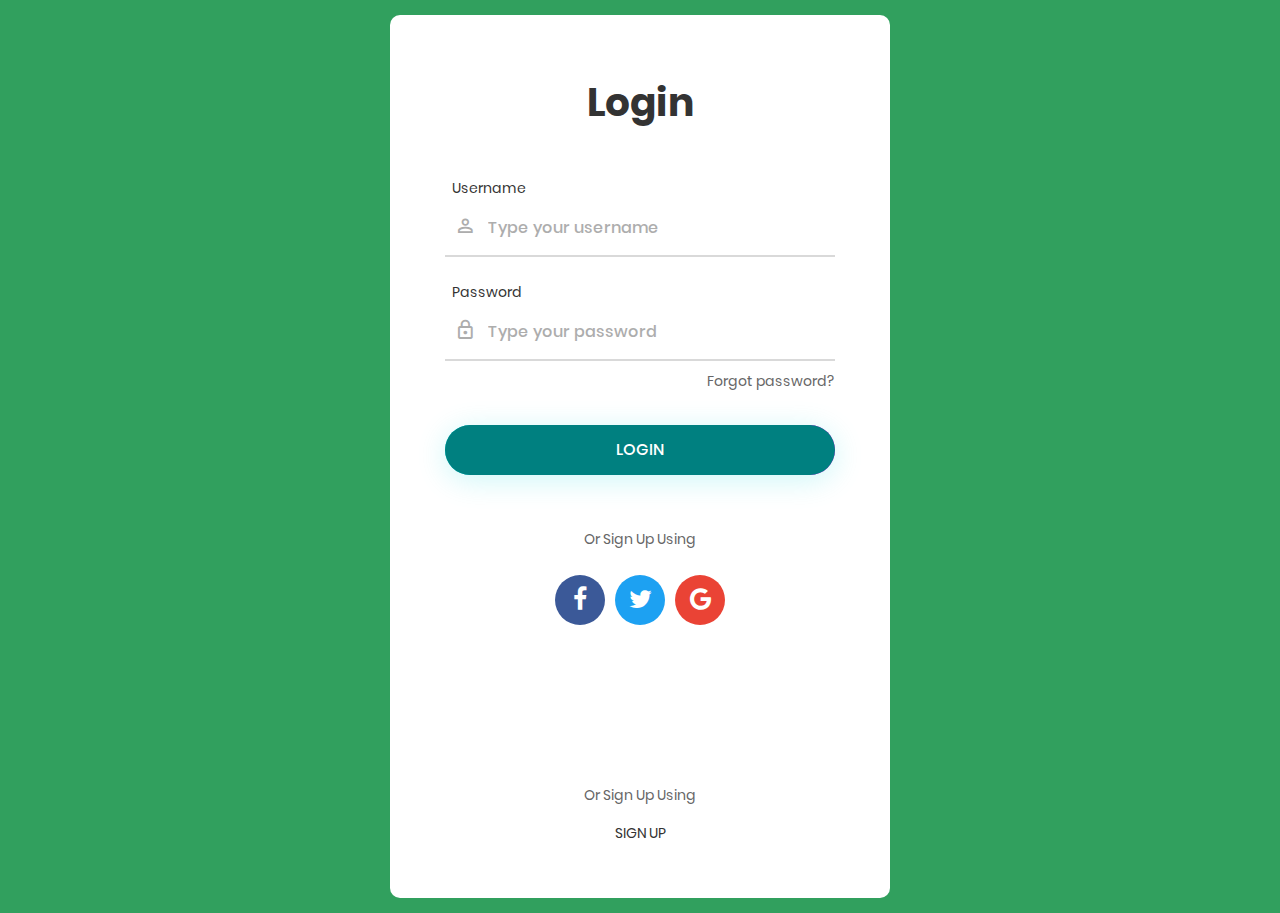
<file: template/Johary/Login/index.html>
<!DOCTYPE html>
<html lang="en">
<head>
	<title>Login V4</title>
	<meta charset="UTF-8">
	<meta name="viewport" content="width=device-width, initial-scale=1">
<!--===============================================================================================-->	
	<link rel="icon" type="image/png" href="images/icons/favicon.ico"/>
<!--===============================================================================================-->
	<link rel="stylesheet" type="text/css" href="vendor/bootstrap/css/bootstrap.min.css">
<!--===============================================================================================-->
	<link rel="stylesheet" type="text/css" href="fonts/font-awesome-4.7.0/css/font-awesome.min.css">
<!--===============================================================================================-->
	<link rel="stylesheet" type="text/css" href="fonts/iconic/css/material-design-iconic-font.min.css">
<!--===============================================================================================-->
	<link rel="stylesheet" type="text/css" href="vendor/animate/animate.css">
<!--===============================================================================================-->	
	<link rel="stylesheet" type="text/css" href="vendor/css-hamburgers/hamburgers.min.css">
<!--===============================================================================================-->
	<link rel="stylesheet" type="text/css" href="vendor/animsition/css/animsition.min.css">
<!--===============================================================================================-->
	<link rel="stylesheet" type="text/css" href="vendor/select2/select2.min.css">
<!--===============================================================================================-->	
	<link rel="stylesheet" type="text/css" href="vendor/daterangepicker/daterangepicker.css">
<!--===============================================================================================-->
	<link rel="stylesheet" type="text/css" href="css/util.css">
	<link rel="stylesheet" type="text/css" href="css/main.css">
<!--===============================================================================================-->
</head>
<body>
	
	<div class="limiter">
		<div class="container-login100" style="background-color: #31a05e;">
			<div class="wrap-login100 p-l-55 p-r-55 p-t-65 p-b-54">
				<form class="login100-form validate-form">
					<span class="login100-form-title p-b-49">
						Login
					</span>

					<div class="wrap-input100 validate-input m-b-23" data-validate = "Username is reauired">
						<span class="label-input100">Username</span>
						<input class="input100" type="text" name="username" placeholder="Type your username">
						<span class="focus-input100" data-symbol="&#xf206;"></span>
					</div>

					<div class="wrap-input100 validate-input" data-validate="Password is required">
						<span class="label-input100">Password</span>
						<input class="input100" type="password" name="pass" placeholder="Type your password">
						<span class="focus-input100" data-symbol="&#xf190;"></span>
					</div>
					
					<div class="text-right p-t-8 p-b-31">
						<a href="#">
							Forgot password?
						</a>
					</div>
					
					<div class="container-login100-form-btn">
						<div class="wrap-login100-form-btn">
							<div class="login100-form-bgbtn"></div>
							<button class="login100-form-btn">
								Login
							</button>
						</div>
					</div>

					<div class="txt1 text-center p-t-54 p-b-20">
						<span>
							Or Sign Up Using
						</span>
					</div>

					<div class="flex-c-m">
						<a href="#" class="login100-social-item bg1">
							<i class="fa fa-facebook"></i>
						</a>

						<a href="#" class="login100-social-item bg2">
							<i class="fa fa-twitter"></i>
						</a>

						<a href="#" class="login100-social-item bg3">
							<i class="fa fa-google"></i>
						</a>
					</div>

					<div class="flex-col-c p-t-155">
						<span class="txt1 p-b-17">
							Or Sign Up Using
						</span>

						<a href="#" class="txt2">
							Sign Up
						</a>
					</div>
				</form>
			</div>
		</div>
	</div>
	

	<div id="dropDownSelect1"></div>
	
<!--===============================================================================================-->
	<script src="vendor/jquery/jquery-3.2.1.min.js"></script>
<!--===============================================================================================-->
	<script src="vendor/animsition/js/animsition.min.js"></script>
<!--===============================================================================================-->
	<script src="vendor/bootstrap/js/popper.js"></script>
	<script src="vendor/bootstrap/js/bootstrap.min.js"></script>
<!--===============================================================================================-->
	<script src="vendor/select2/select2.min.js"></script>
<!--===============================================================================================-->
	<script src="vendor/daterangepicker/moment.min.js"></script>
	<script src="vendor/daterangepicker/daterangepicker.js"></script>
<!--===============================================================================================-->
	<script src="vendor/countdowntime/countdowntime.js"></script>
<!--===============================================================================================-->
	<script src="js/main.js"></script>

</body>
</html>
</file>
<file: template/Johary/Login/vendor/daterangepicker/daterangepicker.css>
.daterangepicker {
  position: absolute;
  color: inherit;
  background-color: #fff;
  border-radius: 4px;
  width: 278px;
  padding: 4px;
  margin-top: 1px;
  top: 100px;
  left: 20px;
  /* Calendars */ }
  .daterangepicker:before, .daterangepicker:after {
    position: absolute;
    display: inline-block;
    border-bottom-color: rgba(0, 0, 0, 0.2);
    content: ''; }
  .daterangepicker:before {
    top: -7px;
    border-right: 7px solid transparent;
    border-left: 7px solid transparent;
    border-bottom: 7px solid #ccc; }
  .daterangepicker:after {
    top: -6px;
    border-right: 6px solid transparent;
    border-bottom: 6px solid #fff;
    border-left: 6px solid transparent; }
  .daterangepicker.opensleft:before {
    right: 9px; }
  .daterangepicker.opensleft:after {
    right: 10px; }
  .daterangepicker.openscenter:before {
    left: 0;
    right: 0;
    width: 0;
    margin-left: auto;
    margin-right: auto; }
  .daterangepicker.openscenter:after {
    left: 0;
    right: 0;
    width: 0;
    margin-left: auto;
    margin-right: auto; }
  .daterangepicker.opensright:before {
    left: 9px; }
  .daterangepicker.opensright:after {
    left: 10px; }
  .daterangepicker.dropup {
    margin-top: -5px; }
    .daterangepicker.dropup:before {
      top: initial;
      bottom: -7px;
      border-bottom: initial;
      border-top: 7px solid #ccc; }
    .daterangepicker.dropup:after {
      top: initial;
      bottom: -6px;
      border-bottom: initial;
      border-top: 6px solid #fff; }
  .daterangepicker.dropdown-menu {
    max-width: none;
    z-index: 3001; }
  .daterangepicker.single .ranges, .daterangepicker.single .calendar {
    float: none; }
  .daterangepicker.show-calendar .calendar {
    display: block; }
  .daterangepicker .calendar {
    display: none;
    max-width: 270px;
    margin: 4px; }
    .daterangepicker .calendar.single .calendar-table {
      border: none; }
    .daterangepicker .calendar th, .daterangepicker .calendar td {
      white-space: nowrap;
      text-align: center;
      min-width: 32px; }
  .daterangepicker .calendar-table {
    border: 1px solid #fff;
    padding: 4px;
    border-radius: 4px;
    background-color: #fff; }
  .daterangepicker table {
    width: 100%;
    margin: 0; }
  .daterangepicker td, .daterangepicker th {
    text-align: center;
    width: 20px;
    height: 20px;
    border-radius: 4px;
    border: 1px solid transparent;
    white-space: nowrap;
    cursor: pointer; }
    .daterangepicker td.available:hover, .daterangepicker th.available:hover {
      background-color: #eee;
      border-color: transparent;
      color: inherit; }
    .daterangepicker td.week, .daterangepicker th.week {
      font-size: 80%;
      color: #ccc; }
  .daterangepicker td.off, .daterangepicker td.off.in-range, .daterangepicker td.off.start-date, .daterangepicker td.off.end-date {
    background-color: #fff;
    border-color: transparent;
    color: #999; }
  .daterangepicker td.in-range {
    background-color: #ebf4f8;
    border-color: transparent;
    color: #000;
    border-radius: 0; }
  .daterangepicker td.start-date {
    border-radius: 4px 0 0 4px; }
  .daterangepicker td.end-date {
    border-radius: 0 4px 4px 0; }
  .daterangepicker td.start-date.end-date {
    border-radius: 4px; }
  .daterangepicker td.active, .daterangepicker td.active:hover {
    background-color: #357ebd;
    border-color: transparent;
    color: #fff; }
  .daterangepicker th.month {
    width: auto; }
  .daterangepicker td.disabled, .daterangepicker option.disabled {
    color: #999;
    cursor: not-allowed;
    text-decoration: line-through; }
  .daterangepicker select.monthselect, .daterangepicker select.yearselect {
    font-size: 12px;
    padding: 1px;
    height: auto;
    margin: 0;
    cursor: default; }
  .daterangepicker select.monthselect {
    margin-right: 2%;
    width: 56%; }
  .daterangepicker select.yearselect {
    width: 40%; }
  .daterangepicker select.hourselect, .daterangepicker select.minuteselect, .daterangepicker select.secondselect, .daterangepicker select.ampmselect {
    width: 50px;
    margin-bottom: 0; }
  .daterangepicker .input-mini {
    border: 1px solid #ccc;
    border-radius: 4px;
    color: #555;
    height: 30px;
    line-height: 30px;
    display: block;
    vertical-align: middle;
    margin: 0 0 5px 0;
    padding: 0 6px 0 28px;
    width: 100%; }
    .daterangepicker .input-mini.active {
      border: 1px solid #08c;
      border-radius: 4px; }
  .daterangepicker .daterangepicker_input {
    position: relative; }
    .daterangepicker .daterangepicker_input i {
      position: absolute;
      left: 8px;
      top: 8px; }
  .daterangepicker.rtl .input-mini {
    padding-right: 28px;
    padding-left: 6px; }
  .daterangepicker.rtl .daterangepicker_input i {
    left: auto;
    right: 8px; }
  .daterangepicker .calendar-time {
    text-align: center;
    margin: 5px auto;
    line-height: 30px;
    position: relative;
    padding-left: 28px; }
    .daterangepicker .calendar-time select.disabled {
      color: #ccc;
      cursor: not-allowed; }

.ranges {
  font-size: 11px;
  float: none;
  margin: 4px;
  text-align: left; }
  .ranges ul {
    list-style: none;
    margin: 0 auto;
    padding: 0;
    width: 100%; }
  .ranges li {
    font-size: 13px;
    background-color: #f5f5f5;
    border: 1px solid #f5f5f5;
    border-radius: 4px;
    color: #08c;
    padding: 3px 12px;
    margin-bottom: 8px;
    cursor: pointer; }
    .ranges li:hover {
      background-color: #08c;
      border: 1px solid #08c;
      color: #fff; }
    .ranges li.active {
      background-color: #08c;
      border: 1px solid #08c;
      color: #fff; }

/*  Larger Screen Styling */
@media (min-width: 564px) {
  .daterangepicker {
    width: auto; }
    .daterangepicker .ranges ul {
      width: 160px; }
    .daterangepicker.single .ranges ul {
      width: 100%; }
    .daterangepicker.single .calendar.left {
      clear: none; }
    .daterangepicker.single.ltr .ranges, .daterangepicker.single.ltr .calendar {
      float: left; }
    .daterangepicker.single.rtl .ranges, .daterangepicker.single.rtl .calendar {
      float: right; }
    .daterangepicker.ltr {
      direction: ltr;
      text-align: left; }
      .daterangepicker.ltr .calendar.left {
        clear: left;
        margin-right: 0; }
        .daterangepicker.ltr .calendar.left .calendar-table {
          border-right: none;
          border-top-right-radius: 0;
          border-bottom-right-radius: 0; }
      .daterangepicker.ltr .calendar.right {
        margin-left: 0; }
        .daterangepicker.ltr .calendar.right .calendar-table {
          border-left: none;
          border-top-left-radius: 0;
          border-bottom-left-radius: 0; }
      .daterangepicker.ltr .left .daterangepicker_input {
        padding-right: 12px; }
      .daterangepicker.ltr .calendar.left .calendar-table {
        padding-right: 12px; }
      .daterangepicker.ltr .ranges, .daterangepicker.ltr .calendar {
        float: left; }
    .daterangepicker.rtl {
      direction: rtl;
      text-align: right; }
      .daterangepicker.rtl .calendar.left {
        clear: right;
        margin-left: 0; }
        .daterangepicker.rtl .calendar.left .calendar-table {
          border-left: none;
          border-top-left-radius: 0;
          border-bottom-left-radius: 0; }
      .daterangepicker.rtl .calendar.right {
        margin-right: 0; }
        .daterangepicker.rtl .calendar.right .calendar-table {
          border-right: none;
          border-top-right-radius: 0;
          border-bottom-right-radius: 0; }
      .daterangepicker.rtl .left .daterangepicker_input {
        padding-left: 12px; }
      .daterangepicker.rtl .calendar.left .calendar-table {
        padding-left: 12px; }
      .daterangepicker.rtl .ranges, .daterangepicker.rtl .calendar {
        text-align: right;
        float: right; } }
@media (min-width: 730px) {
  .daterangepicker .ranges {
    width: auto; }
  .daterangepicker.ltr .ranges {
    float: left; }
  .daterangepicker.rtl .ranges {
    float: right; }
  .daterangepicker .calendar.left {
    clear: none !important; } }
</file>
<file: template/Johary/Login/css/util.css>
/*[ FONT SIZE ]
///////////////////////////////////////////////////////////
*/
.fs-1 {font-size: 1px;}
.fs-2 {font-size: 2px;}
.fs-3 {font-size: 3px;}
.fs-4 {font-size: 4px;}
.fs-5 {font-size: 5px;}
.fs-6 {font-size: 6px;}
.fs-7 {font-size: 7px;}
.fs-8 {font-size: 8px;}
.fs-9 {font-size: 9px;}
.fs-10 {font-size: 10px;}
.fs-11 {font-size: 11px;}
.fs-12 {font-size: 12px;}
.fs-13 {font-size: 13px;}
.fs-14 {font-size: 14px;}
.fs-15 {font-size: 15px;}
.fs-16 {font-size: 16px;}
.fs-17 {font-size: 17px;}
.fs-18 {font-size: 18px;}
.fs-19 {font-size: 19px;}
.fs-20 {font-size: 20px;}
.fs-21 {font-size: 21px;}
.fs-22 {font-size: 22px;}
.fs-23 {font-size: 23px;}
.fs-24 {font-size: 24px;}
.fs-25 {font-size: 25px;}
.fs-26 {font-size: 26px;}
.fs-27 {font-size: 27px;}
.fs-28 {font-size: 28px;}
.fs-29 {font-size: 29px;}
.fs-30 {font-size: 30px;}
.fs-31 {font-size: 31px;}
.fs-32 {font-size: 32px;}
.fs-33 {font-size: 33px;}
.fs-34 {font-size: 34px;}
.fs-35 {font-size: 35px;}
.fs-36 {font-size: 36px;}
.fs-37 {font-size: 37px;}
.fs-38 {font-size: 38px;}
.fs-39 {font-size: 39px;}
.fs-40 {font-size: 40px;}
.fs-41 {font-size: 41px;}
.fs-42 {font-size: 42px;}
.fs-43 {font-size: 43px;}
.fs-44 {font-size: 44px;}
.fs-45 {font-size: 45px;}
.fs-46 {font-size: 46px;}
.fs-47 {font-size: 47px;}
.fs-48 {font-size: 48px;}
.fs-49 {font-size: 49px;}
.fs-50 {font-size: 50px;}
.fs-51 {font-size: 51px;}
.fs-52 {font-size: 52px;}
.fs-53 {font-size: 53px;}
.fs-54 {font-size: 54px;}
.fs-55 {font-size: 55px;}
.fs-56 {font-size: 56px;}
.fs-57 {font-size: 57px;}
.fs-58 {font-size: 58px;}
.fs-59 {font-size: 59px;}
.fs-60 {font-size: 60px;}
.fs-61 {font-size: 61px;}
.fs-62 {font-size: 62px;}
.fs-63 {font-size: 63px;}
.fs-64 {font-size: 64px;}
.fs-65 {font-size: 65px;}
.fs-66 {font-size: 66px;}
.fs-67 {font-size: 67px;}
.fs-68 {font-size: 68px;}
.fs-69 {font-size: 69px;}
.fs-70 {font-size: 70px;}
.fs-71 {font-size: 71px;}
.fs-72 {font-size: 72px;}
.fs-73 {font-size: 73px;}
.fs-74 {font-size: 74px;}
.fs-75 {font-size: 75px;}
.fs-76 {font-size: 76px;}
.fs-77 {font-size: 77px;}
.fs-78 {font-size: 78px;}
.fs-79 {font-size: 79px;}
.fs-80 {font-size: 80px;}
.fs-81 {font-size: 81px;}
.fs-82 {font-size: 82px;}
.fs-83 {font-size: 83px;}
.fs-84 {font-size: 84px;}
.fs-85 {font-size: 85px;}
.fs-86 {font-size: 86px;}
.fs-87 {font-size: 87px;}
.fs-88 {font-size: 88px;}
.fs-89 {font-size: 89px;}
.fs-90 {font-size: 90px;}
.fs-91 {font-size: 91px;}
.fs-92 {font-size: 92px;}
.fs-93 {font-size: 93px;}
.fs-94 {font-size: 94px;}
.fs-95 {font-size: 95px;}
.fs-96 {font-size: 96px;}
.fs-97 {font-size: 97px;}
.fs-98 {font-size: 98px;}
.fs-99 {font-size: 99px;}
.fs-100 {font-size: 100px;}
.fs-101 {font-size: 101px;}
.fs-102 {font-size: 102px;}
.fs-103 {font-size: 103px;}
.fs-104 {font-size: 104px;}
.fs-105 {font-size: 105px;}
.fs-106 {font-size: 106px;}
.fs-107 {font-size: 107px;}
.fs-108 {font-size: 108px;}
.fs-109 {font-size: 109px;}
.fs-110 {font-size: 110px;}
.fs-111 {font-size: 111px;}
.fs-112 {font-size: 112px;}
.fs-113 {font-size: 113px;}
.fs-114 {font-size: 114px;}
.fs-115 {font-size: 115px;}
.fs-116 {font-size: 116px;}
.fs-117 {font-size: 117px;}
.fs-118 {font-size: 118px;}
.fs-119 {font-size: 119px;}
.fs-120 {font-size: 120px;}
.fs-121 {font-size: 121px;}
.fs-122 {font-size: 122px;}
.fs-123 {font-size: 123px;}
.fs-124 {font-size: 124px;}
.fs-125 {font-size: 125px;}
.fs-126 {font-size: 126px;}
.fs-127 {font-size: 127px;}
.fs-128 {font-size: 128px;}
.fs-129 {font-size: 129px;}
.fs-130 {font-size: 130px;}
.fs-131 {font-size: 131px;}
.fs-132 {font-size: 132px;}
.fs-133 {font-size: 133px;}
.fs-134 {font-size: 134px;}
.fs-135 {font-size: 135px;}
.fs-136 {font-size: 136px;}
.fs-137 {font-size: 137px;}
.fs-138 {font-size: 138px;}
.fs-139 {font-size: 139px;}
.fs-140 {font-size: 140px;}
.fs-141 {font-size: 141px;}
.fs-142 {font-size: 142px;}
.fs-143 {font-size: 143px;}
.fs-144 {font-size: 144px;}
.fs-145 {font-size: 145px;}
.fs-146 {font-size: 146px;}
.fs-147 {font-size: 147px;}
.fs-148 {font-size: 148px;}
.fs-149 {font-size: 149px;}
.fs-150 {font-size: 150px;}
.fs-151 {font-size: 151px;}
.fs-152 {font-size: 152px;}
.fs-153 {font-size: 153px;}
.fs-154 {font-size: 154px;}
.fs-155 {font-size: 155px;}
.fs-156 {font-size: 156px;}
.fs-157 {font-size: 157px;}
.fs-158 {font-size: 158px;}
.fs-159 {font-size: 159px;}
.fs-160 {font-size: 160px;}
.fs-161 {font-size: 161px;}
.fs-162 {font-size: 162px;}
.fs-163 {font-size: 163px;}
.fs-164 {font-size: 164px;}
.fs-165 {font-size: 165px;}
.fs-166 {font-size: 166px;}
.fs-167 {font-size: 167px;}
.fs-168 {font-size: 168px;}
.fs-169 {font-size: 169px;}
.fs-170 {font-size: 170px;}
.fs-171 {font-size: 171px;}
.fs-172 {font-size: 172px;}
.fs-173 {font-size: 173px;}
.fs-174 {font-size: 174px;}
.fs-175 {font-size: 175px;}
.fs-176 {font-size: 176px;}
.fs-177 {font-size: 177px;}
.fs-178 {font-size: 178px;}
.fs-179 {font-size: 179px;}
.fs-180 {font-size: 180px;}
.fs-181 {font-size: 181px;}
.fs-182 {font-size: 182px;}
.fs-183 {font-size: 183px;}
.fs-184 {font-size: 184px;}
.fs-185 {font-size: 185px;}
.fs-186 {font-size: 186px;}
.fs-187 {font-size: 187px;}
.fs-188 {font-size: 188px;}
.fs-189 {font-size: 189px;}
.fs-190 {font-size: 190px;}
.fs-191 {font-size: 191px;}
.fs-192 {font-size: 192px;}
.fs-193 {font-size: 193px;}
.fs-194 {font-size: 194px;}
.fs-195 {font-size: 195px;}
.fs-196 {font-size: 196px;}
.fs-197 {font-size: 197px;}
.fs-198 {font-size: 198px;}
.fs-199 {font-size: 199px;}
.fs-200 {font-size: 200px;}

/*[ PADDING ]
///////////////////////////////////////////////////////////
*/
.p-t-0 {padding-top: 0px;}
.p-t-1 {padding-top: 1px;}
.p-t-2 {padding-top: 2px;}
.p-t-3 {padding-top: 3px;}
.p-t-4 {padding-top: 4px;}
.p-t-5 {padding-top: 5px;}
.p-t-6 {padding-top: 6px;}
.p-t-7 {padding-top: 7px;}
.p-t-8 {padding-top: 8px;}
.p-t-9 {padding-top: 9px;}
.p-t-10 {padding-top: 10px;}
.p-t-11 {padding-top: 11px;}
.p-t-12 {padding-top: 12px;}
.p-t-13 {padding-top: 13px;}
.p-t-14 {padding-top: 14px;}
.p-t-15 {padding-top: 15px;}
.p-t-16 {padding-top: 16px;}
.p-t-17 {padding-top: 17px;}
.p-t-18 {padding-top: 18px;}
.p-t-19 {padding-top: 19px;}
.p-t-20 {padding-top: 20px;}
.p-t-21 {padding-top: 21px;}
.p-t-22 {padding-top: 22px;}
.p-t-23 {padding-top: 23px;}
.p-t-24 {padding-top: 24px;}
.p-t-25 {padding-top: 25px;}
.p-t-26 {padding-top: 26px;}
.p-t-27 {padding-top: 27px;}
.p-t-28 {padding-top: 28px;}
.p-t-29 {padding-top: 29px;}
.p-t-30 {padding-top: 30px;}
.p-t-31 {padding-top: 31px;}
.p-t-32 {padding-top: 32px;}
.p-t-33 {padding-top: 33px;}
.p-t-34 {padding-top: 34px;}
.p-t-35 {padding-top: 35px;}
.p-t-36 {padding-top: 36px;}
.p-t-37 {padding-top: 37px;}
.p-t-38 {padding-top: 38px;}
.p-t-39 {padding-top: 39px;}
.p-t-40 {padding-top: 40px;}
.p-t-41 {padding-top: 41px;}
.p-t-42 {padding-top: 42px;}
.p-t-43 {padding-top: 43px;}
.p-t-44 {padding-top: 44px;}
.p-t-45 {padding-top: 45px;}
.p-t-46 {padding-top: 46px;}
.p-t-47 {padding-top: 47px;}
.p-t-48 {padding-top: 48px;}
.p-t-49 {padding-top: 49px;}
.p-t-50 {padding-top: 50px;}
.p-t-51 {padding-top: 51px;}
.p-t-52 {padding-top: 52px;}
.p-t-53 {padding-top: 53px;}
.p-t-54 {padding-top: 54px;}
.p-t-55 {padding-top: 55px;}
.p-t-56 {padding-top: 56px;}
.p-t-57 {padding-top: 57px;}
.p-t-58 {padding-top: 58px;}
.p-t-59 {padding-top: 59px;}
.p-t-60 {padding-top: 60px;}
.p-t-61 {padding-top: 61px;}
.p-t-62 {padding-top: 62px;}
.p-t-63 {padding-top: 63px;}
.p-t-64 {padding-top: 64px;}
.p-t-65 {padding-top: 65px;}
.p-t-66 {padding-top: 66px;}
.p-t-67 {padding-top: 67px;}
.p-t-68 {padding-top: 68px;}
.p-t-69 {padding-top: 69px;}
.p-t-70 {padding-top: 70px;}
.p-t-71 {padding-top: 71px;}
.p-t-72 {padding-top: 72px;}
.p-t-73 {padding-top: 73px;}
.p-t-74 {padding-top: 74px;}
.p-t-75 {padding-top: 75px;}
.p-t-76 {padding-top: 76px;}
.p-t-77 {padding-top: 77px;}
.p-t-78 {padding-top: 78px;}
.p-t-79 {padding-top: 79px;}
.p-t-80 {padding-top: 80px;}
.p-t-81 {padding-top: 81px;}
.p-t-82 {padding-top: 82px;}
.p-t-83 {padding-top: 83px;}
.p-t-84 {padding-top: 84px;}
.p-t-85 {padding-top: 85px;}
.p-t-86 {padding-top: 86px;}
.p-t-87 {padding-top: 87px;}
.p-t-88 {padding-top: 88px;}
.p-t-89 {padding-top: 89px;}
.p-t-90 {padding-top: 90px;}
.p-t-91 {padding-top: 91px;}
.p-t-92 {padding-top: 92px;}
.p-t-93 {padding-top: 93px;}
.p-t-94 {padding-top: 94px;}
.p-t-95 {padding-top: 95px;}
.p-t-96 {padding-top: 96px;}
.p-t-97 {padding-top: 97px;}
.p-t-98 {padding-top: 98px;}
.p-t-99 {padding-top: 99px;}
.p-t-100 {padding-top: 100px;}
.p-t-101 {padding-top: 101px;}
.p-t-102 {padding-top: 102px;}
.p-t-103 {padding-top: 103px;}
.p-t-104 {padding-top: 104px;}
.p-t-105 {padding-top: 105px;}
.p-t-106 {padding-top: 106px;}
.p-t-107 {padding-top: 107px;}
.p-t-108 {padding-top: 108px;}
.p-t-109 {padding-top: 109px;}
.p-t-110 {padding-top: 110px;}
.p-t-111 {padding-top: 111px;}
.p-t-112 {padding-top: 112px;}
.p-t-113 {padding-top: 113px;}
.p-t-114 {padding-top: 114px;}
.p-t-115 {padding-top: 115px;}
.p-t-116 {padding-top: 116px;}
.p-t-117 {padding-top: 117px;}
.p-t-118 {padding-top: 118px;}
.p-t-119 {padding-top: 119px;}
.p-t-120 {padding-top: 120px;}
.p-t-121 {padding-top: 121px;}
.p-t-122 {padding-top: 122px;}
.p-t-123 {padding-top: 123px;}
.p-t-124 {padding-top: 124px;}
.p-t-125 {padding-top: 125px;}
.p-t-126 {padding-top: 126px;}
.p-t-127 {padding-top: 127px;}
.p-t-128 {padding-top: 128px;}
.p-t-129 {padding-top: 129px;}
.p-t-130 {padding-top: 130px;}
.p-t-131 {padding-top: 131px;}
.p-t-132 {padding-top: 132px;}
.p-t-133 {padding-top: 133px;}
.p-t-134 {padding-top: 134px;}
.p-t-135 {padding-top: 135px;}
.p-t-136 {padding-top: 136px;}
.p-t-137 {padding-top: 137px;}
.p-t-138 {padding-top: 138px;}
.p-t-139 {padding-top: 139px;}
.p-t-140 {padding-top: 140px;}
.p-t-141 {padding-top: 141px;}
.p-t-142 {padding-top: 142px;}
.p-t-143 {padding-top: 143px;}
.p-t-144 {padding-top: 144px;}
.p-t-145 {padding-top: 145px;}
.p-t-146 {padding-top: 146px;}
.p-t-147 {padding-top: 147px;}
.p-t-148 {padding-top: 148px;}
.p-t-149 {padding-top: 149px;}
.p-t-150 {padding-top: 150px;}
.p-t-151 {padding-top: 151px;}
.p-t-152 {padding-top: 152px;}
.p-t-153 {padding-top: 153px;}
.p-t-154 {padding-top: 154px;}
.p-t-155 {padding-top: 155px;}
.p-t-156 {padding-top: 156px;}
.p-t-157 {padding-top: 157px;}
.p-t-158 {padding-top: 158px;}
.p-t-159 {padding-top: 159px;}
.p-t-160 {padding-top: 160px;}
.p-t-161 {padding-top: 161px;}
.p-t-162 {padding-top: 162px;}
.p-t-163 {padding-top: 163px;}
.p-t-164 {padding-top: 164px;}
.p-t-165 {padding-top: 165px;}
.p-t-166 {padding-top: 166px;}
.p-t-167 {padding-top: 167px;}
.p-t-168 {padding-top: 168px;}
.p-t-169 {padding-top: 169px;}
.p-t-170 {padding-top: 170px;}
.p-t-171 {padding-top: 171px;}
.p-t-172 {padding-top: 172px;}
.p-t-173 {padding-top: 173px;}
.p-t-174 {padding-top: 174px;}
.p-t-175 {padding-top: 175px;}
.p-t-176 {padding-top: 176px;}
.p-t-177 {padding-top: 177px;}
.p-t-178 {padding-top: 178px;}
.p-t-179 {padding-top: 179px;}
.p-t-180 {padding-top: 180px;}
.p-t-181 {padding-top: 181px;}
.p-t-182 {padding-top: 182px;}
.p-t-183 {padding-top: 183px;}
.p-t-184 {padding-top: 184px;}
.p-t-185 {padding-top: 185px;}
.p-t-186 {padding-top: 186px;}
.p-t-187 {padding-top: 187px;}
.p-t-188 {padding-top: 188px;}
.p-t-189 {padding-top: 189px;}
.p-t-190 {padding-top: 190px;}
.p-t-191 {padding-top: 191px;}
.p-t-192 {padding-top: 192px;}
.p-t-193 {padding-top: 193px;}
.p-t-194 {padding-top: 194px;}
.p-t-195 {padding-top: 195px;}
.p-t-196 {padding-top: 196px;}
.p-t-197 {padding-top: 197px;}
.p-t-198 {padding-top: 198px;}
.p-t-199 {padding-top: 199px;}
.p-t-200 {padding-top: 200px;}
.p-t-201 {padding-top: 201px;}
.p-t-202 {padding-top: 202px;}
.p-t-203 {padding-top: 203px;}
.p-t-204 {padding-top: 204px;}
.p-t-205 {padding-top: 205px;}
.p-t-206 {padding-top: 206px;}
.p-t-207 {padding-top: 207px;}
.p-t-208 {padding-top: 208px;}
.p-t-209 {padding-top: 209px;}
.p-t-210 {padding-top: 210px;}
.p-t-211 {padding-top: 211px;}
.p-t-212 {padding-top: 212px;}
.p-t-213 {padding-top: 213px;}
.p-t-214 {padding-top: 214px;}
.p-t-215 {padding-top: 215px;}
.p-t-216 {padding-top: 216px;}
.p-t-217 {padding-top: 217px;}
.p-t-218 {padding-top: 218px;}
.p-t-219 {padding-top: 219px;}
.p-t-220 {padding-top: 220px;}
.p-t-221 {padding-top: 221px;}
.p-t-222 {padding-top: 222px;}
.p-t-223 {padding-top: 223px;}
.p-t-224 {padding-top: 224px;}
.p-t-225 {padding-top: 225px;}
.p-t-226 {padding-top: 226px;}
.p-t-227 {padding-top: 227px;}
.p-t-228 {padding-top: 228px;}
.p-t-229 {padding-top: 229px;}
.p-t-230 {padding-top: 230px;}
.p-t-231 {padding-top: 231px;}
.p-t-232 {padding-top: 232px;}
.p-t-233 {padding-top: 233px;}
.p-t-234 {padding-top: 234px;}
.p-t-235 {padding-top: 235px;}
.p-t-236 {padding-top: 236px;}
.p-t-237 {padding-top: 237px;}
.p-t-238 {padding-top: 238px;}
.p-t-239 {padding-top: 239px;}
.p-t-240 {padding-top: 240px;}
.p-t-241 {padding-top: 241px;}
.p-t-242 {padding-top: 242px;}
.p-t-243 {padding-top: 243px;}
.p-t-244 {padding-top: 244px;}
.p-t-245 {padding-top: 245px;}
.p-t-246 {padding-top: 246px;}
.p-t-247 {padding-top: 247px;}
.p-t-248 {padding-top: 248px;}
.p-t-249 {padding-top: 249px;}
.p-t-250 {padding-top: 250px;}
.p-b-0 {padding-bottom: 0px;}
.p-b-1 {padding-bottom: 1px;}
.p-b-2 {padding-bottom: 2px;}
.p-b-3 {padding-bottom: 3px;}
.p-b-4 {padding-bottom: 4px;}
.p-b-5 {padding-bottom: 5px;}
.p-b-6 {padding-bottom: 6px;}
.p-b-7 {padding-bottom: 7px;}
.p-b-8 {padding-bottom: 8px;}
.p-b-9 {padding-bottom: 9px;}
.p-b-10 {padding-bottom: 10px;}
.p-b-11 {padding-bottom: 11px;}
.p-b-12 {padding-bottom: 12px;}
.p-b-13 {padding-bottom: 13px;}
.p-b-14 {padding-bottom: 14px;}
.p-b-15 {padding-bottom: 15px;}
.p-b-16 {padding-bottom: 16px;}
.p-b-17 {padding-bottom: 17px;}
.p-b-18 {padding-bottom: 18px;}
.p-b-19 {padding-bottom: 19px;}
.p-b-20 {padding-bottom: 20px;}
.p-b-21 {padding-bottom: 21px;}
.p-b-22 {padding-bottom: 22px;}
.p-b-23 {padding-bottom: 23px;}
.p-b-24 {padding-bottom: 24px;}
.p-b-25 {padding-bottom: 25px;}
.p-b-26 {padding-bottom: 26px;}
.p-b-27 {padding-bottom: 27px;}
.p-b-28 {padding-bottom: 28px;}
.p-b-29 {padding-bottom: 29px;}
.p-b-30 {padding-bottom: 30px;}
.p-b-31 {padding-bottom: 31px;}
.p-b-32 {padding-bottom: 32px;}
.p-b-33 {padding-bottom: 33px;}
.p-b-34 {padding-bottom: 34px;}
.p-b-35 {padding-bottom: 35px;}
.p-b-36 {padding-bottom: 36px;}
.p-b-37 {padding-bottom: 37px;}
.p-b-38 {padding-bottom: 38px;}
.p-b-39 {padding-bottom: 39px;}
.p-b-40 {padding-bottom: 40px;}
.p-b-41 {padding-bottom: 41px;}
.p-b-42 {padding-bottom: 42px;}
.p-b-43 {padding-bottom: 43px;}
.p-b-44 {padding-bottom: 44px;}
.p-b-45 {padding-bottom: 45px;}
.p-b-46 {padding-bottom: 46px;}
.p-b-47 {padding-bottom: 47px;}
.p-b-48 {padding-bottom: 48px;}
.p-b-49 {padding-bottom: 49px;}
.p-b-50 {padding-bottom: 50px;}
.p-b-51 {padding-bottom: 51px;}
.p-b-52 {padding-bottom: 52px;}
.p-b-53 {padding-bottom: 53px;}
.p-b-54 {padding-bottom: 54px;}
.p-b-55 {padding-bottom: 55px;}
.p-b-56 {padding-bottom: 56px;}
.p-b-57 {padding-bottom: 57px;}
.p-b-58 {padding-bottom: 58px;}
.p-b-59 {padding-bottom: 59px;}
.p-b-60 {padding-bottom: 60px;}
.p-b-61 {padding-bottom: 61px;}
.p-b-62 {padding-bottom: 62px;}
.p-b-63 {padding-bottom: 63px;}
.p-b-64 {padding-bottom: 64px;}
.p-b-65 {padding-bottom: 65px;}
.p-b-66 {padding-bottom: 66px;}
.p-b-67 {padding-bottom: 67px;}
.p-b-68 {padding-bottom: 68px;}
.p-b-69 {padding-bottom: 69px;}
.p-b-70 {padding-bottom: 70px;}
.p-b-71 {padding-bottom: 71px;}
.p-b-72 {padding-bottom: 72px;}
.p-b-73 {padding-bottom: 73px;}
.p-b-74 {padding-bottom: 74px;}
.p-b-75 {padding-bottom: 75px;}
.p-b-76 {padding-bottom: 76px;}
.p-b-77 {padding-bottom: 77px;}
.p-b-78 {padding-bottom: 78px;}
.p-b-79 {padding-bottom: 79px;}
.p-b-80 {padding-bottom: 80px;}
.p-b-81 {padding-bottom: 81px;}
.p-b-82 {padding-bottom: 82px;}
.p-b-83 {padding-bottom: 83px;}
.p-b-84 {padding-bottom: 84px;}
.p-b-85 {padding-bottom: 85px;}
.p-b-86 {padding-bottom: 86px;}
.p-b-87 {padding-bottom: 87px;}
.p-b-88 {padding-bottom: 88px;}
.p-b-89 {padding-bottom: 89px;}
.p-b-90 {padding-bottom: 90px;}
.p-b-91 {padding-bottom: 91px;}
.p-b-92 {padding-bottom: 92px;}
.p-b-93 {padding-bottom: 93px;}
.p-b-94 {padding-bottom: 94px;}
.p-b-95 {padding-bottom: 95px;}
.p-b-96 {padding-bottom: 96px;}
.p-b-97 {padding-bottom: 97px;}
.p-b-98 {padding-bottom: 98px;}
.p-b-99 {padding-bottom: 99px;}
.p-b-100 {padding-bottom: 100px;}
.p-b-101 {padding-bottom: 101px;}
.p-b-102 {padding-bottom: 102px;}
.p-b-103 {padding-bottom: 103px;}
.p-b-104 {padding-bottom: 104px;}
.p-b-105 {padding-bottom: 105px;}
.p-b-106 {padding-bottom: 106px;}
.p-b-107 {padding-bottom: 107px;}
.p-b-108 {padding-bottom: 108px;}
.p-b-109 {padding-bottom: 109px;}
.p-b-110 {padding-bottom: 110px;}
.p-b-111 {padding-bottom: 111px;}
.p-b-112 {padding-bottom: 112px;}
.p-b-113 {padding-bottom: 113px;}
.p-b-114 {padding-bottom: 114px;}
.p-b-115 {padding-bottom: 115px;}
.p-b-116 {padding-bottom: 116px;}
.p-b-117 {padding-bottom: 117px;}
.p-b-118 {padding-bottom: 118px;}
.p-b-119 {padding-bottom: 119px;}
.p-b-120 {padding-bottom: 120px;}
.p-b-121 {padding-bottom: 121px;}
.p-b-122 {padding-bottom: 122px;}
.p-b-123 {padding-bottom: 123px;}
.p-b-124 {padding-bottom: 124px;}
.p-b-125 {padding-bottom: 125px;}
.p-b-126 {padding-bottom: 126px;}
.p-b-127 {padding-bottom: 127px;}
.p-b-128 {padding-bottom: 128px;}
.p-b-129 {padding-bottom: 129px;}
.p-b-130 {padding-bottom: 130px;}
.p-b-131 {padding-bottom: 131px;}
.p-b-132 {padding-bottom: 132px;}
.p-b-133 {padding-bottom: 133px;}
.p-b-134 {padding-bottom: 134px;}
.p-b-135 {padding-bottom: 135px;}
.p-b-136 {padding-bottom: 136px;}
.p-b-137 {padding-bottom: 137px;}
.p-b-138 {padding-bottom: 138px;}
.p-b-139 {padding-bottom: 139px;}
.p-b-140 {padding-bottom: 140px;}
.p-b-141 {padding-bottom: 141px;}
.p-b-142 {padding-bottom: 142px;}
.p-b-143 {padding-bottom: 143px;}
.p-b-144 {padding-bottom: 144px;}
.p-b-145 {padding-bottom: 145px;}
.p-b-146 {padding-bottom: 146px;}
.p-b-147 {padding-bottom: 147px;}
.p-b-148 {padding-bottom: 148px;}
.p-b-149 {padding-bottom: 149px;}
.p-b-150 {padding-bottom: 150px;}
.p-b-151 {padding-bottom: 151px;}
.p-b-152 {padding-bottom: 152px;}
.p-b-153 {padding-bottom: 153px;}
.p-b-154 {padding-bottom: 154px;}
.p-b-155 {padding-bottom: 155px;}
.p-b-156 {padding-bottom: 156px;}
.p-b-157 {padding-bottom: 157px;}
.p-b-158 {padding-bottom: 158px;}
.p-b-159 {padding-bottom: 159px;}
.p-b-160 {padding-bottom: 160px;}
.p-b-161 {padding-bottom: 161px;}
.p-b-162 {padding-bottom: 162px;}
.p-b-163 {padding-bottom: 163px;}
.p-b-164 {padding-bottom: 164px;}
.p-b-165 {padding-bottom: 165px;}
.p-b-166 {padding-bottom: 166px;}
.p-b-167 {padding-bottom: 167px;}
.p-b-168 {padding-bottom: 168px;}
.p-b-169 {padding-bottom: 169px;}
.p-b-170 {padding-bottom: 170px;}
.p-b-171 {padding-bottom: 171px;}
.p-b-172 {padding-bottom: 172px;}
.p-b-173 {padding-bottom: 173px;}
.p-b-174 {padding-bottom: 174px;}
.p-b-175 {padding-bottom: 175px;}
.p-b-176 {padding-bottom: 176px;}
.p-b-177 {padding-bottom: 177px;}
.p-b-178 {padding-bottom: 178px;}
.p-b-179 {padding-bottom: 179px;}
.p-b-180 {padding-bottom: 180px;}
.p-b-181 {padding-bottom: 181px;}
.p-b-182 {padding-bottom: 182px;}
.p-b-183 {padding-bottom: 183px;}
.p-b-184 {padding-bottom: 184px;}
.p-b-185 {padding-bottom: 185px;}
.p-b-186 {padding-bottom: 186px;}
.p-b-187 {padding-bottom: 187px;}
.p-b-188 {padding-bottom: 188px;}
.p-b-189 {padding-bottom: 189px;}
.p-b-190 {padding-bottom: 190px;}
.p-b-191 {padding-bottom: 191px;}
.p-b-192 {padding-bottom: 192px;}
.p-b-193 {padding-bottom: 193px;}
.p-b-194 {padding-bottom: 194px;}
.p-b-195 {padding-bottom: 195px;}
.p-b-196 {padding-bottom: 196px;}
.p-b-197 {padding-bottom: 197px;}
.p-b-198 {padding-bottom: 198px;}
.p-b-199 {padding-bottom: 199px;}
.p-b-200 {padding-bottom: 200px;}
.p-b-201 {padding-bottom: 201px;}
.p-b-202 {padding-bottom: 202px;}
.p-b-203 {padding-bottom: 203px;}
.p-b-204 {padding-bottom: 204px;}
.p-b-205 {padding-bottom: 205px;}
.p-b-206 {padding-bottom: 206px;}
.p-b-207 {padding-bottom: 207px;}
.p-b-208 {padding-bottom: 208px;}
.p-b-209 {padding-bottom: 209px;}
.p-b-210 {padding-bottom: 210px;}
.p-b-211 {padding-bottom: 211px;}
.p-b-212 {padding-bottom: 212px;}
.p-b-213 {padding-bottom: 213px;}
.p-b-214 {padding-bottom: 214px;}
.p-b-215 {padding-bottom: 215px;}
.p-b-216 {padding-bottom: 216px;}
.p-b-217 {padding-bottom: 217px;}
.p-b-218 {padding-bottom: 218px;}
.p-b-219 {padding-bottom: 219px;}
.p-b-220 {padding-bottom: 220px;}
.p-b-221 {padding-bottom: 221px;}
.p-b-222 {padding-bottom: 222px;}
.p-b-223 {padding-bottom: 223px;}
.p-b-224 {padding-bottom: 224px;}
.p-b-225 {padding-bottom: 225px;}
.p-b-226 {padding-bottom: 226px;}
.p-b-227 {padding-bottom: 227px;}
.p-b-228 {padding-bottom: 228px;}
.p-b-229 {padding-bottom: 229px;}
.p-b-230 {padding-bottom: 230px;}
.p-b-231 {padding-bottom: 231px;}
.p-b-232 {padding-bottom: 232px;}
.p-b-233 {padding-bottom: 233px;}
.p-b-234 {padding-bottom: 234px;}
.p-b-235 {padding-bottom: 235px;}
.p-b-236 {padding-bottom: 236px;}
.p-b-237 {padding-bottom: 237px;}
.p-b-238 {padding-bottom: 238px;}
.p-b-239 {padding-bottom: 239px;}
.p-b-240 {padding-bottom: 240px;}
.p-b-241 {padding-bottom: 241px;}
.p-b-242 {padding-bottom: 242px;}
.p-b-243 {padding-bottom: 243px;}
.p-b-244 {padding-bottom: 244px;}
.p-b-245 {padding-bottom: 245px;}
.p-b-246 {padding-bottom: 246px;}
.p-b-247 {padding-bottom: 247px;}
.p-b-248 {padding-bottom: 248px;}
.p-b-249 {padding-bottom: 249px;}
.p-b-250 {padding-bottom: 250px;}
.p-l-0 {padding-left: 0px;}
.p-l-1 {padding-left: 1px;}
.p-l-2 {padding-left: 2px;}
.p-l-3 {padding-left: 3px;}
.p-l-4 {padding-left: 4px;}
.p-l-5 {padding-left: 5px;}
.p-l-6 {padding-left: 6px;}
.p-l-7 {padding-left: 7px;}
.p-l-8 {padding-left: 8px;}
.p-l-9 {padding-left: 9px;}
.p-l-10 {padding-left: 10px;}
.p-l-11 {padding-left: 11px;}
.p-l-12 {padding-left: 12px;}
.p-l-13 {padding-left: 13px;}
.p-l-14 {padding-left: 14px;}
.p-l-15 {padding-left: 15px;}
.p-l-16 {padding-left: 16px;}
.p-l-17 {padding-left: 17px;}
.p-l-18 {padding-left: 18px;}
.p-l-19 {padding-left: 19px;}
.p-l-20 {padding-left: 20px;}
.p-l-21 {padding-left: 21px;}
.p-l-22 {padding-left: 22px;}
.p-l-23 {padding-left: 23px;}
.p-l-24 {padding-left: 24px;}
.p-l-25 {padding-left: 25px;}
.p-l-26 {padding-left: 26px;}
.p-l-27 {padding-left: 27px;}
.p-l-28 {padding-left: 28px;}
.p-l-29 {padding-left: 29px;}
.p-l-30 {padding-left: 30px;}
.p-l-31 {padding-left: 31px;}
.p-l-32 {padding-left: 32px;}
.p-l-33 {padding-left: 33px;}
.p-l-34 {padding-left: 34px;}
.p-l-35 {padding-left: 35px;}
.p-l-36 {padding-left: 36px;}
.p-l-37 {padding-left: 37px;}
.p-l-38 {padding-left: 38px;}
.p-l-39 {padding-left: 39px;}
.p-l-40 {padding-left: 40px;}
.p-l-41 {padding-left: 41px;}
.p-l-42 {padding-left: 42px;}
.p-l-43 {padding-left: 43px;}
.p-l-44 {padding-left: 44px;}
.p-l-45 {padding-left: 45px;}
.p-l-46 {padding-left: 46px;}
.p-l-47 {padding-left: 47px;}
.p-l-48 {padding-left: 48px;}
.p-l-49 {padding-left: 49px;}
.p-l-50 {padding-left: 50px;}
.p-l-51 {padding-left: 51px;}
.p-l-52 {padding-left: 52px;}
.p-l-53 {padding-left: 53px;}
.p-l-54 {padding-left: 54px;}
.p-l-55 {padding-left: 55px;}
.p-l-56 {padding-left: 56px;}
.p-l-57 {padding-left: 57px;}
.p-l-58 {padding-left: 58px;}
.p-l-59 {padding-left: 59px;}
.p-l-60 {padding-left: 60px;}
.p-l-61 {padding-left: 61px;}
.p-l-62 {padding-left: 62px;}
.p-l-63 {padding-left: 63px;}
.p-l-64 {padding-left: 64px;}
.p-l-65 {padding-left: 65px;}
.p-l-66 {padding-left: 66px;}
.p-l-67 {padding-left: 67px;}
.p-l-68 {padding-left: 68px;}
.p-l-69 {padding-left: 69px;}
.p-l-70 {padding-left: 70px;}
.p-l-71 {padding-left: 71px;}
.p-l-72 {padding-left: 72px;}
.p-l-73 {padding-left: 73px;}
.p-l-74 {padding-left: 74px;}
.p-l-75 {padding-left: 75px;}
.p-l-76 {padding-left: 76px;}
.p-l-77 {padding-left: 77px;}
.p-l-78 {padding-left: 78px;}
.p-l-79 {padding-left: 79px;}
.p-l-80 {padding-left: 80px;}
.p-l-81 {padding-left: 81px;}
.p-l-82 {padding-left: 82px;}
.p-l-83 {padding-left: 83px;}
.p-l-84 {padding-left: 84px;}
.p-l-85 {padding-left: 85px;}
.p-l-86 {padding-left: 86px;}
.p-l-87 {padding-left: 87px;}
.p-l-88 {padding-left: 88px;}
.p-l-89 {padding-left: 89px;}
.p-l-90 {padding-left: 90px;}
.p-l-91 {padding-left: 91px;}
.p-l-92 {padding-left: 92px;}
.p-l-93 {padding-left: 93px;}
.p-l-94 {padding-left: 94px;}
.p-l-95 {padding-left: 95px;}
.p-l-96 {padding-left: 96px;}
.p-l-97 {padding-left: 97px;}
.p-l-98 {padding-left: 98px;}
.p-l-99 {padding-left: 99px;}
.p-l-100 {padding-left: 100px;}
.p-l-101 {padding-left: 101px;}
.p-l-102 {padding-left: 102px;}
.p-l-103 {padding-left: 103px;}
.p-l-104 {padding-left: 104px;}
.p-l-105 {padding-left: 105px;}
.p-l-106 {padding-left: 106px;}
.p-l-107 {padding-left: 107px;}
.p-l-108 {padding-left: 108px;}
.p-l-109 {padding-left: 109px;}
.p-l-110 {padding-left: 110px;}
.p-l-111 {padding-left: 111px;}
.p-l-112 {padding-left: 112px;}
.p-l-113 {padding-left: 113px;}
.p-l-114 {padding-left: 114px;}
.p-l-115 {padding-left: 115px;}
.p-l-116 {padding-left: 116px;}
.p-l-117 {padding-left: 117px;}
.p-l-118 {padding-left: 118px;}
.p-l-119 {padding-left: 119px;}
.p-l-120 {padding-left: 120px;}
.p-l-121 {padding-left: 121px;}
.p-l-122 {padding-left: 122px;}
.p-l-123 {padding-left: 123px;}
.p-l-124 {padding-left: 124px;}
.p-l-125 {padding-left: 125px;}
.p-l-126 {padding-left: 126px;}
.p-l-127 {padding-left: 127px;}
.p-l-128 {padding-left: 128px;}
.p-l-129 {padding-left: 129px;}
.p-l-130 {padding-left: 130px;}
.p-l-131 {padding-left: 131px;}
.p-l-132 {padding-left: 132px;}
.p-l-133 {padding-left: 133px;}
.p-l-134 {padding-left: 134px;}
.p-l-135 {padding-left: 135px;}
.p-l-136 {padding-left: 136px;}
.p-l-137 {padding-left: 137px;}
.p-l-138 {padding-left: 138px;}
.p-l-139 {padding-left: 139px;}
.p-l-140 {padding-left: 140px;}
.p-l-141 {padding-left: 141px;}
.p-l-142 {padding-left: 142px;}
.p-l-143 {padding-left: 143px;}
.p-l-144 {padding-left: 144px;}
.p-l-145 {padding-left: 145px;}
.p-l-146 {padding-left: 146px;}
.p-l-147 {padding-left: 147px;}
.p-l-148 {padding-left: 148px;}
.p-l-149 {padding-left: 149px;}
.p-l-150 {padding-left: 150px;}
.p-l-151 {padding-left: 151px;}
.p-l-152 {padding-left: 152px;}
.p-l-153 {padding-left: 153px;}
.p-l-154 {padding-left: 154px;}
.p-l-155 {padding-left: 155px;}
.p-l-156 {padding-left: 156px;}
.p-l-157 {padding-left: 157px;}
.p-l-158 {padding-left: 158px;}
.p-l-159 {padding-left: 159px;}
.p-l-160 {padding-left: 160px;}
.p-l-161 {padding-left: 161px;}
.p-l-162 {padding-left: 162px;}
.p-l-163 {padding-left: 163px;}
.p-l-164 {padding-left: 164px;}
.p-l-165 {padding-left: 165px;}
.p-l-166 {padding-left: 166px;}
.p-l-167 {padding-left: 167px;}
.p-l-168 {padding-left: 168px;}
.p-l-169 {padding-left: 169px;}
.p-l-170 {padding-left: 170px;}
.p-l-171 {padding-left: 171px;}
.p-l-172 {padding-left: 172px;}
.p-l-173 {padding-left: 173px;}
.p-l-174 {padding-left: 174px;}
.p-l-175 {padding-left: 175px;}
.p-l-176 {padding-left: 176px;}
.p-l-177 {padding-left: 177px;}
.p-l-178 {padding-left: 178px;}
.p-l-179 {padding-left: 179px;}
.p-l-180 {padding-left: 180px;}
.p-l-181 {padding-left: 181px;}
.p-l-182 {padding-left: 182px;}
.p-l-183 {padding-left: 183px;}
.p-l-184 {padding-left: 184px;}
.p-l-185 {padding-left: 185px;}
.p-l-186 {padding-left: 186px;}
.p-l-187 {padding-left: 187px;}
.p-l-188 {padding-left: 188px;}
.p-l-189 {padding-left: 189px;}
.p-l-190 {padding-left: 190px;}
.p-l-191 {padding-left: 191px;}
.p-l-192 {padding-left: 192px;}
.p-l-193 {padding-left: 193px;}
.p-l-194 {padding-left: 194px;}
.p-l-195 {padding-left: 195px;}
.p-l-196 {padding-left: 196px;}
.p-l-197 {padding-left: 197px;}
.p-l-198 {padding-left: 198px;}
.p-l-199 {padding-left: 199px;}
.p-l-200 {padding-left: 200px;}
.p-l-201 {padding-left: 201px;}
.p-l-202 {padding-left: 202px;}
.p-l-203 {padding-left: 203px;}
.p-l-204 {padding-left: 204px;}
.p-l-205 {padding-left: 205px;}
.p-l-206 {padding-left: 206px;}
.p-l-207 {padding-left: 207px;}
.p-l-208 {padding-left: 208px;}
.p-l-209 {padding-left: 209px;}
.p-l-210 {padding-left: 210px;}
.p-l-211 {padding-left: 211px;}
.p-l-212 {padding-left: 212px;}
.p-l-213 {padding-left: 213px;}
.p-l-214 {padding-left: 214px;}
.p-l-215 {padding-left: 215px;}
.p-l-216 {padding-left: 216px;}
.p-l-217 {padding-left: 217px;}
.p-l-218 {padding-left: 218px;}
.p-l-219 {padding-left: 219px;}
.p-l-220 {padding-left: 220px;}
.p-l-221 {padding-left: 221px;}
.p-l-222 {padding-left: 222px;}
.p-l-223 {padding-left: 223px;}
.p-l-224 {padding-left: 224px;}
.p-l-225 {padding-left: 225px;}
.p-l-226 {padding-left: 226px;}
.p-l-227 {padding-left: 227px;}
.p-l-228 {padding-left: 228px;}
.p-l-229 {padding-left: 229px;}
.p-l-230 {padding-left: 230px;}
.p-l-231 {padding-left: 231px;}
.p-l-232 {padding-left: 232px;}
.p-l-233 {padding-left: 233px;}
.p-l-234 {padding-left: 234px;}
.p-l-235 {padding-left: 235px;}
.p-l-236 {padding-left: 236px;}
.p-l-237 {padding-left: 237px;}
.p-l-238 {padding-left: 238px;}
.p-l-239 {padding-left: 239px;}
.p-l-240 {padding-left: 240px;}
.p-l-241 {padding-left: 241px;}
.p-l-242 {padding-left: 242px;}
.p-l-243 {padding-left: 243px;}
.p-l-244 {padding-left: 244px;}
.p-l-245 {padding-left: 245px;}
.p-l-246 {padding-left: 246px;}
.p-l-247 {padding-left: 247px;}
.p-l-248 {padding-left: 248px;}
.p-l-249 {padding-left: 249px;}
.p-l-250 {padding-left: 250px;}
.p-r-0 {padding-right: 0px;}
.p-r-1 {padding-right: 1px;}
.p-r-2 {padding-right: 2px;}
.p-r-3 {padding-right: 3px;}
.p-r-4 {padding-right: 4px;}
.p-r-5 {padding-right: 5px;}
.p-r-6 {padding-right: 6px;}
.p-r-7 {padding-right: 7px;}
.p-r-8 {padding-right: 8px;}
.p-r-9 {padding-right: 9px;}
.p-r-10 {padding-right: 10px;}
.p-r-11 {padding-right: 11px;}
.p-r-12 {padding-right: 12px;}
.p-r-13 {padding-right: 13px;}
.p-r-14 {padding-right: 14px;}
.p-r-15 {padding-right: 15px;}
.p-r-16 {padding-right: 16px;}
.p-r-17 {padding-right: 17px;}
.p-r-18 {padding-right: 18px;}
.p-r-19 {padding-right: 19px;}
.p-r-20 {padding-right: 20px;}
.p-r-21 {padding-right: 21px;}
.p-r-22 {padding-right: 22px;}
.p-r-23 {padding-right: 23px;}
.p-r-24 {padding-right: 24px;}
.p-r-25 {padding-right: 25px;}
.p-r-26 {padding-right: 26px;}
.p-r-27 {padding-right: 27px;}
.p-r-28 {padding-right: 28px;}
.p-r-29 {padding-right: 29px;}
.p-r-30 {padding-right: 30px;}
.p-r-31 {padding-right: 31px;}
.p-r-32 {padding-right: 32px;}
.p-r-33 {padding-right: 33px;}
.p-r-34 {padding-right: 34px;}
.p-r-35 {padding-right: 35px;}
.p-r-36 {padding-right: 36px;}
.p-r-37 {padding-right: 37px;}
.p-r-38 {padding-right: 38px;}
.p-r-39 {padding-right: 39px;}
.p-r-40 {padding-right: 40px;}
.p-r-41 {padding-right: 41px;}
.p-r-42 {padding-right: 42px;}
.p-r-43 {padding-right: 43px;}
.p-r-44 {padding-right: 44px;}
.p-r-45 {padding-right: 45px;}
.p-r-46 {padding-right: 46px;}
.p-r-47 {padding-right: 47px;}
.p-r-48 {padding-right: 48px;}
.p-r-49 {padding-right: 49px;}
.p-r-50 {padding-right: 50px;}
.p-r-51 {padding-right: 51px;}
.p-r-52 {padding-right: 52px;}
.p-r-53 {padding-right: 53px;}
.p-r-54 {padding-right: 54px;}
.p-r-55 {padding-right: 55px;}
.p-r-56 {padding-right: 56px;}
.p-r-57 {padding-right: 57px;}
.p-r-58 {padding-right: 58px;}
.p-r-59 {padding-right: 59px;}
.p-r-60 {padding-right: 60px;}
.p-r-61 {padding-right: 61px;}
.p-r-62 {padding-right: 62px;}
.p-r-63 {padding-right: 63px;}
.p-r-64 {padding-right: 64px;}
.p-r-65 {padding-right: 65px;}
.p-r-66 {padding-right: 66px;}
.p-r-67 {padding-right: 67px;}
.p-r-68 {padding-right: 68px;}
.p-r-69 {padding-right: 69px;}
.p-r-70 {padding-right: 70px;}
.p-r-71 {padding-right: 71px;}
.p-r-72 {padding-right: 72px;}
.p-r-73 {padding-right: 73px;}
.p-r-74 {padding-right: 74px;}
.p-r-75 {padding-right: 75px;}
.p-r-76 {padding-right: 76px;}
.p-r-77 {padding-right: 77px;}
.p-r-78 {padding-right: 78px;}
.p-r-79 {padding-right: 79px;}
.p-r-80 {padding-right: 80px;}
.p-r-81 {padding-right: 81px;}
.p-r-82 {padding-right: 82px;}
.p-r-83 {padding-right: 83px;}
.p-r-84 {padding-right: 84px;}
.p-r-85 {padding-right: 85px;}
.p-r-86 {padding-right: 86px;}
.p-r-87 {padding-right: 87px;}
.p-r-88 {padding-right: 88px;}
.p-r-89 {padding-right: 89px;}
.p-r-90 {padding-right: 90px;}
.p-r-91 {padding-right: 91px;}
.p-r-92 {padding-right: 92px;}
.p-r-93 {padding-right: 93px;}
.p-r-94 {padding-right: 94px;}
.p-r-95 {padding-right: 95px;}
.p-r-96 {padding-right: 96px;}
.p-r-97 {padding-right: 97px;}
.p-r-98 {padding-right: 98px;}
.p-r-99 {padding-right: 99px;}
.p-r-100 {padding-right: 100px;}
.p-r-101 {padding-right: 101px;}
.p-r-102 {padding-right: 102px;}
.p-r-103 {padding-right: 103px;}
.p-r-104 {padding-right: 104px;}
.p-r-105 {padding-right: 105px;}
.p-r-106 {padding-right: 106px;}
.p-r-107 {padding-right: 107px;}
.p-r-108 {padding-right: 108px;}
.p-r-109 {padding-right: 109px;}
.p-r-110 {padding-right: 110px;}
.p-r-111 {padding-right: 111px;}
.p-r-112 {padding-right: 112px;}
.p-r-113 {padding-right: 113px;}
.p-r-114 {padding-right: 114px;}
.p-r-115 {padding-right: 115px;}
.p-r-116 {padding-right: 116px;}
.p-r-117 {padding-right: 117px;}
.p-r-118 {padding-right: 118px;}
.p-r-119 {padding-right: 119px;}
.p-r-120 {padding-right: 120px;}
.p-r-121 {padding-right: 121px;}
.p-r-122 {padding-right: 122px;}
.p-r-123 {padding-right: 123px;}
.p-r-124 {padding-right: 124px;}
.p-r-125 {padding-right: 125px;}
.p-r-126 {padding-right: 126px;}
.p-r-127 {padding-right: 127px;}
.p-r-128 {padding-right: 128px;}
.p-r-129 {padding-right: 129px;}
.p-r-130 {padding-right: 130px;}
.p-r-131 {padding-right: 131px;}
.p-r-132 {padding-right: 132px;}
.p-r-133 {padding-right: 133px;}
.p-r-134 {padding-right: 134px;}
.p-r-135 {padding-right: 135px;}
.p-r-136 {padding-right: 136px;}
.p-r-137 {padding-right: 137px;}
.p-r-138 {padding-right: 138px;}
.p-r-139 {padding-right: 139px;}
.p-r-140 {padding-right: 140px;}
.p-r-141 {padding-right: 141px;}
.p-r-142 {padding-right: 142px;}
.p-r-143 {padding-right: 143px;}
.p-r-144 {padding-right: 144px;}
.p-r-145 {padding-right: 145px;}
.p-r-146 {padding-right: 146px;}
.p-r-147 {padding-right: 147px;}
.p-r-148 {padding-right: 148px;}
.p-r-149 {padding-right: 149px;}
.p-r-150 {padding-right: 150px;}
.p-r-151 {padding-right: 151px;}
.p-r-152 {padding-right: 152px;}
.p-r-153 {padding-right: 153px;}
.p-r-154 {padding-right: 154px;}
.p-r-155 {padding-right: 155px;}
.p-r-156 {padding-right: 156px;}
.p-r-157 {padding-right: 157px;}
.p-r-158 {padding-right: 158px;}
.p-r-159 {padding-right: 159px;}
.p-r-160 {padding-right: 160px;}
.p-r-161 {padding-right: 161px;}
.p-r-162 {padding-right: 162px;}
.p-r-163 {padding-right: 163px;}
.p-r-164 {padding-right: 164px;}
.p-r-165 {padding-right: 165px;}
.p-r-166 {padding-right: 166px;}
.p-r-167 {padding-right: 167px;}
.p-r-168 {padding-right: 168px;}
.p-r-169 {padding-right: 169px;}
.p-r-170 {padding-right: 170px;}
.p-r-171 {padding-right: 171px;}
.p-r-172 {padding-right: 172px;}
.p-r-173 {padding-right: 173px;}
.p-r-174 {padding-right: 174px;}
.p-r-175 {padding-right: 175px;}
.p-r-176 {padding-right: 176px;}
.p-r-177 {padding-right: 177px;}
.p-r-178 {padding-right: 178px;}
.p-r-179 {padding-right: 179px;}
.p-r-180 {padding-right: 180px;}
.p-r-181 {padding-right: 181px;}
.p-r-182 {padding-right: 182px;}
.p-r-183 {padding-right: 183px;}
.p-r-184 {padding-right: 184px;}
.p-r-185 {padding-right: 185px;}
.p-r-186 {padding-right: 186px;}
.p-r-187 {padding-right: 187px;}
.p-r-188 {padding-right: 188px;}
.p-r-189 {padding-right: 189px;}
.p-r-190 {padding-right: 190px;}
.p-r-191 {padding-right: 191px;}
.p-r-192 {padding-right: 192px;}
.p-r-193 {padding-right: 193px;}
.p-r-194 {padding-right: 194px;}
.p-r-195 {padding-right: 195px;}
.p-r-196 {padding-right: 196px;}
.p-r-197 {padding-right: 197px;}
.p-r-198 {padding-right: 198px;}
.p-r-199 {padding-right: 199px;}
.p-r-200 {padding-right: 200px;}
.p-r-201 {padding-right: 201px;}
.p-r-202 {padding-right: 202px;}
.p-r-203 {padding-right: 203px;}
.p-r-204 {padding-right: 204px;}
.p-r-205 {padding-right: 205px;}
.p-r-206 {padding-right: 206px;}
.p-r-207 {padding-right: 207px;}
.p-r-208 {padding-right: 208px;}
.p-r-209 {padding-right: 209px;}
.p-r-210 {padding-right: 210px;}
.p-r-211 {padding-right: 211px;}
.p-r-212 {padding-right: 212px;}
.p-r-213 {padding-right: 213px;}
.p-r-214 {padding-right: 214px;}
.p-r-215 {padding-right: 215px;}
.p-r-216 {padding-right: 216px;}
.p-r-217 {padding-right: 217px;}
.p-r-218 {padding-right: 218px;}
.p-r-219 {padding-right: 219px;}
.p-r-220 {padding-right: 220px;}
.p-r-221 {padding-right: 221px;}
.p-r-222 {padding-right: 222px;}
.p-r-223 {padding-right: 223px;}
.p-r-224 {padding-right: 224px;}
.p-r-225 {padding-right: 225px;}
.p-r-226 {padding-right: 226px;}
.p-r-227 {padding-right: 227px;}
.p-r-228 {padding-right: 228px;}
.p-r-229 {padding-right: 229px;}
.p-r-230 {padding-right: 230px;}
.p-r-231 {padding-right: 231px;}
.p-r-232 {padding-right: 232px;}
.p-r-233 {padding-right: 233px;}
.p-r-234 {padding-right: 234px;}
.p-r-235 {padding-right: 235px;}
.p-r-236 {padding-right: 236px;}
.p-r-237 {padding-right: 237px;}
.p-r-238 {padding-right: 238px;}
.p-r-239 {padding-right: 239px;}
.p-r-240 {padding-right: 240px;}
.p-r-241 {padding-right: 241px;}
.p-r-242 {padding-right: 242px;}
.p-r-243 {padding-right: 243px;}
.p-r-244 {padding-right: 244px;}
.p-r-245 {padding-right: 245px;}
.p-r-246 {padding-right: 246px;}
.p-r-247 {padding-right: 247px;}
.p-r-248 {padding-right: 248px;}
.p-r-249 {padding-right: 249px;}
.p-r-250 {padding-right: 250px;}

/*[ MARGIN ]
///////////////////////////////////////////////////////////
*/
.m-t-0 {margin-top: 0px;}
.m-t-1 {margin-top: 1px;}
.m-t-2 {margin-top: 2px;}
.m-t-3 {margin-top: 3px;}
.m-t-4 {margin-top: 4px;}
.m-t-5 {margin-top: 5px;}
.m-t-6 {margin-top: 6px;}
.m-t-7 {margin-top: 7px;}
.m-t-8 {margin-top: 8px;}
.m-t-9 {margin-top: 9px;}
.m-t-10 {margin-top: 10px;}
.m-t-11 {margin-top: 11px;}
.m-t-12 {margin-top: 12px;}
.m-t-13 {margin-top: 13px;}
.m-t-14 {margin-top: 14px;}
.m-t-15 {margin-top: 15px;}
.m-t-16 {margin-top: 16px;}
.m-t-17 {margin-top: 17px;}
.m-t-18 {margin-top: 18px;}
.m-t-19 {margin-top: 19px;}
.m-t-20 {margin-top: 20px;}
.m-t-21 {margin-top: 21px;}
.m-t-22 {margin-top: 22px;}
.m-t-23 {margin-top: 23px;}
.m-t-24 {margin-top: 24px;}
.m-t-25 {margin-top: 25px;}
.m-t-26 {margin-top: 26px;}
.m-t-27 {margin-top: 27px;}
.m-t-28 {margin-top: 28px;}
.m-t-29 {margin-top: 29px;}
.m-t-30 {margin-top: 30px;}
.m-t-31 {margin-top: 31px;}
.m-t-32 {margin-top: 32px;}
.m-t-33 {margin-top: 33px;}
.m-t-34 {margin-top: 34px;}
.m-t-35 {margin-top: 35px;}
.m-t-36 {margin-top: 36px;}
.m-t-37 {margin-top: 37px;}
.m-t-38 {margin-top: 38px;}
.m-t-39 {margin-top: 39px;}
.m-t-40 {margin-top: 40px;}
.m-t-41 {margin-top: 41px;}
.m-t-42 {margin-top: 42px;}
.m-t-43 {margin-top: 43px;}
.m-t-44 {margin-top: 44px;}
.m-t-45 {margin-top: 45px;}
.m-t-46 {margin-top: 46px;}
.m-t-47 {margin-top: 47px;}
.m-t-48 {margin-top: 48px;}
.m-t-49 {margin-top: 49px;}
.m-t-50 {margin-top: 50px;}
.m-t-51 {margin-top: 51px;}
.m-t-52 {margin-top: 52px;}
.m-t-53 {margin-top: 53px;}
.m-t-54 {margin-top: 54px;}
.m-t-55 {margin-top: 55px;}
.m-t-56 {margin-top: 56px;}
.m-t-57 {margin-top: 57px;}
.m-t-58 {margin-top: 58px;}
.m-t-59 {margin-top: 59px;}
.m-t-60 {margin-top: 60px;}
.m-t-61 {margin-top: 61px;}
.m-t-62 {margin-top: 62px;}
.m-t-63 {margin-top: 63px;}
.m-t-64 {margin-top: 64px;}
.m-t-65 {margin-top: 65px;}
.m-t-66 {margin-top: 66px;}
.m-t-67 {margin-top: 67px;}
.m-t-68 {margin-top: 68px;}
.m-t-69 {margin-top: 69px;}
.m-t-70 {margin-top: 70px;}
.m-t-71 {margin-top: 71px;}
.m-t-72 {margin-top: 72px;}
.m-t-73 {margin-top: 73px;}
.m-t-74 {margin-top: 74px;}
.m-t-75 {margin-top: 75px;}
.m-t-76 {margin-top: 76px;}
.m-t-77 {margin-top: 77px;}
.m-t-78 {margin-top: 78px;}
.m-t-79 {margin-top: 79px;}
.m-t-80 {margin-top: 80px;}
.m-t-81 {margin-top: 81px;}
.m-t-82 {margin-top: 82px;}
.m-t-83 {margin-top: 83px;}
.m-t-84 {margin-top: 84px;}
.m-t-85 {margin-top: 85px;}
.m-t-86 {margin-top: 86px;}
.m-t-87 {margin-top: 87px;}
.m-t-88 {margin-top: 88px;}
.m-t-89 {margin-top: 89px;}
.m-t-90 {margin-top: 90px;}
.m-t-91 {margin-top: 91px;}
.m-t-92 {margin-top: 92px;}
.m-t-93 {margin-top: 93px;}
.m-t-94 {margin-top: 94px;}
.m-t-95 {margin-top: 95px;}
.m-t-96 {margin-top: 96px;}
.m-t-97 {margin-top: 97px;}
.m-t-98 {margin-top: 98px;}
.m-t-99 {margin-top: 99px;}
.m-t-100 {margin-top: 100px;}
.m-t-101 {margin-top: 101px;}
.m-t-102 {margin-top: 102px;}
.m-t-103 {margin-top: 103px;}
.m-t-104 {margin-top: 104px;}
.m-t-105 {margin-top: 105px;}
.m-t-106 {margin-top: 106px;}
.m-t-107 {margin-top: 107px;}
.m-t-108 {margin-top: 108px;}
.m-t-109 {margin-top: 109px;}
.m-t-110 {margin-top: 110px;}
.m-t-111 {margin-top: 111px;}
.m-t-112 {margin-top: 112px;}
.m-t-113 {margin-top: 113px;}
.m-t-114 {margin-top: 114px;}
.m-t-115 {margin-top: 115px;}
.m-t-116 {margin-top: 116px;}
.m-t-117 {margin-top: 117px;}
.m-t-118 {margin-top: 118px;}
.m-t-119 {margin-top: 119px;}
.m-t-120 {margin-top: 120px;}
.m-t-121 {margin-top: 121px;}
.m-t-122 {margin-top: 122px;}
.m-t-123 {margin-top: 123px;}
.m-t-124 {margin-top: 124px;}
.m-t-125 {margin-top: 125px;}
.m-t-126 {margin-top: 126px;}
.m-t-127 {margin-top: 127px;}
.m-t-128 {margin-top: 128px;}
.m-t-129 {margin-top: 129px;}
.m-t-130 {margin-top: 130px;}
.m-t-131 {margin-top: 131px;}
.m-t-132 {margin-top: 132px;}
.m-t-133 {margin-top: 133px;}
.m-t-134 {margin-top: 134px;}
.m-t-135 {margin-top: 135px;}
.m-t-136 {margin-top: 136px;}
.m-t-137 {margin-top: 137px;}
.m-t-138 {margin-top: 138px;}
.m-t-139 {margin-top: 139px;}
.m-t-140 {margin-top: 140px;}
.m-t-141 {margin-top: 141px;}
.m-t-142 {margin-top: 142px;}
.m-t-143 {margin-top: 143px;}
.m-t-144 {margin-top: 144px;}
.m-t-145 {margin-top: 145px;}
.m-t-146 {margin-top: 146px;}
.m-t-147 {margin-top: 147px;}
.m-t-148 {margin-top: 148px;}
.m-t-149 {margin-top: 149px;}
.m-t-150 {margin-top: 150px;}
.m-t-151 {margin-top: 151px;}
.m-t-152 {margin-top: 152px;}
.m-t-153 {margin-top: 153px;}
.m-t-154 {margin-top: 154px;}
.m-t-155 {margin-top: 155px;}
.m-t-156 {margin-top: 156px;}
.m-t-157 {margin-top: 157px;}
.m-t-158 {margin-top: 158px;}
.m-t-159 {margin-top: 159px;}
.m-t-160 {margin-top: 160px;}
.m-t-161 {margin-top: 161px;}
.m-t-162 {margin-top: 162px;}
.m-t-163 {margin-top: 163px;}
.m-t-164 {margin-top: 164px;}
.m-t-165 {margin-top: 165px;}
.m-t-166 {margin-top: 166px;}
.m-t-167 {margin-top: 167px;}
.m-t-168 {margin-top: 168px;}
.m-t-169 {margin-top: 169px;}
.m-t-170 {margin-top: 170px;}
.m-t-171 {margin-top: 171px;}
.m-t-172 {margin-top: 172px;}
.m-t-173 {margin-top: 173px;}
.m-t-174 {margin-top: 174px;}
.m-t-175 {margin-top: 175px;}
.m-t-176 {margin-top: 176px;}
.m-t-177 {margin-top: 177px;}
.m-t-178 {margin-top: 178px;}
.m-t-179 {margin-top: 179px;}
.m-t-180 {margin-top: 180px;}
.m-t-181 {margin-top: 181px;}
.m-t-182 {margin-top: 182px;}
.m-t-183 {margin-top: 183px;}
.m-t-184 {margin-top: 184px;}
.m-t-185 {margin-top: 185px;}
.m-t-186 {margin-top: 186px;}
.m-t-187 {margin-top: 187px;}
.m-t-188 {margin-top: 188px;}
.m-t-189 {margin-top: 189px;}
.m-t-190 {margin-top: 190px;}
.m-t-191 {margin-top: 191px;}
.m-t-192 {margin-top: 192px;}
.m-t-193 {margin-top: 193px;}
.m-t-194 {margin-top: 194px;}
.m-t-195 {margin-top: 195px;}
.m-t-196 {margin-top: 196px;}
.m-t-197 {margin-top: 197px;}
.m-t-198 {margin-top: 198px;}
.m-t-199 {margin-top: 199px;}
.m-t-200 {margin-top: 200px;}
.m-t-201 {margin-top: 201px;}
.m-t-202 {margin-top: 202px;}
.m-t-203 {margin-top: 203px;}
.m-t-204 {margin-top: 204px;}
.m-t-205 {margin-top: 205px;}
.m-t-206 {margin-top: 206px;}
.m-t-207 {margin-top: 207px;}
.m-t-208 {margin-top: 208px;}
.m-t-209 {margin-top: 209px;}
.m-t-210 {margin-top: 210px;}
.m-t-211 {margin-top: 211px;}
.m-t-212 {margin-top: 212px;}
.m-t-213 {margin-top: 213px;}
.m-t-214 {margin-top: 214px;}
.m-t-215 {margin-top: 215px;}
.m-t-216 {margin-top: 216px;}
.m-t-217 {margin-top: 217px;}
.m-t-218 {margin-top: 218px;}
.m-t-219 {margin-top: 219px;}
.m-t-220 {margin-top: 220px;}
.m-t-221 {margin-top: 221px;}
.m-t-222 {margin-top: 222px;}
.m-t-223 {margin-top: 223px;}
.m-t-224 {margin-top: 224px;}
.m-t-225 {margin-top: 225px;}
.m-t-226 {margin-top: 226px;}
.m-t-227 {margin-top: 227px;}
.m-t-228 {margin-top: 228px;}
.m-t-229 {margin-top: 229px;}
.m-t-230 {margin-top: 230px;}
.m-t-231 {margin-top: 231px;}
.m-t-232 {margin-top: 232px;}
.m-t-233 {margin-top: 233px;}
.m-t-234 {margin-top: 234px;}
.m-t-235 {margin-top: 235px;}
.m-t-236 {margin-top: 236px;}
.m-t-237 {margin-top: 237px;}
.m-t-238 {margin-top: 238px;}
.m-t-239 {margin-top: 239px;}
.m-t-240 {margin-top: 240px;}
.m-t-241 {margin-top: 241px;}
.m-t-242 {margin-top: 242px;}
.m-t-243 {margin-top: 243px;}
.m-t-244 {margin-top: 244px;}
.m-t-245 {margin-top: 245px;}
.m-t-246 {margin-top: 246px;}
.m-t-247 {margin-top: 247px;}
.m-t-248 {margin-top: 248px;}
.m-t-249 {margin-top: 249px;}
.m-t-250 {margin-top: 250px;}
.m-b-0 {margin-bottom: 0px;}
.m-b-1 {margin-bottom: 1px;}
.m-b-2 {margin-bottom: 2px;}
.m-b-3 {margin-bottom: 3px;}
.m-b-4 {margin-bottom: 4px;}
.m-b-5 {margin-bottom: 5px;}
.m-b-6 {margin-bottom: 6px;}
.m-b-7 {margin-bottom: 7px;}
.m-b-8 {margin-bottom: 8px;}
.m-b-9 {margin-bottom: 9px;}
.m-b-10 {margin-bottom: 10px;}
.m-b-11 {margin-bottom: 11px;}
.m-b-12 {margin-bottom: 12px;}
.m-b-13 {margin-bottom: 13px;}
.m-b-14 {margin-bottom: 14px;}
.m-b-15 {margin-bottom: 15px;}
.m-b-16 {margin-bottom: 16px;}
.m-b-17 {margin-bottom: 17px;}
.m-b-18 {margin-bottom: 18px;}
.m-b-19 {margin-bottom: 19px;}
.m-b-20 {margin-bottom: 20px;}
.m-b-21 {margin-bottom: 21px;}
.m-b-22 {margin-bottom: 22px;}
.m-b-23 {margin-bottom: 23px;}
.m-b-24 {margin-bottom: 24px;}
.m-b-25 {margin-bottom: 25px;}
.m-b-26 {margin-bottom: 26px;}
.m-b-27 {margin-bottom: 27px;}
.m-b-28 {margin-bottom: 28px;}
.m-b-29 {margin-bottom: 29px;}
.m-b-30 {margin-bottom: 30px;}
.m-b-31 {margin-bottom: 31px;}
.m-b-32 {margin-bottom: 32px;}
.m-b-33 {margin-bottom: 33px;}
.m-b-34 {margin-bottom: 34px;}
.m-b-35 {margin-bottom: 35px;}
.m-b-36 {margin-bottom: 36px;}
.m-b-37 {margin-bottom: 37px;}
.m-b-38 {margin-bottom: 38px;}
.m-b-39 {margin-bottom: 39px;}
.m-b-40 {margin-bottom: 40px;}
.m-b-41 {margin-bottom: 41px;}
.m-b-42 {margin-bottom: 42px;}
.m-b-43 {margin-bottom: 43px;}
.m-b-44 {margin-bottom: 44px;}
.m-b-45 {margin-bottom: 45px;}
.m-b-46 {margin-bottom: 46px;}
.m-b-47 {margin-bottom: 47px;}
.m-b-48 {margin-bottom: 48px;}
.m-b-49 {margin-bottom: 49px;}
.m-b-50 {margin-bottom: 50px;}
.m-b-51 {margin-bottom: 51px;}
.m-b-52 {margin-bottom: 52px;}
.m-b-53 {margin-bottom: 53px;}
.m-b-54 {margin-bottom: 54px;}
.m-b-55 {margin-bottom: 55px;}
.m-b-56 {margin-bottom: 56px;}
.m-b-57 {margin-bottom: 57px;}
.m-b-58 {margin-bottom: 58px;}
.m-b-59 {margin-bottom: 59px;}
.m-b-60 {margin-bottom: 60px;}
.m-b-61 {margin-bottom: 61px;}
.m-b-62 {margin-bottom: 62px;}
.m-b-63 {margin-bottom: 63px;}
.m-b-64 {margin-bottom: 64px;}
.m-b-65 {margin-bottom: 65px;}
.m-b-66 {margin-bottom: 66px;}
.m-b-67 {margin-bottom: 67px;}
.m-b-68 {margin-bottom: 68px;}
.m-b-69 {margin-bottom: 69px;}
.m-b-70 {margin-bottom: 70px;}
.m-b-71 {margin-bottom: 71px;}
.m-b-72 {margin-bottom: 72px;}
.m-b-73 {margin-bottom: 73px;}
.m-b-74 {margin-bottom: 74px;}
.m-b-75 {margin-bottom: 75px;}
.m-b-76 {margin-bottom: 76px;}
.m-b-77 {margin-bottom: 77px;}
.m-b-78 {margin-bottom: 78px;}
.m-b-79 {margin-bottom: 79px;}
.m-b-80 {margin-bottom: 80px;}
.m-b-81 {margin-bottom: 81px;}
.m-b-82 {margin-bottom: 82px;}
.m-b-83 {margin-bottom: 83px;}
.m-b-84 {margin-bottom: 84px;}
.m-b-85 {margin-bottom: 85px;}
.m-b-86 {margin-bottom: 86px;}
.m-b-87 {margin-bottom: 87px;}
.m-b-88 {margin-bottom: 88px;}
.m-b-89 {margin-bottom: 89px;}
.m-b-90 {margin-bottom: 90px;}
.m-b-91 {margin-bottom: 91px;}
.m-b-92 {margin-bottom: 92px;}
.m-b-93 {margin-bottom: 93px;}
.m-b-94 {margin-bottom: 94px;}
.m-b-95 {margin-bottom: 95px;}
.m-b-96 {margin-bottom: 96px;}
.m-b-97 {margin-bottom: 97px;}
.m-b-98 {margin-bottom: 98px;}
.m-b-99 {margin-bottom: 99px;}
.m-b-100 {margin-bottom: 100px;}
.m-b-101 {margin-bottom: 101px;}
.m-b-102 {margin-bottom: 102px;}
.m-b-103 {margin-bottom: 103px;}
.m-b-104 {margin-bottom: 104px;}
.m-b-105 {margin-bottom: 105px;}
.m-b-106 {margin-bottom: 106px;}
.m-b-107 {margin-bottom: 107px;}
.m-b-108 {margin-bottom: 108px;}
.m-b-109 {margin-bottom: 109px;}
.m-b-110 {margin-bottom: 110px;}
.m-b-111 {margin-bottom: 111px;}
.m-b-112 {margin-bottom: 112px;}
.m-b-113 {margin-bottom: 113px;}
.m-b-114 {margin-bottom: 114px;}
.m-b-115 {margin-bottom: 115px;}
.m-b-116 {margin-bottom: 116px;}
.m-b-117 {margin-bottom: 117px;}
.m-b-118 {margin-bottom: 118px;}
.m-b-119 {margin-bottom: 119px;}
.m-b-120 {margin-bottom: 120px;}
.m-b-121 {margin-bottom: 121px;}
.m-b-122 {margin-bottom: 122px;}
.m-b-123 {margin-bottom: 123px;}
.m-b-124 {margin-bottom: 124px;}
.m-b-125 {margin-bottom: 125px;}
.m-b-126 {margin-bottom: 126px;}
.m-b-127 {margin-bottom: 127px;}
.m-b-128 {margin-bottom: 128px;}
.m-b-129 {margin-bottom: 129px;}
.m-b-130 {margin-bottom: 130px;}
.m-b-131 {margin-bottom: 131px;}
.m-b-132 {margin-bottom: 132px;}
.m-b-133 {margin-bottom: 133px;}
.m-b-134 {margin-bottom: 134px;}
.m-b-135 {margin-bottom: 135px;}
.m-b-136 {margin-bottom: 136px;}
.m-b-137 {margin-bottom: 137px;}
.m-b-138 {margin-bottom: 138px;}
.m-b-139 {margin-bottom: 139px;}
.m-b-140 {margin-bottom: 140px;}
.m-b-141 {margin-bottom: 141px;}
.m-b-142 {margin-bottom: 142px;}
.m-b-143 {margin-bottom: 143px;}
.m-b-144 {margin-bottom: 144px;}
.m-b-145 {margin-bottom: 145px;}
.m-b-146 {margin-bottom: 146px;}
.m-b-147 {margin-bottom: 147px;}
.m-b-148 {margin-bottom: 148px;}
.m-b-149 {margin-bottom: 149px;}
.m-b-150 {margin-bottom: 150px;}
.m-b-151 {margin-bottom: 151px;}
.m-b-152 {margin-bottom: 152px;}
.m-b-153 {margin-bottom: 153px;}
.m-b-154 {margin-bottom: 154px;}
.m-b-155 {margin-bottom: 155px;}
.m-b-156 {margin-bottom: 156px;}
.m-b-157 {margin-bottom: 157px;}
.m-b-158 {margin-bottom: 158px;}
.m-b-159 {margin-bottom: 159px;}
.m-b-160 {margin-bottom: 160px;}
.m-b-161 {margin-bottom: 161px;}
.m-b-162 {margin-bottom: 162px;}
.m-b-163 {margin-bottom: 163px;}
.m-b-164 {margin-bottom: 164px;}
.m-b-165 {margin-bottom: 165px;}
.m-b-166 {margin-bottom: 166px;}
.m-b-167 {margin-bottom: 167px;}
.m-b-168 {margin-bottom: 168px;}
.m-b-169 {margin-bottom: 169px;}
.m-b-170 {margin-bottom: 170px;}
.m-b-171 {margin-bottom: 171px;}
.m-b-172 {margin-bottom: 172px;}
.m-b-173 {margin-bottom: 173px;}
.m-b-174 {margin-bottom: 174px;}
.m-b-175 {margin-bottom: 175px;}
.m-b-176 {margin-bottom: 176px;}
.m-b-177 {margin-bottom: 177px;}
.m-b-178 {margin-bottom: 178px;}
.m-b-179 {margin-bottom: 179px;}
.m-b-180 {margin-bottom: 180px;}
.m-b-181 {margin-bottom: 181px;}
.m-b-182 {margin-bottom: 182px;}
.m-b-183 {margin-bottom: 183px;}
.m-b-184 {margin-bottom: 184px;}
.m-b-185 {margin-bottom: 185px;}
.m-b-186 {margin-bottom: 186px;}
.m-b-187 {margin-bottom: 187px;}
.m-b-188 {margin-bottom: 188px;}
.m-b-189 {margin-bottom: 189px;}
.m-b-190 {margin-bottom: 190px;}
.m-b-191 {margin-bottom: 191px;}
.m-b-192 {margin-bottom: 192px;}
.m-b-193 {margin-bottom: 193px;}
.m-b-194 {margin-bottom: 194px;}
.m-b-195 {margin-bottom: 195px;}
.m-b-196 {margin-bottom: 196px;}
.m-b-197 {margin-bottom: 197px;}
.m-b-198 {margin-bottom: 198px;}
.m-b-199 {margin-bottom: 199px;}
.m-b-200 {margin-bottom: 200px;}
.m-b-201 {margin-bottom: 201px;}
.m-b-202 {margin-bottom: 202px;}
.m-b-203 {margin-bottom: 203px;}
.m-b-204 {margin-bottom: 204px;}
.m-b-205 {margin-bottom: 205px;}
.m-b-206 {margin-bottom: 206px;}
.m-b-207 {margin-bottom: 207px;}
.m-b-208 {margin-bottom: 208px;}
.m-b-209 {margin-bottom: 209px;}
.m-b-210 {margin-bottom: 210px;}
.m-b-211 {margin-bottom: 211px;}
.m-b-212 {margin-bottom: 212px;}
.m-b-213 {margin-bottom: 213px;}
.m-b-214 {margin-bottom: 214px;}
.m-b-215 {margin-bottom: 215px;}
.m-b-216 {margin-bottom: 216px;}
.m-b-217 {margin-bottom: 217px;}
.m-b-218 {margin-bottom: 218px;}
.m-b-219 {margin-bottom: 219px;}
.m-b-220 {margin-bottom: 220px;}
.m-b-221 {margin-bottom: 221px;}
.m-b-222 {margin-bottom: 222px;}
.m-b-223 {margin-bottom: 223px;}
.m-b-224 {margin-bottom: 224px;}
.m-b-225 {margin-bottom: 225px;}
.m-b-226 {margin-bottom: 226px;}
.m-b-227 {margin-bottom: 227px;}
.m-b-228 {margin-bottom: 228px;}
.m-b-229 {margin-bottom: 229px;}
.m-b-230 {margin-bottom: 230px;}
.m-b-231 {margin-bottom: 231px;}
.m-b-232 {margin-bottom: 232px;}
.m-b-233 {margin-bottom: 233px;}
.m-b-234 {margin-bottom: 234px;}
.m-b-235 {margin-bottom: 235px;}
.m-b-236 {margin-bottom: 236px;}
.m-b-237 {margin-bottom: 237px;}
.m-b-238 {margin-bottom: 238px;}
.m-b-239 {margin-bottom: 239px;}
.m-b-240 {margin-bottom: 240px;}
.m-b-241 {margin-bottom: 241px;}
.m-b-242 {margin-bottom: 242px;}
.m-b-243 {margin-bottom: 243px;}
.m-b-244 {margin-bottom: 244px;}
.m-b-245 {margin-bottom: 245px;}
.m-b-246 {margin-bottom: 246px;}
.m-b-247 {margin-bottom: 247px;}
.m-b-248 {margin-bottom: 248px;}
.m-b-249 {margin-bottom: 249px;}
.m-b-250 {margin-bottom: 250px;}
.m-l-0 {margin-left: 0px;}
.m-l-1 {margin-left: 1px;}
.m-l-2 {margin-left: 2px;}
.m-l-3 {margin-left: 3px;}
.m-l-4 {margin-left: 4px;}
.m-l-5 {margin-left: 5px;}
.m-l-6 {margin-left: 6px;}
.m-l-7 {margin-left: 7px;}
.m-l-8 {margin-left: 8px;}
.m-l-9 {margin-left: 9px;}
.m-l-10 {margin-left: 10px;}
.m-l-11 {margin-left: 11px;}
.m-l-12 {margin-left: 12px;}
.m-l-13 {margin-left: 13px;}
.m-l-14 {margin-left: 14px;}
.m-l-15 {margin-left: 15px;}
.m-l-16 {margin-left: 16px;}
.m-l-17 {margin-left: 17px;}
.m-l-18 {margin-left: 18px;}
.m-l-19 {margin-left: 19px;}
.m-l-20 {margin-left: 20px;}
.m-l-21 {margin-left: 21px;}
.m-l-22 {margin-left: 22px;}
.m-l-23 {margin-left: 23px;}
.m-l-24 {margin-left: 24px;}
.m-l-25 {margin-left: 25px;}
.m-l-26 {margin-left: 26px;}
.m-l-27 {margin-left: 27px;}
.m-l-28 {margin-left: 28px;}
.m-l-29 {margin-left: 29px;}
.m-l-30 {margin-left: 30px;}
.m-l-31 {margin-left: 31px;}
.m-l-32 {margin-left: 32px;}
.m-l-33 {margin-left: 33px;}
.m-l-34 {margin-left: 34px;}
.m-l-35 {margin-left: 35px;}
.m-l-36 {margin-left: 36px;}
.m-l-37 {margin-left: 37px;}
.m-l-38 {margin-left: 38px;}
.m-l-39 {margin-left: 39px;}
.m-l-40 {margin-left: 40px;}
.m-l-41 {margin-left: 41px;}
.m-l-42 {margin-left: 42px;}
.m-l-43 {margin-left: 43px;}
.m-l-44 {margin-left: 44px;}
.m-l-45 {margin-left: 45px;}
.m-l-46 {margin-left: 46px;}
.m-l-47 {margin-left: 47px;}
.m-l-48 {margin-left: 48px;}
.m-l-49 {margin-left: 49px;}
.m-l-50 {margin-left: 50px;}
.m-l-51 {margin-left: 51px;}
.m-l-52 {margin-left: 52px;}
.m-l-53 {margin-left: 53px;}
.m-l-54 {margin-left: 54px;}
.m-l-55 {margin-left: 55px;}
.m-l-56 {margin-left: 56px;}
.m-l-57 {margin-left: 57px;}
.m-l-58 {margin-left: 58px;}
.m-l-59 {margin-left: 59px;}
.m-l-60 {margin-left: 60px;}
.m-l-61 {margin-left: 61px;}
.m-l-62 {margin-left: 62px;}
.m-l-63 {margin-left: 63px;}
.m-l-64 {margin-left: 64px;}
.m-l-65 {margin-left: 65px;}
.m-l-66 {margin-left: 66px;}
.m-l-67 {margin-left: 67px;}
.m-l-68 {margin-left: 68px;}
.m-l-69 {margin-left: 69px;}
.m-l-70 {margin-left: 70px;}
.m-l-71 {margin-left: 71px;}
.m-l-72 {margin-left: 72px;}
.m-l-73 {margin-left: 73px;}
.m-l-74 {margin-left: 74px;}
.m-l-75 {margin-left: 75px;}
.m-l-76 {margin-left: 76px;}
.m-l-77 {margin-left: 77px;}
.m-l-78 {margin-left: 78px;}
.m-l-79 {margin-left: 79px;}
.m-l-80 {margin-left: 80px;}
.m-l-81 {margin-left: 81px;}
.m-l-82 {margin-left: 82px;}
.m-l-83 {margin-left: 83px;}
.m-l-84 {margin-left: 84px;}
.m-l-85 {margin-left: 85px;}
.m-l-86 {margin-left: 86px;}
.m-l-87 {margin-left: 87px;}
.m-l-88 {margin-left: 88px;}
.m-l-89 {margin-left: 89px;}
.m-l-90 {margin-left: 90px;}
.m-l-91 {margin-left: 91px;}
.m-l-92 {margin-left: 92px;}
.m-l-93 {margin-left: 93px;}
.m-l-94 {margin-left: 94px;}
.m-l-95 {margin-left: 95px;}
.m-l-96 {margin-left: 96px;}
.m-l-97 {margin-left: 97px;}
.m-l-98 {margin-left: 98px;}
.m-l-99 {margin-left: 99px;}
.m-l-100 {margin-left: 100px;}
.m-l-101 {margin-left: 101px;}
.m-l-102 {margin-left: 102px;}
.m-l-103 {margin-left: 103px;}
.m-l-104 {margin-left: 104px;}
.m-l-105 {margin-left: 105px;}
.m-l-106 {margin-left: 106px;}
.m-l-107 {margin-left: 107px;}
.m-l-108 {margin-left: 108px;}
.m-l-109 {margin-left: 109px;}
.m-l-110 {margin-left: 110px;}
.m-l-111 {margin-left: 111px;}
.m-l-112 {margin-left: 112px;}
.m-l-113 {margin-left: 113px;}
.m-l-114 {margin-left: 114px;}
.m-l-115 {margin-left: 115px;}
.m-l-116 {margin-left: 116px;}
.m-l-117 {margin-left: 117px;}
.m-l-118 {margin-left: 118px;}
.m-l-119 {margin-left: 119px;}
.m-l-120 {margin-left: 120px;}
.m-l-121 {margin-left: 121px;}
.m-l-122 {margin-left: 122px;}
.m-l-123 {margin-left: 123px;}
.m-l-124 {margin-left: 124px;}
.m-l-125 {margin-left: 125px;}
.m-l-126 {margin-left: 126px;}
.m-l-127 {margin-left: 127px;}
.m-l-128 {margin-left: 128px;}
.m-l-129 {margin-left: 129px;}
.m-l-130 {margin-left: 130px;}
.m-l-131 {margin-left: 131px;}
.m-l-132 {margin-left: 132px;}
.m-l-133 {margin-left: 133px;}
.m-l-134 {margin-left: 134px;}
.m-l-135 {margin-left: 135px;}
.m-l-136 {margin-left: 136px;}
.m-l-137 {margin-left: 137px;}
.m-l-138 {margin-left: 138px;}
.m-l-139 {margin-left: 139px;}
.m-l-140 {margin-left: 140px;}
.m-l-141 {margin-left: 141px;}
.m-l-142 {margin-left: 142px;}
.m-l-143 {margin-left: 143px;}
.m-l-144 {margin-left: 144px;}
.m-l-145 {margin-left: 145px;}
.m-l-146 {margin-left: 146px;}
.m-l-147 {margin-left: 147px;}
.m-l-148 {margin-left: 148px;}
.m-l-149 {margin-left: 149px;}
.m-l-150 {margin-left: 150px;}
.m-l-151 {margin-left: 151px;}
.m-l-152 {margin-left: 152px;}
.m-l-153 {margin-left: 153px;}
.m-l-154 {margin-left: 154px;}
.m-l-155 {margin-left: 155px;}
.m-l-156 {margin-left: 156px;}
.m-l-157 {margin-left: 157px;}
.m-l-158 {margin-left: 158px;}
.m-l-159 {margin-left: 159px;}
.m-l-160 {margin-left: 160px;}
.m-l-161 {margin-left: 161px;}
.m-l-162 {margin-left: 162px;}
.m-l-163 {margin-left: 163px;}
.m-l-164 {margin-left: 164px;}
.m-l-165 {margin-left: 165px;}
.m-l-166 {margin-left: 166px;}
.m-l-167 {margin-left: 167px;}
.m-l-168 {margin-left: 168px;}
.m-l-169 {margin-left: 169px;}
.m-l-170 {margin-left: 170px;}
.m-l-171 {margin-left: 171px;}
.m-l-172 {margin-left: 172px;}
.m-l-173 {margin-left: 173px;}
.m-l-174 {margin-left: 174px;}
.m-l-175 {margin-left: 175px;}
.m-l-176 {margin-left: 176px;}
.m-l-177 {margin-left: 177px;}
.m-l-178 {margin-left: 178px;}
.m-l-179 {margin-left: 179px;}
.m-l-180 {margin-left: 180px;}
.m-l-181 {margin-left: 181px;}
.m-l-182 {margin-left: 182px;}
.m-l-183 {margin-left: 183px;}
.m-l-184 {margin-left: 184px;}
.m-l-185 {margin-left: 185px;}
.m-l-186 {margin-left: 186px;}
.m-l-187 {margin-left: 187px;}
.m-l-188 {margin-left: 188px;}
.m-l-189 {margin-left: 189px;}
.m-l-190 {margin-left: 190px;}
.m-l-191 {margin-left: 191px;}
.m-l-192 {margin-left: 192px;}
.m-l-193 {margin-left: 193px;}
.m-l-194 {margin-left: 194px;}
.m-l-195 {margin-left: 195px;}
.m-l-196 {margin-left: 196px;}
.m-l-197 {margin-left: 197px;}
.m-l-198 {margin-left: 198px;}
.m-l-199 {margin-left: 199px;}
.m-l-200 {margin-left: 200px;}
.m-l-201 {margin-left: 201px;}
.m-l-202 {margin-left: 202px;}
.m-l-203 {margin-left: 203px;}
.m-l-204 {margin-left: 204px;}
.m-l-205 {margin-left: 205px;}
.m-l-206 {margin-left: 206px;}
.m-l-207 {margin-left: 207px;}
.m-l-208 {margin-left: 208px;}
.m-l-209 {margin-left: 209px;}
.m-l-210 {margin-left: 210px;}
.m-l-211 {margin-left: 211px;}
.m-l-212 {margin-left: 212px;}
.m-l-213 {margin-left: 213px;}
.m-l-214 {margin-left: 214px;}
.m-l-215 {margin-left: 215px;}
.m-l-216 {margin-left: 216px;}
.m-l-217 {margin-left: 217px;}
.m-l-218 {margin-left: 218px;}
.m-l-219 {margin-left: 219px;}
.m-l-220 {margin-left: 220px;}
.m-l-221 {margin-left: 221px;}
.m-l-222 {margin-left: 222px;}
.m-l-223 {margin-left: 223px;}
.m-l-224 {margin-left: 224px;}
.m-l-225 {margin-left: 225px;}
.m-l-226 {margin-left: 226px;}
.m-l-227 {margin-left: 227px;}
.m-l-228 {margin-left: 228px;}
.m-l-229 {margin-left: 229px;}
.m-l-230 {margin-left: 230px;}
.m-l-231 {margin-left: 231px;}
.m-l-232 {margin-left: 232px;}
.m-l-233 {margin-left: 233px;}
.m-l-234 {margin-left: 234px;}
.m-l-235 {margin-left: 235px;}
.m-l-236 {margin-left: 236px;}
.m-l-237 {margin-left: 237px;}
.m-l-238 {margin-left: 238px;}
.m-l-239 {margin-left: 239px;}
.m-l-240 {margin-left: 240px;}
.m-l-241 {margin-left: 241px;}
.m-l-242 {margin-left: 242px;}
.m-l-243 {margin-left: 243px;}
.m-l-244 {margin-left: 244px;}
.m-l-245 {margin-left: 245px;}
.m-l-246 {margin-left: 246px;}
.m-l-247 {margin-left: 247px;}
.m-l-248 {margin-left: 248px;}
.m-l-249 {margin-left: 249px;}
.m-l-250 {margin-left: 250px;}
.m-r-0 {margin-right: 0px;}
.m-r-1 {margin-right: 1px;}
.m-r-2 {margin-right: 2px;}
.m-r-3 {margin-right: 3px;}
.m-r-4 {margin-right: 4px;}
.m-r-5 {margin-right: 5px;}
.m-r-6 {margin-right: 6px;}
.m-r-7 {margin-right: 7px;}
.m-r-8 {margin-right: 8px;}
.m-r-9 {margin-right: 9px;}
.m-r-10 {margin-right: 10px;}
.m-r-11 {margin-right: 11px;}
.m-r-12 {margin-right: 12px;}
.m-r-13 {margin-right: 13px;}
.m-r-14 {margin-right: 14px;}
.m-r-15 {margin-right: 15px;}
.m-r-16 {margin-right: 16px;}
.m-r-17 {margin-right: 17px;}
.m-r-18 {margin-right: 18px;}
.m-r-19 {margin-right: 19px;}
.m-r-20 {margin-right: 20px;}
.m-r-21 {margin-right: 21px;}
.m-r-22 {margin-right: 22px;}
.m-r-23 {margin-right: 23px;}
.m-r-24 {margin-right: 24px;}
.m-r-25 {margin-right: 25px;}
.m-r-26 {margin-right: 26px;}
.m-r-27 {margin-right: 27px;}
.m-r-28 {margin-right: 28px;}
.m-r-29 {margin-right: 29px;}
.m-r-30 {margin-right: 30px;}
.m-r-31 {margin-right: 31px;}
.m-r-32 {margin-right: 32px;}
.m-r-33 {margin-right: 33px;}
.m-r-34 {margin-right: 34px;}
.m-r-35 {margin-right: 35px;}
.m-r-36 {margin-right: 36px;}
.m-r-37 {margin-right: 37px;}
.m-r-38 {margin-right: 38px;}
.m-r-39 {margin-right: 39px;}
.m-r-40 {margin-right: 40px;}
.m-r-41 {margin-right: 41px;}
.m-r-42 {margin-right: 42px;}
.m-r-43 {margin-right: 43px;}
.m-r-44 {margin-right: 44px;}
.m-r-45 {margin-right: 45px;}
.m-r-46 {margin-right: 46px;}
.m-r-47 {margin-right: 47px;}
.m-r-48 {margin-right: 48px;}
.m-r-49 {margin-right: 49px;}
.m-r-50 {margin-right: 50px;}
.m-r-51 {margin-right: 51px;}
.m-r-52 {margin-right: 52px;}
.m-r-53 {margin-right: 53px;}
.m-r-54 {margin-right: 54px;}
.m-r-55 {margin-right: 55px;}
.m-r-56 {margin-right: 56px;}
.m-r-57 {margin-right: 57px;}
.m-r-58 {margin-right: 58px;}
.m-r-59 {margin-right: 59px;}
.m-r-60 {margin-right: 60px;}
.m-r-61 {margin-right: 61px;}
.m-r-62 {margin-right: 62px;}
.m-r-63 {margin-right: 63px;}
.m-r-64 {margin-right: 64px;}
.m-r-65 {margin-right: 65px;}
.m-r-66 {margin-right: 66px;}
.m-r-67 {margin-right: 67px;}
.m-r-68 {margin-right: 68px;}
.m-r-69 {margin-right: 69px;}
.m-r-70 {margin-right: 70px;}
.m-r-71 {margin-right: 71px;}
.m-r-72 {margin-right: 72px;}
.m-r-73 {margin-right: 73px;}
.m-r-74 {margin-right: 74px;}
.m-r-75 {margin-right: 75px;}
.m-r-76 {margin-right: 76px;}
.m-r-77 {margin-right: 77px;}
.m-r-78 {margin-right: 78px;}
.m-r-79 {margin-right: 79px;}
.m-r-80 {margin-right: 80px;}
.m-r-81 {margin-right: 81px;}
.m-r-82 {margin-right: 82px;}
.m-r-83 {margin-right: 83px;}
.m-r-84 {margin-right: 84px;}
.m-r-85 {margin-right: 85px;}
.m-r-86 {margin-right: 86px;}
.m-r-87 {margin-right: 87px;}
.m-r-88 {margin-right: 88px;}
.m-r-89 {margin-right: 89px;}
.m-r-90 {margin-right: 90px;}
.m-r-91 {margin-right: 91px;}
.m-r-92 {margin-right: 92px;}
.m-r-93 {margin-right: 93px;}
.m-r-94 {margin-right: 94px;}
.m-r-95 {margin-right: 95px;}
.m-r-96 {margin-right: 96px;}
.m-r-97 {margin-right: 97px;}
.m-r-98 {margin-right: 98px;}
.m-r-99 {margin-right: 99px;}
.m-r-100 {margin-right: 100px;}
.m-r-101 {margin-right: 101px;}
.m-r-102 {margin-right: 102px;}
.m-r-103 {margin-right: 103px;}
.m-r-104 {margin-right: 104px;}
.m-r-105 {margin-right: 105px;}
.m-r-106 {margin-right: 106px;}
.m-r-107 {margin-right: 107px;}
.m-r-108 {margin-right: 108px;}
.m-r-109 {margin-right: 109px;}
.m-r-110 {margin-right: 110px;}
.m-r-111 {margin-right: 111px;}
.m-r-112 {margin-right: 112px;}
.m-r-113 {margin-right: 113px;}
.m-r-114 {margin-right: 114px;}
.m-r-115 {margin-right: 115px;}
.m-r-116 {margin-right: 116px;}
.m-r-117 {margin-right: 117px;}
.m-r-118 {margin-right: 118px;}
.m-r-119 {margin-right: 119px;}
.m-r-120 {margin-right: 120px;}
.m-r-121 {margin-right: 121px;}
.m-r-122 {margin-right: 122px;}
.m-r-123 {margin-right: 123px;}
.m-r-124 {margin-right: 124px;}
.m-r-125 {margin-right: 125px;}
.m-r-126 {margin-right: 126px;}
.m-r-127 {margin-right: 127px;}
.m-r-128 {margin-right: 128px;}
.m-r-129 {margin-right: 129px;}
.m-r-130 {margin-right: 130px;}
.m-r-131 {margin-right: 131px;}
.m-r-132 {margin-right: 132px;}
.m-r-133 {margin-right: 133px;}
.m-r-134 {margin-right: 134px;}
.m-r-135 {margin-right: 135px;}
.m-r-136 {margin-right: 136px;}
.m-r-137 {margin-right: 137px;}
.m-r-138 {margin-right: 138px;}
.m-r-139 {margin-right: 139px;}
.m-r-140 {margin-right: 140px;}
.m-r-141 {margin-right: 141px;}
.m-r-142 {margin-right: 142px;}
.m-r-143 {margin-right: 143px;}
.m-r-144 {margin-right: 144px;}
.m-r-145 {margin-right: 145px;}
.m-r-146 {margin-right: 146px;}
.m-r-147 {margin-right: 147px;}
.m-r-148 {margin-right: 148px;}
.m-r-149 {margin-right: 149px;}
.m-r-150 {margin-right: 150px;}
.m-r-151 {margin-right: 151px;}
.m-r-152 {margin-right: 152px;}
.m-r-153 {margin-right: 153px;}
.m-r-154 {margin-right: 154px;}
.m-r-155 {margin-right: 155px;}
.m-r-156 {margin-right: 156px;}
.m-r-157 {margin-right: 157px;}
.m-r-158 {margin-right: 158px;}
.m-r-159 {margin-right: 159px;}
.m-r-160 {margin-right: 160px;}
.m-r-161 {margin-right: 161px;}
.m-r-162 {margin-right: 162px;}
.m-r-163 {margin-right: 163px;}
.m-r-164 {margin-right: 164px;}
.m-r-165 {margin-right: 165px;}
.m-r-166 {margin-right: 166px;}
.m-r-167 {margin-right: 167px;}
.m-r-168 {margin-right: 168px;}
.m-r-169 {margin-right: 169px;}
.m-r-170 {margin-right: 170px;}
.m-r-171 {margin-right: 171px;}
.m-r-172 {margin-right: 172px;}
.m-r-173 {margin-right: 173px;}
.m-r-174 {margin-right: 174px;}
.m-r-175 {margin-right: 175px;}
.m-r-176 {margin-right: 176px;}
.m-r-177 {margin-right: 177px;}
.m-r-178 {margin-right: 178px;}
.m-r-179 {margin-right: 179px;}
.m-r-180 {margin-right: 180px;}
.m-r-181 {margin-right: 181px;}
.m-r-182 {margin-right: 182px;}
.m-r-183 {margin-right: 183px;}
.m-r-184 {margin-right: 184px;}
.m-r-185 {margin-right: 185px;}
.m-r-186 {margin-right: 186px;}
.m-r-187 {margin-right: 187px;}
.m-r-188 {margin-right: 188px;}
.m-r-189 {margin-right: 189px;}
.m-r-190 {margin-right: 190px;}
.m-r-191 {margin-right: 191px;}
.m-r-192 {margin-right: 192px;}
.m-r-193 {margin-right: 193px;}
.m-r-194 {margin-right: 194px;}
.m-r-195 {margin-right: 195px;}
.m-r-196 {margin-right: 196px;}
.m-r-197 {margin-right: 197px;}
.m-r-198 {margin-right: 198px;}
.m-r-199 {margin-right: 199px;}
.m-r-200 {margin-right: 200px;}
.m-r-201 {margin-right: 201px;}
.m-r-202 {margin-right: 202px;}
.m-r-203 {margin-right: 203px;}
.m-r-204 {margin-right: 204px;}
.m-r-205 {margin-right: 205px;}
.m-r-206 {margin-right: 206px;}
.m-r-207 {margin-right: 207px;}
.m-r-208 {margin-right: 208px;}
.m-r-209 {margin-right: 209px;}
.m-r-210 {margin-right: 210px;}
.m-r-211 {margin-right: 211px;}
.m-r-212 {margin-right: 212px;}
.m-r-213 {margin-right: 213px;}
.m-r-214 {margin-right: 214px;}
.m-r-215 {margin-right: 215px;}
.m-r-216 {margin-right: 216px;}
.m-r-217 {margin-right: 217px;}
.m-r-218 {margin-right: 218px;}
.m-r-219 {margin-right: 219px;}
.m-r-220 {margin-right: 220px;}
.m-r-221 {margin-right: 221px;}
.m-r-222 {margin-right: 222px;}
.m-r-223 {margin-right: 223px;}
.m-r-224 {margin-right: 224px;}
.m-r-225 {margin-right: 225px;}
.m-r-226 {margin-right: 226px;}
.m-r-227 {margin-right: 227px;}
.m-r-228 {margin-right: 228px;}
.m-r-229 {margin-right: 229px;}
.m-r-230 {margin-right: 230px;}
.m-r-231 {margin-right: 231px;}
.m-r-232 {margin-right: 232px;}
.m-r-233 {margin-right: 233px;}
.m-r-234 {margin-right: 234px;}
.m-r-235 {margin-right: 235px;}
.m-r-236 {margin-right: 236px;}
.m-r-237 {margin-right: 237px;}
.m-r-238 {margin-right: 238px;}
.m-r-239 {margin-right: 239px;}
.m-r-240 {margin-right: 240px;}
.m-r-241 {margin-right: 241px;}
.m-r-242 {margin-right: 242px;}
.m-r-243 {margin-right: 243px;}
.m-r-244 {margin-right: 244px;}
.m-r-245 {margin-right: 245px;}
.m-r-246 {margin-right: 246px;}
.m-r-247 {margin-right: 247px;}
.m-r-248 {margin-right: 248px;}
.m-r-249 {margin-right: 249px;}
.m-r-250 {margin-right: 250px;}
.m-l-r-auto {margin-left: auto;	margin-right: auto;}
.m-l-auto {margin-left: auto;}
.m-r-auto {margin-right: auto;}



/*[ TEXT ]
///////////////////////////////////////////////////////////
*/
/* ------------------------------------ */
.text-white {color: white;}
.text-black {color: black;}

.text-hov-white:hover {color: white;}

/* ------------------------------------ */
.text-up {text-transform: uppercase;}

/* ------------------------------------ */
.text-center {text-align: center;}
.text-left {text-align: left;}
.text-right {text-align: right;}
.text-middle {vertical-align: middle;}

/* ------------------------------------ */
.lh-1-0 {line-height: 1.0;}
.lh-1-1 {line-height: 1.1;}
.lh-1-2 {line-height: 1.2;}
.lh-1-3 {line-height: 1.3;}
.lh-1-4 {line-height: 1.4;}
.lh-1-5 {line-height: 1.5;}
.lh-1-6 {line-height: 1.6;}
.lh-1-7 {line-height: 1.7;}
.lh-1-8 {line-height: 1.8;}
.lh-1-9 {line-height: 1.9;}
.lh-2-0 {line-height: 2.0;}
.lh-2-1 {line-height: 2.1;}
.lh-2-2 {line-height: 2.2;}
.lh-2-3 {line-height: 2.3;}
.lh-2-4 {line-height: 2.4;}
.lh-2-5 {line-height: 2.5;}
.lh-2-6 {line-height: 2.6;}
.lh-2-7 {line-height: 2.7;}
.lh-2-8 {line-height: 2.8;}
.lh-2-9 {line-height: 2.9;}





/*[ SHAPE ]
///////////////////////////////////////////////////////////
*/

/*[ Display ]
-----------------------------------------------------------
*/
.dis-none {display: none;}
.dis-block {display: block;}
.dis-inline {display: inline;}
.dis-inline-block {display: inline-block;}
.dis-flex {
	display: -webkit-box;
	display: -webkit-flex;
	display: -moz-box;
	display: -ms-flexbox;
	display: flex;
}

/*[ Position ]
-----------------------------------------------------------
*/
.pos-relative {position: relative;}
.pos-absolute {position: absolute;}
.pos-fixed {position: fixed;}

/*[ float ]
-----------------------------------------------------------
*/
.float-l {float: left;}
.float-r {float: right;}


/*[ Width & Height ]
-----------------------------------------------------------
*/
.sizefull {
	width: 100%;
	height: 100%;
}
.w-full {width: 100%;}
.h-full {height: 100%;}
.max-w-full {max-width: 100%;}
.max-h-full {max-height: 100%;}
.min-w-full {min-width: 100%;}
.min-h-full {min-height: 100%;}

/*[ Top Bottom Left Right ]
-----------------------------------------------------------
*/
.top-0 {top: 0;}
.bottom-0 {bottom: 0;}
.left-0 {left: 0;}
.right-0 {right: 0;}

.top-auto {top: auto;}
.bottom-auto {bottom: auto;}
.left-auto {left: auto;}
.right-auto {right: auto;}


/*[ Opacity ]
-----------------------------------------------------------
*/
.op-0-0 {opacity: 0;}
.op-0-1 {opacity: 0.1;}
.op-0-2 {opacity: 0.2;}
.op-0-3 {opacity: 0.3;}
.op-0-4 {opacity: 0.4;}
.op-0-5 {opacity: 0.5;}
.op-0-6 {opacity: 0.6;}
.op-0-7 {opacity: 0.7;}
.op-0-8 {opacity: 0.8;}
.op-0-9 {opacity: 0.9;}
.op-1-0 {opacity: 1;}

/*[ Background ]
-----------------------------------------------------------
*/
.bgwhite {background-color: white;}
.bgblack {background-color: black;}



/*[ Wrap Picture ]
-----------------------------------------------------------
*/
.wrap-pic-w img {width: 100%;}
.wrap-pic-max-w img {max-width: 100%;}

/* ------------------------------------ */
.wrap-pic-h img {height: 100%;}
.wrap-pic-max-h img {max-height: 100%;}

/* ------------------------------------ */
.wrap-pic-cir {
	border-radius: 50%;
	overflow: hidden;
}
.wrap-pic-cir img {
	width: 100%;
}



/*[ Hover ]
-----------------------------------------------------------
*/
.hov-pointer:hover {cursor: pointer;}

/* ------------------------------------ */
.hov-img-zoom {
	display: block;
	overflow: hidden;
}
.hov-img-zoom img{
	width: 100%;
	-webkit-transition: all 0.6s;
    -o-transition: all 0.6s;
    -moz-transition: all 0.6s;
    transition: all 0.6s;
}
.hov-img-zoom:hover img {
	-webkit-transform: scale(1.1);
  	-moz-transform: scale(1.1);
  	-ms-transform: scale(1.1);
  	-o-transform: scale(1.1);
	transform: scale(1.1);
}



/*[  ]
-----------------------------------------------------------
*/
.bo-cir {border-radius: 50%;}

.of-hidden {overflow: hidden;}

.visible-false {visibility: hidden;}
.visible-true {visibility: visible;}




/*[ Transition ]
-----------------------------------------------------------
*/
.trans-0-1 {
	-webkit-transition: all 0.1s;
    -o-transition: all 0.1s;
    -moz-transition: all 0.1s;
    transition: all 0.1s;
}
.trans-0-2 {
	-webkit-transition: all 0.2s;
    -o-transition: all 0.2s;
    -moz-transition: all 0.2s;
    transition: all 0.2s;
}
.trans-0-3 {
	-webkit-transition: all 0.3s;
    -o-transition: all 0.3s;
    -moz-transition: all 0.3s;
    transition: all 0.3s;
}
.trans-0-4 {
	-webkit-transition: all 0.4s;
    -o-transition: all 0.4s;
    -moz-transition: all 0.4s;
    transition: all 0.4s;
}
.trans-0-5 {
	-webkit-transition: all 0.5s;
    -o-transition: all 0.5s;
    -moz-transition: all 0.5s;
    transition: all 0.5s;
}
.trans-0-6 {
	-webkit-transition: all 0.6s;
    -o-transition: all 0.6s;
    -moz-transition: all 0.6s;
    transition: all 0.6s;
}
.trans-0-9 {
	-webkit-transition: all 0.9s;
    -o-transition: all 0.9s;
    -moz-transition: all 0.9s;
    transition: all 0.9s;
}
.trans-1-0 {
	-webkit-transition: all 1s;
    -o-transition: all 1s;
    -moz-transition: all 1s;
    transition: all 1s;
}



/*[ Layout ]
///////////////////////////////////////////////////////////
*/

/*[ Flex ]
-----------------------------------------------------------
*/
/* ------------------------------------ */
.flex-w {
	display: -webkit-box;
	display: -webkit-flex;
	display: -moz-box;
	display: -ms-flexbox;
	display: flex;
	-webkit-flex-wrap: wrap;
	-moz-flex-wrap: wrap;
	-ms-flex-wrap: wrap;
	-o-flex-wrap: wrap;
	flex-wrap: wrap;
}

/* ------------------------------------ */
.flex-l {
	display: -webkit-box;
	display: -webkit-flex;
	display: -moz-box;
	display: -ms-flexbox;
	display: flex;
	justify-content: flex-start;
}

.flex-r {
	display: -webkit-box;
	display: -webkit-flex;
	display: -moz-box;
	display: -ms-flexbox;
	display: flex;
	justify-content: flex-end;
}

.flex-c {
	display: -webkit-box;
	display: -webkit-flex;
	display: -moz-box;
	display: -ms-flexbox;
	display: flex;
	justify-content: center;
}

.flex-sa {
	display: -webkit-box;
	display: -webkit-flex;
	display: -moz-box;
	display: -ms-flexbox;
	display: flex;
	justify-content: space-around;
}

.flex-sb {
	display: -webkit-box;
	display: -webkit-flex;
	display: -moz-box;
	display: -ms-flexbox;
	display: flex;
	justify-content: space-between;
}

/* ------------------------------------ */
.flex-t {
	display: -webkit-box;
	display: -webkit-flex;
	display: -moz-box;
	display: -ms-flexbox;
	display: flex;
	-ms-align-items: flex-start;
	align-items: flex-start;
}

.flex-b {
	display: -webkit-box;
	display: -webkit-flex;
	display: -moz-box;
	display: -ms-flexbox;
	display: flex;
	-ms-align-items: flex-end;
	align-items: flex-end;
}

.flex-m {
	display: -webkit-box;
	display: -webkit-flex;
	display: -moz-box;
	display: -ms-flexbox;
	display: flex;
	-ms-align-items: center;
	align-items: center;
}

.flex-str {
	display: -webkit-box;
	display: -webkit-flex;
	display: -moz-box;
	display: -ms-flexbox;
	display: flex;
	-ms-align-items: stretch;
	align-items: stretch;
}

/* ------------------------------------ */
.flex-row {
	display: -webkit-box;
	display: -webkit-flex;
	display: -moz-box;
	display: -ms-flexbox;
	display: flex;
	-webkit-flex-direction: row;
	-moz-flex-direction: row;
	-ms-flex-direction: row;
	-o-flex-direction: row;
	flex-direction: row;
}

.flex-row-rev {
	display: -webkit-box;
	display: -webkit-flex;
	display: -moz-box;
	display: -ms-flexbox;
	display: flex;
	-webkit-flex-direction: row-reverse;
	-moz-flex-direction: row-reverse;
	-ms-flex-direction: row-reverse;
	-o-flex-direction: row-reverse;
	flex-direction: row-reverse;
}

.flex-col {
	display: -webkit-box;
	display: -webkit-flex;
	display: -moz-box;
	display: -ms-flexbox;
	display: flex;
	-webkit-flex-direction: column;
	-moz-flex-direction: column;
	-ms-flex-direction: column;
	-o-flex-direction: column;
	flex-direction: column;
}

.flex-col-rev {
	display: -webkit-box;
	display: -webkit-flex;
	display: -moz-box;
	display: -ms-flexbox;
	display: flex;
	-webkit-flex-direction: column-reverse;
	-moz-flex-direction: column-reverse;
	-ms-flex-direction: column-reverse;
	-o-flex-direction: column-reverse;
	flex-direction: column-reverse;
}

/* ------------------------------------ */
.flex-c-m {
	display: -webkit-box;
	display: -webkit-flex;
	display: -moz-box;
	display: -ms-flexbox;
	display: flex;
	justify-content: center;
	-ms-align-items: center;
	align-items: center;
}

.flex-c-t {
	display: -webkit-box;
	display: -webkit-flex;
	display: -moz-box;
	display: -ms-flexbox;
	display: flex;
	justify-content: center;
	-ms-align-items: flex-start;
	align-items: flex-start;
}

.flex-c-b {
	display: -webkit-box;
	display: -webkit-flex;
	display: -moz-box;
	display: -ms-flexbox;
	display: flex;
	justify-content: center;
	-ms-align-items: flex-end;
	align-items: flex-end;
}

.flex-c-str {
	display: -webkit-box;
	display: -webkit-flex;
	display: -moz-box;
	display: -ms-flexbox;
	display: flex;
	justify-content: center;
	-ms-align-items: stretch;
	align-items: stretch;
}

.flex-l-m {
	display: -webkit-box;
	display: -webkit-flex;
	display: -moz-box;
	display: -ms-flexbox;
	display: flex;
	justify-content: flex-start;
	-ms-align-items: center;
	align-items: center;
}

.flex-r-m {
	display: -webkit-box;
	display: -webkit-flex;
	display: -moz-box;
	display: -ms-flexbox;
	display: flex;
	justify-content: flex-end;
	-ms-align-items: center;
	align-items: center;
}

.flex-sa-m {
	display: -webkit-box;
	display: -webkit-flex;
	display: -moz-box;
	display: -ms-flexbox;
	display: flex;
	justify-content: space-around;
	-ms-align-items: center;
	align-items: center;
}

.flex-sb-m {
	display: -webkit-box;
	display: -webkit-flex;
	display: -moz-box;
	display: -ms-flexbox;
	display: flex;
	justify-content: space-between;
	-ms-align-items: center;
	align-items: center;
}

/* ------------------------------------ */
.flex-col-l {
	display: -webkit-box;
	display: -webkit-flex;
	display: -moz-box;
	display: -ms-flexbox;
	display: flex;
	-webkit-flex-direction: column;
	-moz-flex-direction: column;
	-ms-flex-direction: column;
	-o-flex-direction: column;
	flex-direction: column;
	-ms-align-items: flex-start;
	align-items: flex-start;
}

.flex-col-r {
	display: -webkit-box;
	display: -webkit-flex;
	display: -moz-box;
	display: -ms-flexbox;
	display: flex;
	-webkit-flex-direction: column;
	-moz-flex-direction: column;
	-ms-flex-direction: column;
	-o-flex-direction: column;
	flex-direction: column;
	-ms-align-items: flex-end;
	align-items: flex-end;
}

.flex-col-c {
	display: -webkit-box;
	display: -webkit-flex;
	display: -moz-box;
	display: -ms-flexbox;
	display: flex;
	-webkit-flex-direction: column;
	-moz-flex-direction: column;
	-ms-flex-direction: column;
	-o-flex-direction: column;
	flex-direction: column;
	-ms-align-items: center;
	align-items: center;
}

.flex-col-l-m {
	display: -webkit-box;
	display: -webkit-flex;
	display: -moz-box;
	display: -ms-flexbox;
	display: flex;
	-webkit-flex-direction: column;
	-moz-flex-direction: column;
	-ms-flex-direction: column;
	-o-flex-direction: column;
	flex-direction: column;
	-ms-align-items: flex-start;
	align-items: flex-start;
	justify-content: center;
}

.flex-col-r-m {
	display: -webkit-box;
	display: -webkit-flex;
	display: -moz-box;
	display: -ms-flexbox;
	display: flex;
	-webkit-flex-direction: column;
	-moz-flex-direction: column;
	-ms-flex-direction: column;
	-o-flex-direction: column;
	flex-direction: column;
	-ms-align-items: flex-end;
	align-items: flex-end;
	justify-content: center;
}

.flex-col-c-m {
	display: -webkit-box;
	display: -webkit-flex;
	display: -moz-box;
	display: -ms-flexbox;
	display: flex;
	-webkit-flex-direction: column;
	-moz-flex-direction: column;
	-ms-flex-direction: column;
	-o-flex-direction: column;
	flex-direction: column;
	-ms-align-items: center;
	align-items: center;
	justify-content: center;
}

.flex-col-str {
	display: -webkit-box;
	display: -webkit-flex;
	display: -moz-box;
	display: -ms-flexbox;
	display: flex;
	-webkit-flex-direction: column;
	-moz-flex-direction: column;
	-ms-flex-direction: column;
	-o-flex-direction: column;
	flex-direction: column;
	-ms-align-items: stretch;
	align-items: stretch;
}

.flex-col-sb {
	display: -webkit-box;
	display: -webkit-flex;
	display: -moz-box;
	display: -ms-flexbox;
	display: flex;
	-webkit-flex-direction: column;
	-moz-flex-direction: column;
	-ms-flex-direction: column;
	-o-flex-direction: column;
	flex-direction: column;
	justify-content: space-between;
}

/* ------------------------------------ */
.flex-col-rev-l {
	display: -webkit-box;
	display: -webkit-flex;
	display: -moz-box;
	display: -ms-flexbox;
	display: flex;
	-webkit-flex-direction: column-reverse;
	-moz-flex-direction: column-reverse;
	-ms-flex-direction: column-reverse;
	-o-flex-direction: column-reverse;
	flex-direction: column-reverse;
	-ms-align-items: flex-start;
	align-items: flex-start;
}

.flex-col-rev-r {
	display: -webkit-box;
	display: -webkit-flex;
	display: -moz-box;
	display: -ms-flexbox;
	display: flex;
	-webkit-flex-direction: column-reverse;
	-moz-flex-direction: column-reverse;
	-ms-flex-direction: column-reverse;
	-o-flex-direction: column-reverse;
	flex-direction: column-reverse;
	-ms-align-items: flex-end;
	align-items: flex-end;
}

.flex-col-rev-c {
	display: -webkit-box;
	display: -webkit-flex;
	display: -moz-box;
	display: -ms-flexbox;
	display: flex;
	-webkit-flex-direction: column-reverse;
	-moz-flex-direction: column-reverse;
	-ms-flex-direction: column-reverse;
	-o-flex-direction: column-reverse;
	flex-direction: column-reverse;
	-ms-align-items: center;
	align-items: center;
}

.flex-col-rev-str {
	display: -webkit-box;
	display: -webkit-flex;
	display: -moz-box;
	display: -ms-flexbox;
	display: flex;
	-webkit-flex-direction: column-reverse;
	-moz-flex-direction: column-reverse;
	-ms-flex-direction: column-reverse;
	-o-flex-direction: column-reverse;
	flex-direction: column-reverse;
	-ms-align-items: stretch;
	align-items: stretch;
}


/*[ Absolute ]
-----------------------------------------------------------
*/
.ab-c-m {
	position: absolute;
	top: 50%;
	left: 50%;
	-webkit-transform: translate(-50%, -50%);
  	-moz-transform: translate(-50%, -50%);
  	-ms-transform: translate(-50%, -50%);
  	-o-transform: translate(-50%, -50%);
	transform: translate(-50%, -50%);
}

.ab-c-t {
	position: absolute;
	top: 0px;
	left: 50%;
	-webkit-transform: translateX(-50%);
  	-moz-transform: translateX(-50%);
  	-ms-transform: translateX(-50%);
  	-o-transform: translateX(-50%);
	transform: translateX(-50%);
}

.ab-c-b {
	position: absolute;
	bottom: 0px;
	left: 50%;
	-webkit-transform: translateX(-50%);
  	-moz-transform: translateX(-50%);
  	-ms-transform: translateX(-50%);
  	-o-transform: translateX(-50%);
	transform: translateX(-50%);
}

.ab-l-m {
	position: absolute;
	left: 0px;
	top: 50%;
	-webkit-transform: translateY(-50%);
  	-moz-transform: translateY(-50%);
  	-ms-transform: translateY(-50%);
  	-o-transform: translateY(-50%);
	transform: translateY(-50%);
}

.ab-r-m {
	position: absolute;
	right: 0px;
	top: 50%;
	-webkit-transform: translateY(-50%);
  	-moz-transform: translateY(-50%);
  	-ms-transform: translateY(-50%);
  	-o-transform: translateY(-50%);
	transform: translateY(-50%);
}

.ab-t-l {
	position: absolute;
	left: 0px;
	top: 0px;
}

.ab-t-r {
	position: absolute;
	right: 0px;
	top: 0px;
}

.ab-b-l {
	position: absolute;
	left: 0px;
	bottom: 0px;
}

.ab-b-r {
	position: absolute;
	right: 0px;
	bottom: 0px;
}
</file>
<file: template/Johary/Login/css/main.css>
/*//////////////////////////////////////////////////////////////////
[ FONT ]*/

@font-face {
  font-family: Poppins-Regular;
  src: url('../fonts/poppins/Poppins-Regular.ttf'); 
}

@font-face {
  font-family: Poppins-Medium;
  src: url('../fonts/poppins/Poppins-Medium.ttf'); 
}

@font-face {
  font-family: Poppins-Bold;
  src: url('../fonts/poppins/Poppins-Bold.ttf'); 
}

@font-face {
  font-family: Poppins-SemiBold;
  src: url('../fonts/poppins/Poppins-SemiBold.ttf'); 
}




/*//////////////////////////////////////////////////////////////////
[ RESTYLE TAG ]*/

* {
	margin: 0px; 
	padding: 0px; 
	box-sizing: border-box;
}

body, html {
	height: 100%;
	font-family: Poppins-Regular, sans-serif;
}

/*---------------------------------------------*/
a {
	font-family: Poppins-Regular;
	font-size: 14px;
	line-height: 1.7;
	color: #666666;
	margin: 0px;
	transition: all 0.4s;
	-webkit-transition: all 0.4s;
  -o-transition: all 0.4s;
  -moz-transition: all 0.4s;
}

a:focus {
	outline: none !important;
}

a:hover {
	text-decoration: none;
  color: #a64bf4;
}

/*---------------------------------------------*/
h1,h2,h3,h4,h5,h6 {
	margin: 0px;
}

p {
	font-family: Poppins-Regular;
	font-size: 14px;
	line-height: 1.7;
	color: #666666;
	margin: 0px;
}

ul, li {
	margin: 0px;
	list-style-type: none;
}


/*---------------------------------------------*/
input {
	outline: none;
	border: none;
}

textarea {
  outline: none;
  border: none;
}

textarea:focus, input:focus {
  border-color: transparent !important;
}

input:focus::-webkit-input-placeholder { color:transparent; }
input:focus:-moz-placeholder { color:transparent; }
input:focus::-moz-placeholder { color:transparent; }
input:focus:-ms-input-placeholder { color:transparent; }

textarea:focus::-webkit-input-placeholder { color:transparent; }
textarea:focus:-moz-placeholder { color:transparent; }
textarea:focus::-moz-placeholder { color:transparent; }
textarea:focus:-ms-input-placeholder { color:transparent; }

input::-webkit-input-placeholder { color: #adadad;}
input:-moz-placeholder { color: #adadad;}
input::-moz-placeholder { color: #adadad;}
input:-ms-input-placeholder { color: #adadad;}

textarea::-webkit-input-placeholder { color: #adadad;}
textarea:-moz-placeholder { color: #adadad;}
textarea::-moz-placeholder { color: #adadad;}
textarea:-ms-input-placeholder { color: #adadad;}

/*---------------------------------------------*/
button {
	outline: none !important;
	border: none;
	background: #008080;
}

button:hover {
	cursor: pointer;
}

iframe {
	border: none !important;
}

/*//////////////////////////////////////////////////////////////////
[ Utility ]*/
.txt1 {
  font-family: Poppins-Regular;
  font-size: 14px;
  line-height: 1.5;
  color: #666666;
}

.txt2 {
  font-family: Poppins-Regular;
  font-size: 14px;
  line-height: 1.5;
  color: #333333;
  text-transform: uppercase;
}

.bg1 {background-color: #3b5998}
.bg2 {background-color: #1da1f2}
.bg3 {background-color: #ea4335}



/*//////////////////////////////////////////////////////////////////
[ login ]*/
.limiter {
  width: 100%;
  margin: 0 auto;
}

.container-login100 {
  width: 100%;  
  min-height: 100vh;
  display: -webkit-box;
  display: -webkit-flex;
  display: -moz-box;
  display: -ms-flexbox;
  display: flex;
  flex-wrap: wrap;
  justify-content: center;
  align-items: center;
  padding: 15px;
  background-repeat: no-repeat;
  background-position: center;
  background-size: cover;
}

.wrap-login100 {
  width: 500px;
  background: #ffff;
  border-radius: 10px;
  overflow: hidden;
}


/*------------------------------------------------------------------
[ Form ]*/

.login100-form {
  width: 100%;
}

.login100-form-title {
  display: block;
  font-family: Poppins-Bold;
  font-size: 39px;
  color: #333333;
  line-height: 1.2;
  text-align: center;
}



/*------------------------------------------------------------------
[ Input ]*/

.wrap-input100 {
  width: 100%;
  position: relative;
  border-bottom: 2px solid #d9d9d9;
}

.label-input100 {
  font-family: Poppins-Regular;
  font-size: 14px;
  color: #333333;
  line-height: 1.5;
  padding-left: 7px;
}

.input100 {
  font-family: Poppins-Medium;
  font-size: 16px;
  color: #333333;
  line-height: 1.2;

  display: block;
  width: 100%;
  height: 55px;
  background: transparent;
  padding: 0 7px 0 43px;
}


/*---------------------------------------------*/
.focus-input100 {
  position: absolute;
  display: block;
  width: 100%;
  height: 100%;
  top: 0;
  left: 0;
  pointer-events: none;
}

.focus-input100::after {
  content: attr(data-symbol);
  font-family: Material-Design-Iconic-Font;
  color: #adadad;
  font-size: 22px;

  display: -webkit-box;
  display: -webkit-flex;
  display: -moz-box;
  display: -ms-flexbox;
  display: flex;
  align-items: center;
  justify-content: center;
  position: absolute;
  height: calc(100% - 20px);
  bottom: 0;
  left: 0;
  padding-left: 13px;
  padding-top: 3px;
}

.focus-input100::before {
  content: "";
  display: block;
  position: absolute;
  bottom: -2px;
  left: 0;
  width: 0;
  height: 2px;
  background: #7f7f7f;
  -webkit-transition: all 0.4s;
  -o-transition: all 0.4s;
  -moz-transition: all 0.4s;
  transition: all 0.4s;
}


.input100:focus + .focus-input100::before {
  width: 100%;
  
}

.has-val.input100 + .focus-input100::before {
  width: 100%;
}

.input100:focus + .focus-input100::after {
  color: #a64bf4;
}

.has-val.input100 + .focus-input100::after {
  color: #a64bf4;
}


/*------------------------------------------------------------------
[ Button ]*/
.container-login100-form-btn {
  display: -webkit-box;
  display: -webkit-flex;
  display: -moz-box;
  display: -ms-flexbox;
  display: flex;
  flex-wrap: wrap;
  justify-content: center;
}

.wrap-login100-form-btn {
  width: 100%;
  display: block;
  position: relative;
  z-index: 1;
  border-radius: 25px;
  overflow: hidden;
  margin: 0 auto;

  box-shadow: 0 5px 30px 0px rgba(3, 216, 222, 0.2);
  -moz-box-shadow: 0 5px 30px 0px rgba(3, 216, 222, 0.2);
  -webkit-box-shadow: 0 5px 30px 0px rgba(3, 216, 222, 0.2);
  -o-box-shadow: 0 5px 30px 0px rgba(3, 216, 222, 0.2);
  -ms-box-shadow: 0 5px 30px 0px rgba(3, 216, 222, 0.2);
}

.login100-form-bgbtn {
  position: absolute;
  z-index: -1;
  width: 300%;
  height: 100%;
  background: #a64bf4;
  background: -webkit-linear-gradient(right, #00dbde, #fc00ff, #00dbde, #fc00ff);
  background: -o-linear-gradient(right, #00dbde, #fc00ff, #00dbde, #fc00ff);
  background: -moz-linear-gradient(right, #00dbde, #fc00ff, #00dbde, #fc00ff);
  background: linear-gradient(right, #00dbde, #fc00ff, #00dbde, #fc00ff);
  top: 0;
  left: -100%;

  -webkit-transition: all 0.4s;
  -o-transition: all 0.4s;
  -moz-transition: all 0.4s;
  transition: all 0.4s;
}

.login100-form-btn {
  font-family: Poppins-Medium;
  font-size: 16px;
  color: #fff;
  line-height: 1.2;
  text-transform: uppercase;

  display: -webkit-box;
  display: -webkit-flex;
  display: -moz-box;
  display: -ms-flexbox;
  display: flex;
  justify-content: center;
  align-items: center;
  padding: 0 20px;
  width: 100%;
  height: 50px;
}

.wrap-login100-form-btn:hover .login100-form-bgbtn {
  left: 0;
}


/*------------------------------------------------------------------
[ Alert validate ]*/

.validate-input {
  position: relative;
}

.alert-validate::before {
  content: attr(data-validate);
  position: absolute;
  max-width: 70%;
  background-color: #fff;
  border: 1px solid #c80000;
  border-radius: 2px;
  padding: 4px 25px 4px 10px;
  bottom: calc((100% - 20px) / 2);
  -webkit-transform: translateY(50%);
  -moz-transform: translateY(50%);
  -ms-transform: translateY(50%);
  -o-transform: translateY(50%);
  transform: translateY(50%);
  right: 2px;
  pointer-events: none;

  font-family: Poppins-Regular;
  color: #c80000;
  font-size: 13px;
  line-height: 1.4;
  text-align: left;

  visibility: hidden;
  opacity: 0;

  -webkit-transition: opacity 0.4s;
  -o-transition: opacity 0.4s;
  -moz-transition: opacity 0.4s;
  transition: opacity 0.4s;
}

.alert-validate::after {
  content: "\f06a";
  font-family: FontAwesome;
  display: block;
  position: absolute;
  color: #c80000;
  font-size: 16px;
  bottom: calc((100% - 20px) / 2);
  -webkit-transform: translateY(50%);
  -moz-transform: translateY(50%);
  -ms-transform: translateY(50%);
  -o-transform: translateY(50%);
  transform: translateY(50%);
  right: 8px;
}

.alert-validate:hover:before {
  visibility: visible;
  opacity: 1;
}

@media (max-width: 992px) {
  .alert-validate::before {
    visibility: visible;
    opacity: 1;
  }
}


/*//////////////////////////////////////////////////////////////////
[ Social item ]*/
.login100-social-item {
  font-size: 25px;
  color: #fff;

  display: -webkit-box;
  display: -webkit-flex;
  display: -moz-box;
  display: -ms-flexbox;
  display: flex;
  justify-content: center;
  align-items: center;
  width: 50px;
  height: 50px;
  border-radius: 50%;
  margin: 5px;
}

.login100-social-item:hover {
  color: #fff;
  background-color: #333333;
}

/*//////////////////////////////////////////////////////////////////
[ Responsive ]*/

@media (max-width: 576px) {
  .wrap-login100 {
    padding-left: 15px;
    padding-right: 15px;
  }
}
</file>
<file: template/Johary/Login/fonts/iconic/css/material-design-iconic-font.min.css>
@font-face{font-family:Material-Design-Iconic-Font;src:url(../fonts/Material-Design-Iconic-Font.woff2?v=2.2.0) format('woff2'),url(../fonts/Material-Design-Iconic-Font.woff?v=2.2.0) format('woff'),url(../fonts/Material-Design-Iconic-Font.ttf?v=2.2.0) format('truetype')}.zmdi{display:inline-block;font:normal normal normal 14px/1 'Material-Design-Iconic-Font';font-size:inherit;text-rendering:auto;-webkit-font-smoothing:antialiased;-moz-osx-font-smoothing:grayscale}.zmdi-hc-lg{font-size:1.33333333em;line-height:.75em;vertical-align:-15%}.zmdi-hc-2x{font-size:2em}.zmdi-hc-3x{font-size:3em}.zmdi-hc-4x{font-size:4em}.zmdi-hc-5x{font-size:5em}.zmdi-hc-fw{width:1.28571429em;text-align:center}.zmdi-hc-ul{padding-left:0;margin-left:2.14285714em;list-style-type:none}.zmdi-hc-ul>li{position:relative}.zmdi-hc-li{position:absolute;left:-2.14285714em;width:2.14285714em;top:.14285714em;text-align:center}.zmdi-hc-li.zmdi-hc-lg{left:-1.85714286em}.zmdi-hc-border{padding:.1em .25em;border:solid .1em #9e9e9e;border-radius:2px}.zmdi-hc-border-circle{padding:.1em .25em;border:solid .1em #9e9e9e;border-radius:50%}.zmdi.pull-left{float:left;margin-right:.15em}.zmdi.pull-right{float:right;margin-left:.15em}.zmdi-hc-spin{-webkit-animation:zmdi-spin 1.5s infinite linear;animation:zmdi-spin 1.5s infinite linear}.zmdi-hc-spin-reverse{-webkit-animation:zmdi-spin-reverse 1.5s infinite linear;animation:zmdi-spin-reverse 1.5s infinite linear}@-webkit-keyframes zmdi-spin{0%{-webkit-transform:rotate(0deg);transform:rotate(0deg)}100%{-webkit-transform:rotate(359deg);transform:rotate(359deg)}}@keyframes zmdi-spin{0%{-webkit-transform:rotate(0deg);transform:rotate(0deg)}100%{-webkit-transform:rotate(359deg);transform:rotate(359deg)}}@-webkit-keyframes zmdi-spin-reverse{0%{-webkit-transform:rotate(0deg);transform:rotate(0deg)}100%{-webkit-transform:rotate(-359deg);transform:rotate(-359deg)}}@keyframes zmdi-spin-reverse{0%{-webkit-transform:rotate(0deg);transform:rotate(0deg)}100%{-webkit-transform:rotate(-359deg);transform:rotate(-359deg)}}.zmdi-hc-rotate-90{-webkit-transform:rotate(90deg);-ms-transform:rotate(90deg);transform:rotate(90deg)}.zmdi-hc-rotate-180{-webkit-transform:rotate(180deg);-ms-transform:rotate(180deg);transform:rotate(180deg)}.zmdi-hc-rotate-270{-webkit-transform:rotate(270deg);-ms-transform:rotate(270deg);transform:rotate(270deg)}.zmdi-hc-flip-horizontal{-webkit-transform:scale(-1,1);-ms-transform:scale(-1,1);transform:scale(-1,1)}.zmdi-hc-flip-vertical{-webkit-transform:scale(1,-1);-ms-transform:scale(1,-1);transform:scale(1,-1)}.zmdi-hc-stack{position:relative;display:inline-block;width:2em;height:2em;line-height:2em;vertical-align:middle}.zmdi-hc-stack-1x,.zmdi-hc-stack-2x{position:absolute;left:0;width:100%;text-align:center}.zmdi-hc-stack-1x{line-height:inherit}.zmdi-hc-stack-2x{font-size:2em}.zmdi-hc-inverse{color:#fff}.zmdi-3d-rotation:before{content:'\f101'}.zmdi-airplane-off:before{content:'\f102'}.zmdi-airplane:before{content:'\f103'}.zmdi-album:before{content:'\f104'}.zmdi-archive:before{content:'\f105'}.zmdi-assignment-account:before{content:'\f106'}.zmdi-assignment-alert:before{content:'\f107'}.zmdi-assignment-check:before{content:'\f108'}.zmdi-assignment-o:before{content:'\f109'}.zmdi-assignment-return:before{content:'\f10a'}.zmdi-assignment-returned:before{content:'\f10b'}.zmdi-assignment:before{content:'\f10c'}.zmdi-attachment-alt:before{content:'\f10d'}.zmdi-attachment:before{content:'\f10e'}.zmdi-audio:before{content:'\f10f'}.zmdi-badge-check:before{content:'\f110'}.zmdi-balance-wallet:before{content:'\f111'}.zmdi-balance:before{content:'\f112'}.zmdi-battery-alert:before{content:'\f113'}.zmdi-battery-flash:before{content:'\f114'}.zmdi-battery-unknown:before{content:'\f115'}.zmdi-battery:before{content:'\f116'}.zmdi-bike:before{content:'\f117'}.zmdi-block-alt:before{content:'\f118'}.zmdi-block:before{content:'\f119'}.zmdi-boat:before{content:'\f11a'}.zmdi-book-image:before{content:'\f11b'}.zmdi-book:before{content:'\f11c'}.zmdi-bookmark-outline:before{content:'\f11d'}.zmdi-bookmark:before{content:'\f11e'}.zmdi-brush:before{content:'\f11f'}.zmdi-bug:before{content:'\f120'}.zmdi-bus:before{content:'\f121'}.zmdi-cake:before{content:'\f122'}.zmdi-car-taxi:before{content:'\f123'}.zmdi-car-wash:before{content:'\f124'}.zmdi-car:before{content:'\f125'}.zmdi-card-giftcard:before{content:'\f126'}.zmdi-card-membership:before{content:'\f127'}.zmdi-card-travel:before{content:'\f128'}.zmdi-card:before{content:'\f129'}.zmdi-case-check:before{content:'\f12a'}.zmdi-case-download:before{content:'\f12b'}.zmdi-case-play:before{content:'\f12c'}.zmdi-case:before{content:'\f12d'}.zmdi-cast-connected:before{content:'\f12e'}.zmdi-cast:before{content:'\f12f'}.zmdi-chart-donut:before{content:'\f130'}.zmdi-chart:before{content:'\f131'}.zmdi-city-alt:before{content:'\f132'}.zmdi-city:before{content:'\f133'}.zmdi-close-circle-o:before{content:'\f134'}.zmdi-close-circle:before{content:'\f135'}.zmdi-close:before{content:'\f136'}.zmdi-cocktail:before{content:'\f137'}.zmdi-code-setting:before{content:'\f138'}.zmdi-code-smartphone:before{content:'\f139'}.zmdi-code:before{content:'\f13a'}.zmdi-coffee:before{content:'\f13b'}.zmdi-collection-bookmark:before{content:'\f13c'}.zmdi-collection-case-play:before{content:'\f13d'}.zmdi-collection-folder-image:before{content:'\f13e'}.zmdi-collection-image-o:before{content:'\f13f'}.zmdi-collection-image:before{content:'\f140'}.zmdi-collection-item-1:before{content:'\f141'}.zmdi-collection-item-2:before{content:'\f142'}.zmdi-collection-item-3:before{content:'\f143'}.zmdi-collection-item-4:before{content:'\f144'}.zmdi-collection-item-5:before{content:'\f145'}.zmdi-collection-item-6:before{content:'\f146'}.zmdi-collection-item-7:before{content:'\f147'}.zmdi-collection-item-8:before{content:'\f148'}.zmdi-collection-item-9-plus:before{content:'\f149'}.zmdi-collection-item-9:before{content:'\f14a'}.zmdi-collection-item:before{content:'\f14b'}.zmdi-collection-music:before{content:'\f14c'}.zmdi-collection-pdf:before{content:'\f14d'}.zmdi-collection-plus:before{content:'\f14e'}.zmdi-collection-speaker:before{content:'\f14f'}.zmdi-collection-text:before{content:'\f150'}.zmdi-collection-video:before{content:'\f151'}.zmdi-compass:before{content:'\f152'}.zmdi-cutlery:before{content:'\f153'}.zmdi-delete:before{content:'\f154'}.zmdi-dialpad:before{content:'\f155'}.zmdi-dns:before{content:'\f156'}.zmdi-drink:before{content:'\f157'}.zmdi-edit:before{content:'\f158'}.zmdi-email-open:before{content:'\f159'}.zmdi-email:before{content:'\f15a'}.zmdi-eye-off:before{content:'\f15b'}.zmdi-eye:before{content:'\f15c'}.zmdi-eyedropper:before{content:'\f15d'}.zmdi-favorite-outline:before{content:'\f15e'}.zmdi-favorite:before{content:'\f15f'}.zmdi-filter-list:before{content:'\f160'}.zmdi-fire:before{content:'\f161'}.zmdi-flag:before{content:'\f162'}.zmdi-flare:before{content:'\f163'}.zmdi-flash-auto:before{content:'\f164'}.zmdi-flash-off:before{content:'\f165'}.zmdi-flash:before{content:'\f166'}.zmdi-flip:before{content:'\f167'}.zmdi-flower-alt:before{content:'\f168'}.zmdi-flower:before{content:'\f169'}.zmdi-font:before{content:'\f16a'}.zmdi-fullscreen-alt:before{content:'\f16b'}.zmdi-fullscreen-exit:before{content:'\f16c'}.zmdi-fullscreen:before{content:'\f16d'}.zmdi-functions:before{content:'\f16e'}.zmdi-gas-station:before{content:'\f16f'}.zmdi-gesture:before{content:'\f170'}.zmdi-globe-alt:before{content:'\f171'}.zmdi-globe-lock:before{content:'\f172'}.zmdi-globe:before{content:'\f173'}.zmdi-graduation-cap:before{content:'\f174'}.zmdi-home:before{content:'\f175'}.zmdi-hospital-alt:before{content:'\f176'}.zmdi-hospital:before{content:'\f177'}.zmdi-hotel:before{content:'\f178'}.zmdi-hourglass-alt:before{content:'\f179'}.zmdi-hourglass-outline:before{content:'\f17a'}.zmdi-hourglass:before{content:'\f17b'}.zmdi-http:before{content:'\f17c'}.zmdi-image-alt:before{content:'\f17d'}.zmdi-image-o:before{content:'\f17e'}.zmdi-image:before{content:'\f17f'}.zmdi-inbox:before{content:'\f180'}.zmdi-invert-colors-off:before{content:'\f181'}.zmdi-invert-colors:before{content:'\f182'}.zmdi-key:before{content:'\f183'}.zmdi-label-alt-outline:before{content:'\f184'}.zmdi-label-alt:before{content:'\f185'}.zmdi-label-heart:before{content:'\f186'}.zmdi-label:before{content:'\f187'}.zmdi-labels:before{content:'\f188'}.zmdi-lamp:before{content:'\f189'}.zmdi-landscape:before{content:'\f18a'}.zmdi-layers-off:before{content:'\f18b'}.zmdi-layers:before{content:'\f18c'}.zmdi-library:before{content:'\f18d'}.zmdi-link:before{content:'\f18e'}.zmdi-lock-open:before{content:'\f18f'}.zmdi-lock-outline:before{content:'\f190'}.zmdi-lock:before{content:'\f191'}.zmdi-mail-reply-all:before{content:'\f192'}.zmdi-mail-reply:before{content:'\f193'}.zmdi-mail-send:before{content:'\f194'}.zmdi-mall:before{content:'\f195'}.zmdi-map:before{content:'\f196'}.zmdi-menu:before{content:'\f197'}.zmdi-money-box:before{content:'\f198'}.zmdi-money-off:before{content:'\f199'}.zmdi-money:before{content:'\f19a'}.zmdi-more-vert:before{content:'\f19b'}.zmdi-more:before{content:'\f19c'}.zmdi-movie-alt:before{content:'\f19d'}.zmdi-movie:before{content:'\f19e'}.zmdi-nature-people:before{content:'\f19f'}.zmdi-nature:before{content:'\f1a0'}.zmdi-navigation:before{content:'\f1a1'}.zmdi-open-in-browser:before{content:'\f1a2'}.zmdi-open-in-new:before{content:'\f1a3'}.zmdi-palette:before{content:'\f1a4'}.zmdi-parking:before{content:'\f1a5'}.zmdi-pin-account:before{content:'\f1a6'}.zmdi-pin-assistant:before{content:'\f1a7'}.zmdi-pin-drop:before{content:'\f1a8'}.zmdi-pin-help:before{content:'\f1a9'}.zmdi-pin-off:before{content:'\f1aa'}.zmdi-pin:before{content:'\f1ab'}.zmdi-pizza:before{content:'\f1ac'}.zmdi-plaster:before{content:'\f1ad'}.zmdi-power-setting:before{content:'\f1ae'}.zmdi-power:before{content:'\f1af'}.zmdi-print:before{content:'\f1b0'}.zmdi-puzzle-piece:before{content:'\f1b1'}.zmdi-quote:before{content:'\f1b2'}.zmdi-railway:before{content:'\f1b3'}.zmdi-receipt:before{content:'\f1b4'}.zmdi-refresh-alt:before{content:'\f1b5'}.zmdi-refresh-sync-alert:before{content:'\f1b6'}.zmdi-refresh-sync-off:before{content:'\f1b7'}.zmdi-refresh-sync:before{content:'\f1b8'}.zmdi-refresh:before{content:'\f1b9'}.zmdi-roller:before{content:'\f1ba'}.zmdi-ruler:before{content:'\f1bb'}.zmdi-scissors:before{content:'\f1bc'}.zmdi-screen-rotation-lock:before{content:'\f1bd'}.zmdi-screen-rotation:before{content:'\f1be'}.zmdi-search-for:before{content:'\f1bf'}.zmdi-search-in-file:before{content:'\f1c0'}.zmdi-search-in-page:before{content:'\f1c1'}.zmdi-search-replace:before{content:'\f1c2'}.zmdi-search:before{content:'\f1c3'}.zmdi-seat:before{content:'\f1c4'}.zmdi-settings-square:before{content:'\f1c5'}.zmdi-settings:before{content:'\f1c6'}.zmdi-shield-check:before{content:'\f1c7'}.zmdi-shield-security:before{content:'\f1c8'}.zmdi-shopping-basket:before{content:'\f1c9'}.zmdi-shopping-cart-plus:before{content:'\f1ca'}.zmdi-shopping-cart:before{content:'\f1cb'}.zmdi-sign-in:before{content:'\f1cc'}.zmdi-sort-amount-asc:before{content:'\f1cd'}.zmdi-sort-amount-desc:before{content:'\f1ce'}.zmdi-sort-asc:before{content:'\f1cf'}.zmdi-sort-desc:before{content:'\f1d0'}.zmdi-spellcheck:before{content:'\f1d1'}.zmdi-storage:before{content:'\f1d2'}.zmdi-store-24:before{content:'\f1d3'}.zmdi-store:before{content:'\f1d4'}.zmdi-subway:before{content:'\f1d5'}.zmdi-sun:before{content:'\f1d6'}.zmdi-tab-unselected:before{content:'\f1d7'}.zmdi-tab:before{content:'\f1d8'}.zmdi-tag-close:before{content:'\f1d9'}.zmdi-tag-more:before{content:'\f1da'}.zmdi-tag:before{content:'\f1db'}.zmdi-thumb-down:before{content:'\f1dc'}.zmdi-thumb-up-down:before{content:'\f1dd'}.zmdi-thumb-up:before{content:'\f1de'}.zmdi-ticket-star:before{content:'\f1df'}.zmdi-toll:before{content:'\f1e0'}.zmdi-toys:before{content:'\f1e1'}.zmdi-traffic:before{content:'\f1e2'}.zmdi-translate:before{content:'\f1e3'}.zmdi-triangle-down:before{content:'\f1e4'}.zmdi-triangle-up:before{content:'\f1e5'}.zmdi-truck:before{content:'\f1e6'}.zmdi-turning-sign:before{content:'\f1e7'}.zmdi-wallpaper:before{content:'\f1e8'}.zmdi-washing-machine:before{content:'\f1e9'}.zmdi-window-maximize:before{content:'\f1ea'}.zmdi-window-minimize:before{content:'\f1eb'}.zmdi-window-restore:before{content:'\f1ec'}.zmdi-wrench:before{content:'\f1ed'}.zmdi-zoom-in:before{content:'\f1ee'}.zmdi-zoom-out:before{content:'\f1ef'}.zmdi-alert-circle-o:before{content:'\f1f0'}.zmdi-alert-circle:before{content:'\f1f1'}.zmdi-alert-octagon:before{content:'\f1f2'}.zmdi-alert-polygon:before{content:'\f1f3'}.zmdi-alert-triangle:before{content:'\f1f4'}.zmdi-help-outline:before{content:'\f1f5'}.zmdi-help:before{content:'\f1f6'}.zmdi-info-outline:before{content:'\f1f7'}.zmdi-info:before{content:'\f1f8'}.zmdi-notifications-active:before{content:'\f1f9'}.zmdi-notifications-add:before{content:'\f1fa'}.zmdi-notifications-none:before{content:'\f1fb'}.zmdi-notifications-off:before{content:'\f1fc'}.zmdi-notifications-paused:before{content:'\f1fd'}.zmdi-notifications:before{content:'\f1fe'}.zmdi-account-add:before{content:'\f1ff'}.zmdi-account-box-mail:before{content:'\f200'}.zmdi-account-box-o:before{content:'\f201'}.zmdi-account-box-phone:before{content:'\f202'}.zmdi-account-box:before{content:'\f203'}.zmdi-account-calendar:before{content:'\f204'}.zmdi-account-circle:before{content:'\f205'}.zmdi-account-o:before{content:'\f206'}.zmdi-account:before{content:'\f207'}.zmdi-accounts-add:before{content:'\f208'}.zmdi-accounts-alt:before{content:'\f209'}.zmdi-accounts-list-alt:before{content:'\f20a'}.zmdi-accounts-list:before{content:'\f20b'}.zmdi-accounts-outline:before{content:'\f20c'}.zmdi-accounts:before{content:'\f20d'}.zmdi-face:before{content:'\f20e'}.zmdi-female:before{content:'\f20f'}.zmdi-male-alt:before{content:'\f210'}.zmdi-male-female:before{content:'\f211'}.zmdi-male:before{content:'\f212'}.zmdi-mood-bad:before{content:'\f213'}.zmdi-mood:before{content:'\f214'}.zmdi-run:before{content:'\f215'}.zmdi-walk:before{content:'\f216'}.zmdi-cloud-box:before{content:'\f217'}.zmdi-cloud-circle:before{content:'\f218'}.zmdi-cloud-done:before{content:'\f219'}.zmdi-cloud-download:before{content:'\f21a'}.zmdi-cloud-off:before{content:'\f21b'}.zmdi-cloud-outline-alt:before{content:'\f21c'}.zmdi-cloud-outline:before{content:'\f21d'}.zmdi-cloud-upload:before{content:'\f21e'}.zmdi-cloud:before{content:'\f21f'}.zmdi-download:before{content:'\f220'}.zmdi-file-plus:before{content:'\f221'}.zmdi-file-text:before{content:'\f222'}.zmdi-file:before{content:'\f223'}.zmdi-folder-outline:before{content:'\f224'}.zmdi-folder-person:before{content:'\f225'}.zmdi-folder-star-alt:before{content:'\f226'}.zmdi-folder-star:before{content:'\f227'}.zmdi-folder:before{content:'\f228'}.zmdi-gif:before{content:'\f229'}.zmdi-upload:before{content:'\f22a'}.zmdi-border-all:before{content:'\f22b'}.zmdi-border-bottom:before{content:'\f22c'}.zmdi-border-clear:before{content:'\f22d'}.zmdi-border-color:before{content:'\f22e'}.zmdi-border-horizontal:before{content:'\f22f'}.zmdi-border-inner:before{content:'\f230'}.zmdi-border-left:before{content:'\f231'}.zmdi-border-outer:before{content:'\f232'}.zmdi-border-right:before{content:'\f233'}.zmdi-border-style:before{content:'\f234'}.zmdi-border-top:before{content:'\f235'}.zmdi-border-vertical:before{content:'\f236'}.zmdi-copy:before{content:'\f237'}.zmdi-crop:before{content:'\f238'}.zmdi-format-align-center:before{content:'\f239'}.zmdi-format-align-justify:before{content:'\f23a'}.zmdi-format-align-left:before{content:'\f23b'}.zmdi-format-align-right:before{content:'\f23c'}.zmdi-format-bold:before{content:'\f23d'}.zmdi-format-clear-all:before{content:'\f23e'}.zmdi-format-clear:before{content:'\f23f'}.zmdi-format-color-fill:before{content:'\f240'}.zmdi-format-color-reset:before{content:'\f241'}.zmdi-format-color-text:before{content:'\f242'}.zmdi-format-indent-decrease:before{content:'\f243'}.zmdi-format-indent-increase:before{content:'\f244'}.zmdi-format-italic:before{content:'\f245'}.zmdi-format-line-spacing:before{content:'\f246'}.zmdi-format-list-bulleted:before{content:'\f247'}.zmdi-format-list-numbered:before{content:'\f248'}.zmdi-format-ltr:before{content:'\f249'}.zmdi-format-rtl:before{content:'\f24a'}.zmdi-format-size:before{content:'\f24b'}.zmdi-format-strikethrough-s:before{content:'\f24c'}.zmdi-format-strikethrough:before{content:'\f24d'}.zmdi-format-subject:before{content:'\f24e'}.zmdi-format-underlined:before{content:'\f24f'}.zmdi-format-valign-bottom:before{content:'\f250'}.zmdi-format-valign-center:before{content:'\f251'}.zmdi-format-valign-top:before{content:'\f252'}.zmdi-redo:before{content:'\f253'}.zmdi-select-all:before{content:'\f254'}.zmdi-space-bar:before{content:'\f255'}.zmdi-text-format:before{content:'\f256'}.zmdi-transform:before{content:'\f257'}.zmdi-undo:before{content:'\f258'}.zmdi-wrap-text:before{content:'\f259'}.zmdi-comment-alert:before{content:'\f25a'}.zmdi-comment-alt-text:before{content:'\f25b'}.zmdi-comment-alt:before{content:'\f25c'}.zmdi-comment-edit:before{content:'\f25d'}.zmdi-comment-image:before{content:'\f25e'}.zmdi-comment-list:before{content:'\f25f'}.zmdi-comment-more:before{content:'\f260'}.zmdi-comment-outline:before{content:'\f261'}.zmdi-comment-text-alt:before{content:'\f262'}.zmdi-comment-text:before{content:'\f263'}.zmdi-comment-video:before{content:'\f264'}.zmdi-comment:before{content:'\f265'}.zmdi-comments:before{content:'\f266'}.zmdi-check-all:before{content:'\f267'}.zmdi-check-circle-u:before{content:'\f268'}.zmdi-check-circle:before{content:'\f269'}.zmdi-check-square:before{content:'\f26a'}.zmdi-check:before{content:'\f26b'}.zmdi-circle-o:before{content:'\f26c'}.zmdi-circle:before{content:'\f26d'}.zmdi-dot-circle-alt:before{content:'\f26e'}.zmdi-dot-circle:before{content:'\f26f'}.zmdi-minus-circle-outline:before{content:'\f270'}.zmdi-minus-circle:before{content:'\f271'}.zmdi-minus-square:before{content:'\f272'}.zmdi-minus:before{content:'\f273'}.zmdi-plus-circle-o-duplicate:before{content:'\f274'}.zmdi-plus-circle-o:before{content:'\f275'}.zmdi-plus-circle:before{content:'\f276'}.zmdi-plus-square:before{content:'\f277'}.zmdi-plus:before{content:'\f278'}.zmdi-square-o:before{content:'\f279'}.zmdi-star-circle:before{content:'\f27a'}.zmdi-star-half:before{content:'\f27b'}.zmdi-star-outline:before{content:'\f27c'}.zmdi-star:before{content:'\f27d'}.zmdi-bluetooth-connected:before{content:'\f27e'}.zmdi-bluetooth-off:before{content:'\f27f'}.zmdi-bluetooth-search:before{content:'\f280'}.zmdi-bluetooth-setting:before{content:'\f281'}.zmdi-bluetooth:before{content:'\f282'}.zmdi-camera-add:before{content:'\f283'}.zmdi-camera-alt:before{content:'\f284'}.zmdi-camera-bw:before{content:'\f285'}.zmdi-camera-front:before{content:'\f286'}.zmdi-camera-mic:before{content:'\f287'}.zmdi-camera-party-mode:before{content:'\f288'}.zmdi-camera-rear:before{content:'\f289'}.zmdi-camera-roll:before{content:'\f28a'}.zmdi-camera-switch:before{content:'\f28b'}.zmdi-camera:before{content:'\f28c'}.zmdi-card-alert:before{content:'\f28d'}.zmdi-card-off:before{content:'\f28e'}.zmdi-card-sd:before{content:'\f28f'}.zmdi-card-sim:before{content:'\f290'}.zmdi-desktop-mac:before{content:'\f291'}.zmdi-desktop-windows:before{content:'\f292'}.zmdi-device-hub:before{content:'\f293'}.zmdi-devices-off:before{content:'\f294'}.zmdi-devices:before{content:'\f295'}.zmdi-dock:before{content:'\f296'}.zmdi-floppy:before{content:'\f297'}.zmdi-gamepad:before{content:'\f298'}.zmdi-gps-dot:before{content:'\f299'}.zmdi-gps-off:before{content:'\f29a'}.zmdi-gps:before{content:'\f29b'}.zmdi-headset-mic:before{content:'\f29c'}.zmdi-headset:before{content:'\f29d'}.zmdi-input-antenna:before{content:'\f29e'}.zmdi-input-composite:before{content:'\f29f'}.zmdi-input-hdmi:before{content:'\f2a0'}.zmdi-input-power:before{content:'\f2a1'}.zmdi-input-svideo:before{content:'\f2a2'}.zmdi-keyboard-hide:before{content:'\f2a3'}.zmdi-keyboard:before{content:'\f2a4'}.zmdi-laptop-chromebook:before{content:'\f2a5'}.zmdi-laptop-mac:before{content:'\f2a6'}.zmdi-laptop:before{content:'\f2a7'}.zmdi-mic-off:before{content:'\f2a8'}.zmdi-mic-outline:before{content:'\f2a9'}.zmdi-mic-setting:before{content:'\f2aa'}.zmdi-mic:before{content:'\f2ab'}.zmdi-mouse:before{content:'\f2ac'}.zmdi-network-alert:before{content:'\f2ad'}.zmdi-network-locked:before{content:'\f2ae'}.zmdi-network-off:before{content:'\f2af'}.zmdi-network-outline:before{content:'\f2b0'}.zmdi-network-setting:before{content:'\f2b1'}.zmdi-network:before{content:'\f2b2'}.zmdi-phone-bluetooth:before{content:'\f2b3'}.zmdi-phone-end:before{content:'\f2b4'}.zmdi-phone-forwarded:before{content:'\f2b5'}.zmdi-phone-in-talk:before{content:'\f2b6'}.zmdi-phone-locked:before{content:'\f2b7'}.zmdi-phone-missed:before{content:'\f2b8'}.zmdi-phone-msg:before{content:'\f2b9'}.zmdi-phone-paused:before{content:'\f2ba'}.zmdi-phone-ring:before{content:'\f2bb'}.zmdi-phone-setting:before{content:'\f2bc'}.zmdi-phone-sip:before{content:'\f2bd'}.zmdi-phone:before{content:'\f2be'}.zmdi-portable-wifi-changes:before{content:'\f2bf'}.zmdi-portable-wifi-off:before{content:'\f2c0'}.zmdi-portable-wifi:before{content:'\f2c1'}.zmdi-radio:before{content:'\f2c2'}.zmdi-reader:before{content:'\f2c3'}.zmdi-remote-control-alt:before{content:'\f2c4'}.zmdi-remote-control:before{content:'\f2c5'}.zmdi-router:before{content:'\f2c6'}.zmdi-scanner:before{content:'\f2c7'}.zmdi-smartphone-android:before{content:'\f2c8'}.zmdi-smartphone-download:before{content:'\f2c9'}.zmdi-smartphone-erase:before{content:'\f2ca'}.zmdi-smartphone-info:before{content:'\f2cb'}.zmdi-smartphone-iphone:before{content:'\f2cc'}.zmdi-smartphone-landscape-lock:before{content:'\f2cd'}.zmdi-smartphone-landscape:before{content:'\f2ce'}.zmdi-smartphone-lock:before{content:'\f2cf'}.zmdi-smartphone-portrait-lock:before{content:'\f2d0'}.zmdi-smartphone-ring:before{content:'\f2d1'}.zmdi-smartphone-setting:before{content:'\f2d2'}.zmdi-smartphone-setup:before{content:'\f2d3'}.zmdi-smartphone:before{content:'\f2d4'}.zmdi-speaker:before{content:'\f2d5'}.zmdi-tablet-android:before{content:'\f2d6'}.zmdi-tablet-mac:before{content:'\f2d7'}.zmdi-tablet:before{content:'\f2d8'}.zmdi-tv-alt-play:before{content:'\f2d9'}.zmdi-tv-list:before{content:'\f2da'}.zmdi-tv-play:before{content:'\f2db'}.zmdi-tv:before{content:'\f2dc'}.zmdi-usb:before{content:'\f2dd'}.zmdi-videocam-off:before{content:'\f2de'}.zmdi-videocam-switch:before{content:'\f2df'}.zmdi-videocam:before{content:'\f2e0'}.zmdi-watch:before{content:'\f2e1'}.zmdi-wifi-alt-2:before{content:'\f2e2'}.zmdi-wifi-alt:before{content:'\f2e3'}.zmdi-wifi-info:before{content:'\f2e4'}.zmdi-wifi-lock:before{content:'\f2e5'}.zmdi-wifi-off:before{content:'\f2e6'}.zmdi-wifi-outline:before{content:'\f2e7'}.zmdi-wifi:before{content:'\f2e8'}.zmdi-arrow-left-bottom:before{content:'\f2e9'}.zmdi-arrow-left:before{content:'\f2ea'}.zmdi-arrow-merge:before{content:'\f2eb'}.zmdi-arrow-missed:before{content:'\f2ec'}.zmdi-arrow-right-top:before{content:'\f2ed'}.zmdi-arrow-right:before{content:'\f2ee'}.zmdi-arrow-split:before{content:'\f2ef'}.zmdi-arrows:before{content:'\f2f0'}.zmdi-caret-down-circle:before{content:'\f2f1'}.zmdi-caret-down:before{content:'\f2f2'}.zmdi-caret-left-circle:before{content:'\f2f3'}.zmdi-caret-left:before{content:'\f2f4'}.zmdi-caret-right-circle:before{content:'\f2f5'}.zmdi-caret-right:before{content:'\f2f6'}.zmdi-caret-up-circle:before{content:'\f2f7'}.zmdi-caret-up:before{content:'\f2f8'}.zmdi-chevron-down:before{content:'\f2f9'}.zmdi-chevron-left:before{content:'\f2fa'}.zmdi-chevron-right:before{content:'\f2fb'}.zmdi-chevron-up:before{content:'\f2fc'}.zmdi-forward:before{content:'\f2fd'}.zmdi-long-arrow-down:before{content:'\f2fe'}.zmdi-long-arrow-left:before{content:'\f2ff'}.zmdi-long-arrow-return:before{content:'\f300'}.zmdi-long-arrow-right:before{content:'\f301'}.zmdi-long-arrow-tab:before{content:'\f302'}.zmdi-long-arrow-up:before{content:'\f303'}.zmdi-rotate-ccw:before{content:'\f304'}.zmdi-rotate-cw:before{content:'\f305'}.zmdi-rotate-left:before{content:'\f306'}.zmdi-rotate-right:before{content:'\f307'}.zmdi-square-down:before{content:'\f308'}.zmdi-square-right:before{content:'\f309'}.zmdi-swap-alt:before{content:'\f30a'}.zmdi-swap-vertical-circle:before{content:'\f30b'}.zmdi-swap-vertical:before{content:'\f30c'}.zmdi-swap:before{content:'\f30d'}.zmdi-trending-down:before{content:'\f30e'}.zmdi-trending-flat:before{content:'\f30f'}.zmdi-trending-up:before{content:'\f310'}.zmdi-unfold-less:before{content:'\f311'}.zmdi-unfold-more:before{content:'\f312'}.zmdi-apps:before{content:'\f313'}.zmdi-grid-off:before{content:'\f314'}.zmdi-grid:before{content:'\f315'}.zmdi-view-agenda:before{content:'\f316'}.zmdi-view-array:before{content:'\f317'}.zmdi-view-carousel:before{content:'\f318'}.zmdi-view-column:before{content:'\f319'}.zmdi-view-comfy:before{content:'\f31a'}.zmdi-view-compact:before{content:'\f31b'}.zmdi-view-dashboard:before{content:'\f31c'}.zmdi-view-day:before{content:'\f31d'}.zmdi-view-headline:before{content:'\f31e'}.zmdi-view-list-alt:before{content:'\f31f'}.zmdi-view-list:before{content:'\f320'}.zmdi-view-module:before{content:'\f321'}.zmdi-view-quilt:before{content:'\f322'}.zmdi-view-stream:before{content:'\f323'}.zmdi-view-subtitles:before{content:'\f324'}.zmdi-view-toc:before{content:'\f325'}.zmdi-view-web:before{content:'\f326'}.zmdi-view-week:before{content:'\f327'}.zmdi-widgets:before{content:'\f328'}.zmdi-alarm-check:before{content:'\f329'}.zmdi-alarm-off:before{content:'\f32a'}.zmdi-alarm-plus:before{content:'\f32b'}.zmdi-alarm-snooze:before{content:'\f32c'}.zmdi-alarm:before{content:'\f32d'}.zmdi-calendar-alt:before{content:'\f32e'}.zmdi-calendar-check:before{content:'\f32f'}.zmdi-calendar-close:before{content:'\f330'}.zmdi-calendar-note:before{content:'\f331'}.zmdi-calendar:before{content:'\f332'}.zmdi-time-countdown:before{content:'\f333'}.zmdi-time-interval:before{content:'\f334'}.zmdi-time-restore-setting:before{content:'\f335'}.zmdi-time-restore:before{content:'\f336'}.zmdi-time:before{content:'\f337'}.zmdi-timer-off:before{content:'\f338'}.zmdi-timer:before{content:'\f339'}.zmdi-android-alt:before{content:'\f33a'}.zmdi-android:before{content:'\f33b'}.zmdi-apple:before{content:'\f33c'}.zmdi-behance:before{content:'\f33d'}.zmdi-codepen:before{content:'\f33e'}.zmdi-dribbble:before{content:'\f33f'}.zmdi-dropbox:before{content:'\f340'}.zmdi-evernote:before{content:'\f341'}.zmdi-facebook-box:before{content:'\f342'}.zmdi-facebook:before{content:'\f343'}.zmdi-github-box:before{content:'\f344'}.zmdi-github:before{content:'\f345'}.zmdi-google-drive:before{content:'\f346'}.zmdi-google-earth:before{content:'\f347'}.zmdi-google-glass:before{content:'\f348'}.zmdi-google-maps:before{content:'\f349'}.zmdi-google-pages:before{content:'\f34a'}.zmdi-google-play:before{content:'\f34b'}.zmdi-google-plus-box:before{content:'\f34c'}.zmdi-google-plus:before{content:'\f34d'}.zmdi-google:before{content:'\f34e'}.zmdi-instagram:before{content:'\f34f'}.zmdi-language-css3:before{content:'\f350'}.zmdi-language-html5:before{content:'\f351'}.zmdi-language-javascript:before{content:'\f352'}.zmdi-language-python-alt:before{content:'\f353'}.zmdi-language-python:before{content:'\f354'}.zmdi-lastfm:before{content:'\f355'}.zmdi-linkedin-box:before{content:'\f356'}.zmdi-paypal:before{content:'\f357'}.zmdi-pinterest-box:before{content:'\f358'}.zmdi-pocket:before{content:'\f359'}.zmdi-polymer:before{content:'\f35a'}.zmdi-share:before{content:'\f35b'}.zmdi-stackoverflow:before{content:'\f35c'}.zmdi-steam-square:before{content:'\f35d'}.zmdi-steam:before{content:'\f35e'}.zmdi-twitter-box:before{content:'\f35f'}.zmdi-twitter:before{content:'\f360'}.zmdi-vk:before{content:'\f361'}.zmdi-wikipedia:before{content:'\f362'}.zmdi-windows:before{content:'\f363'}.zmdi-aspect-ratio-alt:before{content:'\f364'}.zmdi-aspect-ratio:before{content:'\f365'}.zmdi-blur-circular:before{content:'\f366'}.zmdi-blur-linear:before{content:'\f367'}.zmdi-blur-off:before{content:'\f368'}.zmdi-blur:before{content:'\f369'}.zmdi-brightness-2:before{content:'\f36a'}.zmdi-brightness-3:before{content:'\f36b'}.zmdi-brightness-4:before{content:'\f36c'}.zmdi-brightness-5:before{content:'\f36d'}.zmdi-brightness-6:before{content:'\f36e'}.zmdi-brightness-7:before{content:'\f36f'}.zmdi-brightness-auto:before{content:'\f370'}.zmdi-brightness-setting:before{content:'\f371'}.zmdi-broken-image:before{content:'\f372'}.zmdi-center-focus-strong:before{content:'\f373'}.zmdi-center-focus-weak:before{content:'\f374'}.zmdi-compare:before{content:'\f375'}.zmdi-crop-16-9:before{content:'\f376'}.zmdi-crop-3-2:before{content:'\f377'}.zmdi-crop-5-4:before{content:'\f378'}.zmdi-crop-7-5:before{content:'\f379'}.zmdi-crop-din:before{content:'\f37a'}.zmdi-crop-free:before{content:'\f37b'}.zmdi-crop-landscape:before{content:'\f37c'}.zmdi-crop-portrait:before{content:'\f37d'}.zmdi-crop-square:before{content:'\f37e'}.zmdi-exposure-alt:before{content:'\f37f'}.zmdi-exposure:before{content:'\f380'}.zmdi-filter-b-and-w:before{content:'\f381'}.zmdi-filter-center-focus:before{content:'\f382'}.zmdi-filter-frames:before{content:'\f383'}.zmdi-filter-tilt-shift:before{content:'\f384'}.zmdi-gradient:before{content:'\f385'}.zmdi-grain:before{content:'\f386'}.zmdi-graphic-eq:before{content:'\f387'}.zmdi-hdr-off:before{content:'\f388'}.zmdi-hdr-strong:before{content:'\f389'}.zmdi-hdr-weak:before{content:'\f38a'}.zmdi-hdr:before{content:'\f38b'}.zmdi-iridescent:before{content:'\f38c'}.zmdi-leak-off:before{content:'\f38d'}.zmdi-leak:before{content:'\f38e'}.zmdi-looks:before{content:'\f38f'}.zmdi-loupe:before{content:'\f390'}.zmdi-panorama-horizontal:before{content:'\f391'}.zmdi-panorama-vertical:before{content:'\f392'}.zmdi-panorama-wide-angle:before{content:'\f393'}.zmdi-photo-size-select-large:before{content:'\f394'}.zmdi-photo-size-select-small:before{content:'\f395'}.zmdi-picture-in-picture:before{content:'\f396'}.zmdi-slideshow:before{content:'\f397'}.zmdi-texture:before{content:'\f398'}.zmdi-tonality:before{content:'\f399'}.zmdi-vignette:before{content:'\f39a'}.zmdi-wb-auto:before{content:'\f39b'}.zmdi-eject-alt:before{content:'\f39c'}.zmdi-eject:before{content:'\f39d'}.zmdi-equalizer:before{content:'\f39e'}.zmdi-fast-forward:before{content:'\f39f'}.zmdi-fast-rewind:before{content:'\f3a0'}.zmdi-forward-10:before{content:'\f3a1'}.zmdi-forward-30:before{content:'\f3a2'}.zmdi-forward-5:before{content:'\f3a3'}.zmdi-hearing:before{content:'\f3a4'}.zmdi-pause-circle-outline:before{content:'\f3a5'}.zmdi-pause-circle:before{content:'\f3a6'}.zmdi-pause:before{content:'\f3a7'}.zmdi-play-circle-outline:before{content:'\f3a8'}.zmdi-play-circle:before{content:'\f3a9'}.zmdi-play:before{content:'\f3aa'}.zmdi-playlist-audio:before{content:'\f3ab'}.zmdi-playlist-plus:before{content:'\f3ac'}.zmdi-repeat-one:before{content:'\f3ad'}.zmdi-repeat:before{content:'\f3ae'}.zmdi-replay-10:before{content:'\f3af'}.zmdi-replay-30:before{content:'\f3b0'}.zmdi-replay-5:before{content:'\f3b1'}.zmdi-replay:before{content:'\f3b2'}.zmdi-shuffle:before{content:'\f3b3'}.zmdi-skip-next:before{content:'\f3b4'}.zmdi-skip-previous:before{content:'\f3b5'}.zmdi-stop:before{content:'\f3b6'}.zmdi-surround-sound:before{content:'\f3b7'}.zmdi-tune:before{content:'\f3b8'}.zmdi-volume-down:before{content:'\f3b9'}.zmdi-volume-mute:before{content:'\f3ba'}.zmdi-volume-off:before{content:'\f3bb'}.zmdi-volume-up:before{content:'\f3bc'}.zmdi-n-1-square:before{content:'\f3bd'}.zmdi-n-2-square:before{content:'\f3be'}.zmdi-n-3-square:before{content:'\f3bf'}.zmdi-n-4-square:before{content:'\f3c0'}.zmdi-n-5-square:before{content:'\f3c1'}.zmdi-n-6-square:before{content:'\f3c2'}.zmdi-neg-1:before{content:'\f3c3'}.zmdi-neg-2:before{content:'\f3c4'}.zmdi-plus-1:before{content:'\f3c5'}.zmdi-plus-2:before{content:'\f3c6'}.zmdi-sec-10:before{content:'\f3c7'}.zmdi-sec-3:before{content:'\f3c8'}.zmdi-zero:before{content:'\f3c9'}.zmdi-airline-seat-flat-angled:before{content:'\f3ca'}.zmdi-airline-seat-flat:before{content:'\f3cb'}.zmdi-airline-seat-individual-suite:before{content:'\f3cc'}.zmdi-airline-seat-legroom-extra:before{content:'\f3cd'}.zmdi-airline-seat-legroom-normal:before{content:'\f3ce'}.zmdi-airline-seat-legroom-reduced:before{content:'\f3cf'}.zmdi-airline-seat-recline-extra:before{content:'\f3d0'}.zmdi-airline-seat-recline-normal:before{content:'\f3d1'}.zmdi-airplay:before{content:'\f3d2'}.zmdi-closed-caption:before{content:'\f3d3'}.zmdi-confirmation-number:before{content:'\f3d4'}.zmdi-developer-board:before{content:'\f3d5'}.zmdi-disc-full:before{content:'\f3d6'}.zmdi-explicit:before{content:'\f3d7'}.zmdi-flight-land:before{content:'\f3d8'}.zmdi-flight-takeoff:before{content:'\f3d9'}.zmdi-flip-to-back:before{content:'\f3da'}.zmdi-flip-to-front:before{content:'\f3db'}.zmdi-group-work:before{content:'\f3dc'}.zmdi-hd:before{content:'\f3dd'}.zmdi-hq:before{content:'\f3de'}.zmdi-markunread-mailbox:before{content:'\f3df'}.zmdi-memory:before{content:'\f3e0'}.zmdi-nfc:before{content:'\f3e1'}.zmdi-play-for-work:before{content:'\f3e2'}.zmdi-power-input:before{content:'\f3e3'}.zmdi-present-to-all:before{content:'\f3e4'}.zmdi-satellite:before{content:'\f3e5'}.zmdi-tap-and-play:before{content:'\f3e6'}.zmdi-vibration:before{content:'\f3e7'}.zmdi-voicemail:before{content:'\f3e8'}.zmdi-group:before{content:'\f3e9'}.zmdi-rss:before{content:'\f3ea'}.zmdi-shape:before{content:'\f3eb'}.zmdi-spinner:before{content:'\f3ec'}.zmdi-ungroup:before{content:'\f3ed'}.zmdi-500px:before{content:'\f3ee'}.zmdi-8tracks:before{content:'\f3ef'}.zmdi-amazon:before{content:'\f3f0'}.zmdi-blogger:before{content:'\f3f1'}.zmdi-delicious:before{content:'\f3f2'}.zmdi-disqus:before{content:'\f3f3'}.zmdi-flattr:before{content:'\f3f4'}.zmdi-flickr:before{content:'\f3f5'}.zmdi-github-alt:before{content:'\f3f6'}.zmdi-google-old:before{content:'\f3f7'}.zmdi-linkedin:before{content:'\f3f8'}.zmdi-odnoklassniki:before{content:'\f3f9'}.zmdi-outlook:before{content:'\f3fa'}.zmdi-paypal-alt:before{content:'\f3fb'}.zmdi-pinterest:before{content:'\f3fc'}.zmdi-playstation:before{content:'\f3fd'}.zmdi-reddit:before{content:'\f3fe'}.zmdi-skype:before{content:'\f3ff'}.zmdi-slideshare:before{content:'\f400'}.zmdi-soundcloud:before{content:'\f401'}.zmdi-tumblr:before{content:'\f402'}.zmdi-twitch:before{content:'\f403'}.zmdi-vimeo:before{content:'\f404'}.zmdi-whatsapp:before{content:'\f405'}.zmdi-xbox:before{content:'\f406'}.zmdi-yahoo:before{content:'\f407'}.zmdi-youtube-play:before{content:'\f408'}.zmdi-youtube:before{content:'\f409'}.zmdi-3d-rotation:before{content:'\f101'}.zmdi-airplane-off:before{content:'\f102'}.zmdi-airplane:before{content:'\f103'}.zmdi-album:before{content:'\f104'}.zmdi-archive:before{content:'\f105'}.zmdi-assignment-account:before{content:'\f106'}.zmdi-assignment-alert:before{content:'\f107'}.zmdi-assignment-check:before{content:'\f108'}.zmdi-assignment-o:before{content:'\f109'}.zmdi-assignment-return:before{content:'\f10a'}.zmdi-assignment-returned:before{content:'\f10b'}.zmdi-assignment:before{content:'\f10c'}.zmdi-attachment-alt:before{content:'\f10d'}.zmdi-attachment:before{content:'\f10e'}.zmdi-audio:before{content:'\f10f'}.zmdi-badge-check:before{content:'\f110'}.zmdi-balance-wallet:before{content:'\f111'}.zmdi-balance:before{content:'\f112'}.zmdi-battery-alert:before{content:'\f113'}.zmdi-battery-flash:before{content:'\f114'}.zmdi-battery-unknown:before{content:'\f115'}.zmdi-battery:before{content:'\f116'}.zmdi-bike:before{content:'\f117'}.zmdi-block-alt:before{content:'\f118'}.zmdi-block:before{content:'\f119'}.zmdi-boat:before{content:'\f11a'}.zmdi-book-image:before{content:'\f11b'}.zmdi-book:before{content:'\f11c'}.zmdi-bookmark-outline:before{content:'\f11d'}.zmdi-bookmark:before{content:'\f11e'}.zmdi-brush:before{content:'\f11f'}.zmdi-bug:before{content:'\f120'}.zmdi-bus:before{content:'\f121'}.zmdi-cake:before{content:'\f122'}.zmdi-car-taxi:before{content:'\f123'}.zmdi-car-wash:before{content:'\f124'}.zmdi-car:before{content:'\f125'}.zmdi-card-giftcard:before{content:'\f126'}.zmdi-card-membership:before{content:'\f127'}.zmdi-card-travel:before{content:'\f128'}.zmdi-card:before{content:'\f129'}.zmdi-case-check:before{content:'\f12a'}.zmdi-case-download:before{content:'\f12b'}.zmdi-case-play:before{content:'\f12c'}.zmdi-case:before{content:'\f12d'}.zmdi-cast-connected:before{content:'\f12e'}.zmdi-cast:before{content:'\f12f'}.zmdi-chart-donut:before{content:'\f130'}.zmdi-chart:before{content:'\f131'}.zmdi-city-alt:before{content:'\f132'}.zmdi-city:before{content:'\f133'}.zmdi-close-circle-o:before{content:'\f134'}.zmdi-close-circle:before{content:'\f135'}.zmdi-close:before{content:'\f136'}.zmdi-cocktail:before{content:'\f137'}.zmdi-code-setting:before{content:'\f138'}.zmdi-code-smartphone:before{content:'\f139'}.zmdi-code:before{content:'\f13a'}.zmdi-coffee:before{content:'\f13b'}.zmdi-collection-bookmark:before{content:'\f13c'}.zmdi-collection-case-play:before{content:'\f13d'}.zmdi-collection-folder-image:before{content:'\f13e'}.zmdi-collection-image-o:before{content:'\f13f'}.zmdi-collection-image:before{content:'\f140'}.zmdi-collection-item-1:before{content:'\f141'}.zmdi-collection-item-2:before{content:'\f142'}.zmdi-collection-item-3:before{content:'\f143'}.zmdi-collection-item-4:before{content:'\f144'}.zmdi-collection-item-5:before{content:'\f145'}.zmdi-collection-item-6:before{content:'\f146'}.zmdi-collection-item-7:before{content:'\f147'}.zmdi-collection-item-8:before{content:'\f148'}.zmdi-collection-item-9-plus:before{content:'\f149'}.zmdi-collection-item-9:before{content:'\f14a'}.zmdi-collection-item:before{content:'\f14b'}.zmdi-collection-music:before{content:'\f14c'}.zmdi-collection-pdf:before{content:'\f14d'}.zmdi-collection-plus:before{content:'\f14e'}.zmdi-collection-speaker:before{content:'\f14f'}.zmdi-collection-text:before{content:'\f150'}.zmdi-collection-video:before{content:'\f151'}.zmdi-compass:before{content:'\f152'}.zmdi-cutlery:before{content:'\f153'}.zmdi-delete:before{content:'\f154'}.zmdi-dialpad:before{content:'\f155'}.zmdi-dns:before{content:'\f156'}.zmdi-drink:before{content:'\f157'}.zmdi-edit:before{content:'\f158'}.zmdi-email-open:before{content:'\f159'}.zmdi-email:before{content:'\f15a'}.zmdi-eye-off:before{content:'\f15b'}.zmdi-eye:before{content:'\f15c'}.zmdi-eyedropper:before{content:'\f15d'}.zmdi-favorite-outline:before{content:'\f15e'}.zmdi-favorite:before{content:'\f15f'}.zmdi-filter-list:before{content:'\f160'}.zmdi-fire:before{content:'\f161'}.zmdi-flag:before{content:'\f162'}.zmdi-flare:before{content:'\f163'}.zmdi-flash-auto:before{content:'\f164'}.zmdi-flash-off:before{content:'\f165'}.zmdi-flash:before{content:'\f166'}.zmdi-flip:before{content:'\f167'}.zmdi-flower-alt:before{content:'\f168'}.zmdi-flower:before{content:'\f169'}.zmdi-font:before{content:'\f16a'}.zmdi-fullscreen-alt:before{content:'\f16b'}.zmdi-fullscreen-exit:before{content:'\f16c'}.zmdi-fullscreen:before{content:'\f16d'}.zmdi-functions:before{content:'\f16e'}.zmdi-gas-station:before{content:'\f16f'}.zmdi-gesture:before{content:'\f170'}.zmdi-globe-alt:before{content:'\f171'}.zmdi-globe-lock:before{content:'\f172'}.zmdi-globe:before{content:'\f173'}.zmdi-graduation-cap:before{content:'\f174'}.zmdi-home:before{content:'\f175'}.zmdi-hospital-alt:before{content:'\f176'}.zmdi-hospital:before{content:'\f177'}.zmdi-hotel:before{content:'\f178'}.zmdi-hourglass-alt:before{content:'\f179'}.zmdi-hourglass-outline:before{content:'\f17a'}.zmdi-hourglass:before{content:'\f17b'}.zmdi-http:before{content:'\f17c'}.zmdi-image-alt:before{content:'\f17d'}.zmdi-image-o:before{content:'\f17e'}.zmdi-image:before{content:'\f17f'}.zmdi-inbox:before{content:'\f180'}.zmdi-invert-colors-off:before{content:'\f181'}.zmdi-invert-colors:before{content:'\f182'}.zmdi-key:before{content:'\f183'}.zmdi-label-alt-outline:before{content:'\f184'}.zmdi-label-alt:before{content:'\f185'}.zmdi-label-heart:before{content:'\f186'}.zmdi-label:before{content:'\f187'}.zmdi-labels:before{content:'\f188'}.zmdi-lamp:before{content:'\f189'}.zmdi-landscape:before{content:'\f18a'}.zmdi-layers-off:before{content:'\f18b'}.zmdi-layers:before{content:'\f18c'}.zmdi-library:before{content:'\f18d'}.zmdi-link:before{content:'\f18e'}.zmdi-lock-open:before{content:'\f18f'}.zmdi-lock-outline:before{content:'\f190'}.zmdi-lock:before{content:'\f191'}.zmdi-mail-reply-all:before{content:'\f192'}.zmdi-mail-reply:before{content:'\f193'}.zmdi-mail-send:before{content:'\f194'}.zmdi-mall:before{content:'\f195'}.zmdi-map:before{content:'\f196'}.zmdi-menu:before{content:'\f197'}.zmdi-money-box:before{content:'\f198'}.zmdi-money-off:before{content:'\f199'}.zmdi-money:before{content:'\f19a'}.zmdi-more-vert:before{content:'\f19b'}.zmdi-more:before{content:'\f19c'}.zmdi-movie-alt:before{content:'\f19d'}.zmdi-movie:before{content:'\f19e'}.zmdi-nature-people:before{content:'\f19f'}.zmdi-nature:before{content:'\f1a0'}.zmdi-navigation:before{content:'\f1a1'}.zmdi-open-in-browser:before{content:'\f1a2'}.zmdi-open-in-new:before{content:'\f1a3'}.zmdi-palette:before{content:'\f1a4'}.zmdi-parking:before{content:'\f1a5'}.zmdi-pin-account:before{content:'\f1a6'}.zmdi-pin-assistant:before{content:'\f1a7'}.zmdi-pin-drop:before{content:'\f1a8'}.zmdi-pin-help:before{content:'\f1a9'}.zmdi-pin-off:before{content:'\f1aa'}.zmdi-pin:before{content:'\f1ab'}.zmdi-pizza:before{content:'\f1ac'}.zmdi-plaster:before{content:'\f1ad'}.zmdi-power-setting:before{content:'\f1ae'}.zmdi-power:before{content:'\f1af'}.zmdi-print:before{content:'\f1b0'}.zmdi-puzzle-piece:before{content:'\f1b1'}.zmdi-quote:before{content:'\f1b2'}.zmdi-railway:before{content:'\f1b3'}.zmdi-receipt:before{content:'\f1b4'}.zmdi-refresh-alt:before{content:'\f1b5'}.zmdi-refresh-sync-alert:before{content:'\f1b6'}.zmdi-refresh-sync-off:before{content:'\f1b7'}.zmdi-refresh-sync:before{content:'\f1b8'}.zmdi-refresh:before{content:'\f1b9'}.zmdi-roller:before{content:'\f1ba'}.zmdi-ruler:before{content:'\f1bb'}.zmdi-scissors:before{content:'\f1bc'}.zmdi-screen-rotation-lock:before{content:'\f1bd'}.zmdi-screen-rotation:before{content:'\f1be'}.zmdi-search-for:before{content:'\f1bf'}.zmdi-search-in-file:before{content:'\f1c0'}.zmdi-search-in-page:before{content:'\f1c1'}.zmdi-search-replace:before{content:'\f1c2'}.zmdi-search:before{content:'\f1c3'}.zmdi-seat:before{content:'\f1c4'}.zmdi-settings-square:before{content:'\f1c5'}.zmdi-settings:before{content:'\f1c6'}.zmdi-shield-check:before{content:'\f1c7'}.zmdi-shield-security:before{content:'\f1c8'}.zmdi-shopping-basket:before{content:'\f1c9'}.zmdi-shopping-cart-plus:before{content:'\f1ca'}.zmdi-shopping-cart:before{content:'\f1cb'}.zmdi-sign-in:before{content:'\f1cc'}.zmdi-sort-amount-asc:before{content:'\f1cd'}.zmdi-sort-amount-desc:before{content:'\f1ce'}.zmdi-sort-asc:before{content:'\f1cf'}.zmdi-sort-desc:before{content:'\f1d0'}.zmdi-spellcheck:before{content:'\f1d1'}.zmdi-storage:before{content:'\f1d2'}.zmdi-store-24:before{content:'\f1d3'}.zmdi-store:before{content:'\f1d4'}.zmdi-subway:before{content:'\f1d5'}.zmdi-sun:before{content:'\f1d6'}.zmdi-tab-unselected:before{content:'\f1d7'}.zmdi-tab:before{content:'\f1d8'}.zmdi-tag-close:before{content:'\f1d9'}.zmdi-tag-more:before{content:'\f1da'}.zmdi-tag:before{content:'\f1db'}.zmdi-thumb-down:before{content:'\f1dc'}.zmdi-thumb-up-down:before{content:'\f1dd'}.zmdi-thumb-up:before{content:'\f1de'}.zmdi-ticket-star:before{content:'\f1df'}.zmdi-toll:before{content:'\f1e0'}.zmdi-toys:before{content:'\f1e1'}.zmdi-traffic:before{content:'\f1e2'}.zmdi-translate:before{content:'\f1e3'}.zmdi-triangle-down:before{content:'\f1e4'}.zmdi-triangle-up:before{content:'\f1e5'}.zmdi-truck:before{content:'\f1e6'}.zmdi-turning-sign:before{content:'\f1e7'}.zmdi-wallpaper:before{content:'\f1e8'}.zmdi-washing-machine:before{content:'\f1e9'}.zmdi-window-maximize:before{content:'\f1ea'}.zmdi-window-minimize:before{content:'\f1eb'}.zmdi-window-restore:before{content:'\f1ec'}.zmdi-wrench:before{content:'\f1ed'}.zmdi-zoom-in:before{content:'\f1ee'}.zmdi-zoom-out:before{content:'\f1ef'}.zmdi-alert-circle-o:before{content:'\f1f0'}.zmdi-alert-circle:before{content:'\f1f1'}.zmdi-alert-octagon:before{content:'\f1f2'}.zmdi-alert-polygon:before{content:'\f1f3'}.zmdi-alert-triangle:before{content:'\f1f4'}.zmdi-help-outline:before{content:'\f1f5'}.zmdi-help:before{content:'\f1f6'}.zmdi-info-outline:before{content:'\f1f7'}.zmdi-info:before{content:'\f1f8'}.zmdi-notifications-active:before{content:'\f1f9'}.zmdi-notifications-add:before{content:'\f1fa'}.zmdi-notifications-none:before{content:'\f1fb'}.zmdi-notifications-off:before{content:'\f1fc'}.zmdi-notifications-paused:before{content:'\f1fd'}.zmdi-notifications:before{content:'\f1fe'}.zmdi-account-add:before{content:'\f1ff'}.zmdi-account-box-mail:before{content:'\f200'}.zmdi-account-box-o:before{content:'\f201'}.zmdi-account-box-phone:before{content:'\f202'}.zmdi-account-box:before{content:'\f203'}.zmdi-account-calendar:before{content:'\f204'}.zmdi-account-circle:before{content:'\f205'}.zmdi-account-o:before{content:'\f206'}.zmdi-account:before{content:'\f207'}.zmdi-accounts-add:before{content:'\f208'}.zmdi-accounts-alt:before{content:'\f209'}.zmdi-accounts-list-alt:before{content:'\f20a'}.zmdi-accounts-list:before{content:'\f20b'}.zmdi-accounts-outline:before{content:'\f20c'}.zmdi-accounts:before{content:'\f20d'}.zmdi-face:before{content:'\f20e'}.zmdi-female:before{content:'\f20f'}.zmdi-male-alt:before{content:'\f210'}.zmdi-male-female:before{content:'\f211'}.zmdi-male:before{content:'\f212'}.zmdi-mood-bad:before{content:'\f213'}.zmdi-mood:before{content:'\f214'}.zmdi-run:before{content:'\f215'}.zmdi-walk:before{content:'\f216'}.zmdi-cloud-box:before{content:'\f217'}.zmdi-cloud-circle:before{content:'\f218'}.zmdi-cloud-done:before{content:'\f219'}.zmdi-cloud-download:before{content:'\f21a'}.zmdi-cloud-off:before{content:'\f21b'}.zmdi-cloud-outline-alt:before{content:'\f21c'}.zmdi-cloud-outline:before{content:'\f21d'}.zmdi-cloud-upload:before{content:'\f21e'}.zmdi-cloud:before{content:'\f21f'}.zmdi-download:before{content:'\f220'}.zmdi-file-plus:before{content:'\f221'}.zmdi-file-text:before{content:'\f222'}.zmdi-file:before{content:'\f223'}.zmdi-folder-outline:before{content:'\f224'}.zmdi-folder-person:before{content:'\f225'}.zmdi-folder-star-alt:before{content:'\f226'}.zmdi-folder-star:before{content:'\f227'}.zmdi-folder:before{content:'\f228'}.zmdi-gif:before{content:'\f229'}.zmdi-upload:before{content:'\f22a'}.zmdi-border-all:before{content:'\f22b'}.zmdi-border-bottom:before{content:'\f22c'}.zmdi-border-clear:before{content:'\f22d'}.zmdi-border-color:before{content:'\f22e'}.zmdi-border-horizontal:before{content:'\f22f'}.zmdi-border-inner:before{content:'\f230'}.zmdi-border-left:before{content:'\f231'}.zmdi-border-outer:before{content:'\f232'}.zmdi-border-right:before{content:'\f233'}.zmdi-border-style:before{content:'\f234'}.zmdi-border-top:before{content:'\f235'}.zmdi-border-vertical:before{content:'\f236'}.zmdi-copy:before{content:'\f237'}.zmdi-crop:before{content:'\f238'}.zmdi-format-align-center:before{content:'\f239'}.zmdi-format-align-justify:before{content:'\f23a'}.zmdi-format-align-left:before{content:'\f23b'}.zmdi-format-align-right:before{content:'\f23c'}.zmdi-format-bold:before{content:'\f23d'}.zmdi-format-clear-all:before{content:'\f23e'}.zmdi-format-clear:before{content:'\f23f'}.zmdi-format-color-fill:before{content:'\f240'}.zmdi-format-color-reset:before{content:'\f241'}.zmdi-format-color-text:before{content:'\f242'}.zmdi-format-indent-decrease:before{content:'\f243'}.zmdi-format-indent-increase:before{content:'\f244'}.zmdi-format-italic:before{content:'\f245'}.zmdi-format-line-spacing:before{content:'\f246'}.zmdi-format-list-bulleted:before{content:'\f247'}.zmdi-format-list-numbered:before{content:'\f248'}.zmdi-format-ltr:before{content:'\f249'}.zmdi-format-rtl:before{content:'\f24a'}.zmdi-format-size:before{content:'\f24b'}.zmdi-format-strikethrough-s:before{content:'\f24c'}.zmdi-format-strikethrough:before{content:'\f24d'}.zmdi-format-subject:before{content:'\f24e'}.zmdi-format-underlined:before{content:'\f24f'}.zmdi-format-valign-bottom:before{content:'\f250'}.zmdi-format-valign-center:before{content:'\f251'}.zmdi-format-valign-top:before{content:'\f252'}.zmdi-redo:before{content:'\f253'}.zmdi-select-all:before{content:'\f254'}.zmdi-space-bar:before{content:'\f255'}.zmdi-text-format:before{content:'\f256'}.zmdi-transform:before{content:'\f257'}.zmdi-undo:before{content:'\f258'}.zmdi-wrap-text:before{content:'\f259'}.zmdi-comment-alert:before{content:'\f25a'}.zmdi-comment-alt-text:before{content:'\f25b'}.zmdi-comment-alt:before{content:'\f25c'}.zmdi-comment-edit:before{content:'\f25d'}.zmdi-comment-image:before{content:'\f25e'}.zmdi-comment-list:before{content:'\f25f'}.zmdi-comment-more:before{content:'\f260'}.zmdi-comment-outline:before{content:'\f261'}.zmdi-comment-text-alt:before{content:'\f262'}.zmdi-comment-text:before{content:'\f263'}.zmdi-comment-video:before{content:'\f264'}.zmdi-comment:before{content:'\f265'}.zmdi-comments:before{content:'\f266'}.zmdi-check-all:before{content:'\f267'}.zmdi-check-circle-u:before{content:'\f268'}.zmdi-check-circle:before{content:'\f269'}.zmdi-check-square:before{content:'\f26a'}.zmdi-check:before{content:'\f26b'}.zmdi-circle-o:before{content:'\f26c'}.zmdi-circle:before{content:'\f26d'}.zmdi-dot-circle-alt:before{content:'\f26e'}.zmdi-dot-circle:before{content:'\f26f'}.zmdi-minus-circle-outline:before{content:'\f270'}.zmdi-minus-circle:before{content:'\f271'}.zmdi-minus-square:before{content:'\f272'}.zmdi-minus:before{content:'\f273'}.zmdi-plus-circle-o-duplicate:before{content:'\f274'}.zmdi-plus-circle-o:before{content:'\f275'}.zmdi-plus-circle:before{content:'\f276'}.zmdi-plus-square:before{content:'\f277'}.zmdi-plus:before{content:'\f278'}.zmdi-square-o:before{content:'\f279'}.zmdi-star-circle:before{content:'\f27a'}.zmdi-star-half:before{content:'\f27b'}.zmdi-star-outline:before{content:'\f27c'}.zmdi-star:before{content:'\f27d'}.zmdi-bluetooth-connected:before{content:'\f27e'}.zmdi-bluetooth-off:before{content:'\f27f'}.zmdi-bluetooth-search:before{content:'\f280'}.zmdi-bluetooth-setting:before{content:'\f281'}.zmdi-bluetooth:before{content:'\f282'}.zmdi-camera-add:before{content:'\f283'}.zmdi-camera-alt:before{content:'\f284'}.zmdi-camera-bw:before{content:'\f285'}.zmdi-camera-front:before{content:'\f286'}.zmdi-camera-mic:before{content:'\f287'}.zmdi-camera-party-mode:before{content:'\f288'}.zmdi-camera-rear:before{content:'\f289'}.zmdi-camera-roll:before{content:'\f28a'}.zmdi-camera-switch:before{content:'\f28b'}.zmdi-camera:before{content:'\f28c'}.zmdi-card-alert:before{content:'\f28d'}.zmdi-card-off:before{content:'\f28e'}.zmdi-card-sd:before{content:'\f28f'}.zmdi-card-sim:before{content:'\f290'}.zmdi-desktop-mac:before{content:'\f291'}.zmdi-desktop-windows:before{content:'\f292'}.zmdi-device-hub:before{content:'\f293'}.zmdi-devices-off:before{content:'\f294'}.zmdi-devices:before{content:'\f295'}.zmdi-dock:before{content:'\f296'}.zmdi-floppy:before{content:'\f297'}.zmdi-gamepad:before{content:'\f298'}.zmdi-gps-dot:before{content:'\f299'}.zmdi-gps-off:before{content:'\f29a'}.zmdi-gps:before{content:'\f29b'}.zmdi-headset-mic:before{content:'\f29c'}.zmdi-headset:before{content:'\f29d'}.zmdi-input-antenna:before{content:'\f29e'}.zmdi-input-composite:before{content:'\f29f'}.zmdi-input-hdmi:before{content:'\f2a0'}.zmdi-input-power:before{content:'\f2a1'}.zmdi-input-svideo:before{content:'\f2a2'}.zmdi-keyboard-hide:before{content:'\f2a3'}.zmdi-keyboard:before{content:'\f2a4'}.zmdi-laptop-chromebook:before{content:'\f2a5'}.zmdi-laptop-mac:before{content:'\f2a6'}.zmdi-laptop:before{content:'\f2a7'}.zmdi-mic-off:before{content:'\f2a8'}.zmdi-mic-outline:before{content:'\f2a9'}.zmdi-mic-setting:before{content:'\f2aa'}.zmdi-mic:before{content:'\f2ab'}.zmdi-mouse:before{content:'\f2ac'}.zmdi-network-alert:before{content:'\f2ad'}.zmdi-network-locked:before{content:'\f2ae'}.zmdi-network-off:before{content:'\f2af'}.zmdi-network-outline:before{content:'\f2b0'}.zmdi-network-setting:before{content:'\f2b1'}.zmdi-network:before{content:'\f2b2'}.zmdi-phone-bluetooth:before{content:'\f2b3'}.zmdi-phone-end:before{content:'\f2b4'}.zmdi-phone-forwarded:before{content:'\f2b5'}.zmdi-phone-in-talk:before{content:'\f2b6'}.zmdi-phone-locked:before{content:'\f2b7'}.zmdi-phone-missed:before{content:'\f2b8'}.zmdi-phone-msg:before{content:'\f2b9'}.zmdi-phone-paused:before{content:'\f2ba'}.zmdi-phone-ring:before{content:'\f2bb'}.zmdi-phone-setting:before{content:'\f2bc'}.zmdi-phone-sip:before{content:'\f2bd'}.zmdi-phone:before{content:'\f2be'}.zmdi-portable-wifi-changes:before{content:'\f2bf'}.zmdi-portable-wifi-off:before{content:'\f2c0'}.zmdi-portable-wifi:before{content:'\f2c1'}.zmdi-radio:before{content:'\f2c2'}.zmdi-reader:before{content:'\f2c3'}.zmdi-remote-control-alt:before{content:'\f2c4'}.zmdi-remote-control:before{content:'\f2c5'}.zmdi-router:before{content:'\f2c6'}.zmdi-scanner:before{content:'\f2c7'}.zmdi-smartphone-android:before{content:'\f2c8'}.zmdi-smartphone-download:before{content:'\f2c9'}.zmdi-smartphone-erase:before{content:'\f2ca'}.zmdi-smartphone-info:before{content:'\f2cb'}.zmdi-smartphone-iphone:before{content:'\f2cc'}.zmdi-smartphone-landscape-lock:before{content:'\f2cd'}.zmdi-smartphone-landscape:before{content:'\f2ce'}.zmdi-smartphone-lock:before{content:'\f2cf'}.zmdi-smartphone-portrait-lock:before{content:'\f2d0'}.zmdi-smartphone-ring:before{content:'\f2d1'}.zmdi-smartphone-setting:before{content:'\f2d2'}.zmdi-smartphone-setup:before{content:'\f2d3'}.zmdi-smartphone:before{content:'\f2d4'}.zmdi-speaker:before{content:'\f2d5'}.zmdi-tablet-android:before{content:'\f2d6'}.zmdi-tablet-mac:before{content:'\f2d7'}.zmdi-tablet:before{content:'\f2d8'}.zmdi-tv-alt-play:before{content:'\f2d9'}.zmdi-tv-list:before{content:'\f2da'}.zmdi-tv-play:before{content:'\f2db'}.zmdi-tv:before{content:'\f2dc'}.zmdi-usb:before{content:'\f2dd'}.zmdi-videocam-off:before{content:'\f2de'}.zmdi-videocam-switch:before{content:'\f2df'}.zmdi-videocam:before{content:'\f2e0'}.zmdi-watch:before{content:'\f2e1'}.zmdi-wifi-alt-2:before{content:'\f2e2'}.zmdi-wifi-alt:before{content:'\f2e3'}.zmdi-wifi-info:before{content:'\f2e4'}.zmdi-wifi-lock:before{content:'\f2e5'}.zmdi-wifi-off:before{content:'\f2e6'}.zmdi-wifi-outline:before{content:'\f2e7'}.zmdi-wifi:before{content:'\f2e8'}.zmdi-arrow-left-bottom:before{content:'\f2e9'}.zmdi-arrow-left:before{content:'\f2ea'}.zmdi-arrow-merge:before{content:'\f2eb'}.zmdi-arrow-missed:before{content:'\f2ec'}.zmdi-arrow-right-top:before{content:'\f2ed'}.zmdi-arrow-right:before{content:'\f2ee'}.zmdi-arrow-split:before{content:'\f2ef'}.zmdi-arrows:before{content:'\f2f0'}.zmdi-caret-down-circle:before{content:'\f2f1'}.zmdi-caret-down:before{content:'\f2f2'}.zmdi-caret-left-circle:before{content:'\f2f3'}.zmdi-caret-left:before{content:'\f2f4'}.zmdi-caret-right-circle:before{content:'\f2f5'}.zmdi-caret-right:before{content:'\f2f6'}.zmdi-caret-up-circle:before{content:'\f2f7'}.zmdi-caret-up:before{content:'\f2f8'}.zmdi-chevron-down:before{content:'\f2f9'}.zmdi-chevron-left:before{content:'\f2fa'}.zmdi-chevron-right:before{content:'\f2fb'}.zmdi-chevron-up:before{content:'\f2fc'}.zmdi-forward:before{content:'\f2fd'}.zmdi-long-arrow-down:before{content:'\f2fe'}.zmdi-long-arrow-left:before{content:'\f2ff'}.zmdi-long-arrow-return:before{content:'\f300'}.zmdi-long-arrow-right:before{content:'\f301'}.zmdi-long-arrow-tab:before{content:'\f302'}.zmdi-long-arrow-up:before{content:'\f303'}.zmdi-rotate-ccw:before{content:'\f304'}.zmdi-rotate-cw:before{content:'\f305'}.zmdi-rotate-left:before{content:'\f306'}.zmdi-rotate-right:before{content:'\f307'}.zmdi-square-down:before{content:'\f308'}.zmdi-square-right:before{content:'\f309'}.zmdi-swap-alt:before{content:'\f30a'}.zmdi-swap-vertical-circle:before{content:'\f30b'}.zmdi-swap-vertical:before{content:'\f30c'}.zmdi-swap:before{content:'\f30d'}.zmdi-trending-down:before{content:'\f30e'}.zmdi-trending-flat:before{content:'\f30f'}.zmdi-trending-up:before{content:'\f310'}.zmdi-unfold-less:before{content:'\f311'}.zmdi-unfold-more:before{content:'\f312'}.zmdi-apps:before{content:'\f313'}.zmdi-grid-off:before{content:'\f314'}.zmdi-grid:before{content:'\f315'}.zmdi-view-agenda:before{content:'\f316'}.zmdi-view-array:before{content:'\f317'}.zmdi-view-carousel:before{content:'\f318'}.zmdi-view-column:before{content:'\f319'}.zmdi-view-comfy:before{content:'\f31a'}.zmdi-view-compact:before{content:'\f31b'}.zmdi-view-dashboard:before{content:'\f31c'}.zmdi-view-day:before{content:'\f31d'}.zmdi-view-headline:before{content:'\f31e'}.zmdi-view-list-alt:before{content:'\f31f'}.zmdi-view-list:before{content:'\f320'}.zmdi-view-module:before{content:'\f321'}.zmdi-view-quilt:before{content:'\f322'}.zmdi-view-stream:before{content:'\f323'}.zmdi-view-subtitles:before{content:'\f324'}.zmdi-view-toc:before{content:'\f325'}.zmdi-view-web:before{content:'\f326'}.zmdi-view-week:before{content:'\f327'}.zmdi-widgets:before{content:'\f328'}.zmdi-alarm-check:before{content:'\f329'}.zmdi-alarm-off:before{content:'\f32a'}.zmdi-alarm-plus:before{content:'\f32b'}.zmdi-alarm-snooze:before{content:'\f32c'}.zmdi-alarm:before{content:'\f32d'}.zmdi-calendar-alt:before{content:'\f32e'}.zmdi-calendar-check:before{content:'\f32f'}.zmdi-calendar-close:before{content:'\f330'}.zmdi-calendar-note:before{content:'\f331'}.zmdi-calendar:before{content:'\f332'}.zmdi-time-countdown:before{content:'\f333'}.zmdi-time-interval:before{content:'\f334'}.zmdi-time-restore-setting:before{content:'\f335'}.zmdi-time-restore:before{content:'\f336'}.zmdi-time:before{content:'\f337'}.zmdi-timer-off:before{content:'\f338'}.zmdi-timer:before{content:'\f339'}.zmdi-android-alt:before{content:'\f33a'}.zmdi-android:before{content:'\f33b'}.zmdi-apple:before{content:'\f33c'}.zmdi-behance:before{content:'\f33d'}.zmdi-codepen:before{content:'\f33e'}.zmdi-dribbble:before{content:'\f33f'}.zmdi-dropbox:before{content:'\f340'}.zmdi-evernote:before{content:'\f341'}.zmdi-facebook-box:before{content:'\f342'}.zmdi-facebook:before{content:'\f343'}.zmdi-github-box:before{content:'\f344'}.zmdi-github:before{content:'\f345'}.zmdi-google-drive:before{content:'\f346'}.zmdi-google-earth:before{content:'\f347'}.zmdi-google-glass:before{content:'\f348'}.zmdi-google-maps:before{content:'\f349'}.zmdi-google-pages:before{content:'\f34a'}.zmdi-google-play:before{content:'\f34b'}.zmdi-google-plus-box:before{content:'\f34c'}.zmdi-google-plus:before{content:'\f34d'}.zmdi-google:before{content:'\f34e'}.zmdi-instagram:before{content:'\f34f'}.zmdi-language-css3:before{content:'\f350'}.zmdi-language-html5:before{content:'\f351'}.zmdi-language-javascript:before{content:'\f352'}.zmdi-language-python-alt:before{content:'\f353'}.zmdi-language-python:before{content:'\f354'}.zmdi-lastfm:before{content:'\f355'}.zmdi-linkedin-box:before{content:'\f356'}.zmdi-paypal:before{content:'\f357'}.zmdi-pinterest-box:before{content:'\f358'}.zmdi-pocket:before{content:'\f359'}.zmdi-polymer:before{content:'\f35a'}.zmdi-share:before{content:'\f35b'}.zmdi-stackoverflow:before{content:'\f35c'}.zmdi-steam-square:before{content:'\f35d'}.zmdi-steam:before{content:'\f35e'}.zmdi-twitter-box:before{content:'\f35f'}.zmdi-twitter:before{content:'\f360'}.zmdi-vk:before{content:'\f361'}.zmdi-wikipedia:before{content:'\f362'}.zmdi-windows:before{content:'\f363'}.zmdi-aspect-ratio-alt:before{content:'\f364'}.zmdi-aspect-ratio:before{content:'\f365'}.zmdi-blur-circular:before{content:'\f366'}.zmdi-blur-linear:before{content:'\f367'}.zmdi-blur-off:before{content:'\f368'}.zmdi-blur:before{content:'\f369'}.zmdi-brightness-2:before{content:'\f36a'}.zmdi-brightness-3:before{content:'\f36b'}.zmdi-brightness-4:before{content:'\f36c'}.zmdi-brightness-5:before{content:'\f36d'}.zmdi-brightness-6:before{content:'\f36e'}.zmdi-brightness-7:before{content:'\f36f'}.zmdi-brightness-auto:before{content:'\f370'}.zmdi-brightness-setting:before{content:'\f371'}.zmdi-broken-image:before{content:'\f372'}.zmdi-center-focus-strong:before{content:'\f373'}.zmdi-center-focus-weak:before{content:'\f374'}.zmdi-compare:before{content:'\f375'}.zmdi-crop-16-9:before{content:'\f376'}.zmdi-crop-3-2:before{content:'\f377'}.zmdi-crop-5-4:before{content:'\f378'}.zmdi-crop-7-5:before{content:'\f379'}.zmdi-crop-din:before{content:'\f37a'}.zmdi-crop-free:before{content:'\f37b'}.zmdi-crop-landscape:before{content:'\f37c'}.zmdi-crop-portrait:before{content:'\f37d'}.zmdi-crop-square:before{content:'\f37e'}.zmdi-exposure-alt:before{content:'\f37f'}.zmdi-exposure:before{content:'\f380'}.zmdi-filter-b-and-w:before{content:'\f381'}.zmdi-filter-center-focus:before{content:'\f382'}.zmdi-filter-frames:before{content:'\f383'}.zmdi-filter-tilt-shift:before{content:'\f384'}.zmdi-gradient:before{content:'\f385'}.zmdi-grain:before{content:'\f386'}.zmdi-graphic-eq:before{content:'\f387'}.zmdi-hdr-off:before{content:'\f388'}.zmdi-hdr-strong:before{content:'\f389'}.zmdi-hdr-weak:before{content:'\f38a'}.zmdi-hdr:before{content:'\f38b'}.zmdi-iridescent:before{content:'\f38c'}.zmdi-leak-off:before{content:'\f38d'}.zmdi-leak:before{content:'\f38e'}.zmdi-looks:before{content:'\f38f'}.zmdi-loupe:before{content:'\f390'}.zmdi-panorama-horizontal:before{content:'\f391'}.zmdi-panorama-vertical:before{content:'\f392'}.zmdi-panorama-wide-angle:before{content:'\f393'}.zmdi-photo-size-select-large:before{content:'\f394'}.zmdi-photo-size-select-small:before{content:'\f395'}.zmdi-picture-in-picture:before{content:'\f396'}.zmdi-slideshow:before{content:'\f397'}.zmdi-texture:before{content:'\f398'}.zmdi-tonality:before{content:'\f399'}.zmdi-vignette:before{content:'\f39a'}.zmdi-wb-auto:before{content:'\f39b'}.zmdi-eject-alt:before{content:'\f39c'}.zmdi-eject:before{content:'\f39d'}.zmdi-equalizer:before{content:'\f39e'}.zmdi-fast-forward:before{content:'\f39f'}.zmdi-fast-rewind:before{content:'\f3a0'}.zmdi-forward-10:before{content:'\f3a1'}.zmdi-forward-30:before{content:'\f3a2'}.zmdi-forward-5:before{content:'\f3a3'}.zmdi-hearing:before{content:'\f3a4'}.zmdi-pause-circle-outline:before{content:'\f3a5'}.zmdi-pause-circle:before{content:'\f3a6'}.zmdi-pause:before{content:'\f3a7'}.zmdi-play-circle-outline:before{content:'\f3a8'}.zmdi-play-circle:before{content:'\f3a9'}.zmdi-play:before{content:'\f3aa'}.zmdi-playlist-audio:before{content:'\f3ab'}.zmdi-playlist-plus:before{content:'\f3ac'}.zmdi-repeat-one:before{content:'\f3ad'}.zmdi-repeat:before{content:'\f3ae'}.zmdi-replay-10:before{content:'\f3af'}.zmdi-replay-30:before{content:'\f3b0'}.zmdi-replay-5:before{content:'\f3b1'}.zmdi-replay:before{content:'\f3b2'}.zmdi-shuffle:before{content:'\f3b3'}.zmdi-skip-next:before{content:'\f3b4'}.zmdi-skip-previous:before{content:'\f3b5'}.zmdi-stop:before{content:'\f3b6'}.zmdi-surround-sound:before{content:'\f3b7'}.zmdi-tune:before{content:'\f3b8'}.zmdi-volume-down:before{content:'\f3b9'}.zmdi-volume-mute:before{content:'\f3ba'}.zmdi-volume-off:before{content:'\f3bb'}.zmdi-volume-up:before{content:'\f3bc'}.zmdi-n-1-square:before{content:'\f3bd'}.zmdi-n-2-square:before{content:'\f3be'}.zmdi-n-3-square:before{content:'\f3bf'}.zmdi-n-4-square:before{content:'\f3c0'}.zmdi-n-5-square:before{content:'\f3c1'}.zmdi-n-6-square:before{content:'\f3c2'}.zmdi-neg-1:before{content:'\f3c3'}.zmdi-neg-2:before{content:'\f3c4'}.zmdi-plus-1:before{content:'\f3c5'}.zmdi-plus-2:before{content:'\f3c6'}.zmdi-sec-10:before{content:'\f3c7'}.zmdi-sec-3:before{content:'\f3c8'}.zmdi-zero:before{content:'\f3c9'}.zmdi-airline-seat-flat-angled:before{content:'\f3ca'}.zmdi-airline-seat-flat:before{content:'\f3cb'}.zmdi-airline-seat-individual-suite:before{content:'\f3cc'}.zmdi-airline-seat-legroom-extra:before{content:'\f3cd'}.zmdi-airline-seat-legroom-normal:before{content:'\f3ce'}.zmdi-airline-seat-legroom-reduced:before{content:'\f3cf'}.zmdi-airline-seat-recline-extra:before{content:'\f3d0'}.zmdi-airline-seat-recline-normal:before{content:'\f3d1'}.zmdi-airplay:before{content:'\f3d2'}.zmdi-closed-caption:before{content:'\f3d3'}.zmdi-confirmation-number:before{content:'\f3d4'}.zmdi-developer-board:before{content:'\f3d5'}.zmdi-disc-full:before{content:'\f3d6'}.zmdi-explicit:before{content:'\f3d7'}.zmdi-flight-land:before{content:'\f3d8'}.zmdi-flight-takeoff:before{content:'\f3d9'}.zmdi-flip-to-back:before{content:'\f3da'}.zmdi-flip-to-front:before{content:'\f3db'}.zmdi-group-work:before{content:'\f3dc'}.zmdi-hd:before{content:'\f3dd'}.zmdi-hq:before{content:'\f3de'}.zmdi-markunread-mailbox:before{content:'\f3df'}.zmdi-memory:before{content:'\f3e0'}.zmdi-nfc:before{content:'\f3e1'}.zmdi-play-for-work:before{content:'\f3e2'}.zmdi-power-input:before{content:'\f3e3'}.zmdi-present-to-all:before{content:'\f3e4'}.zmdi-satellite:before{content:'\f3e5'}.zmdi-tap-and-play:before{content:'\f3e6'}.zmdi-vibration:before{content:'\f3e7'}.zmdi-voicemail:before{content:'\f3e8'}.zmdi-group:before{content:'\f3e9'}.zmdi-rss:before{content:'\f3ea'}.zmdi-shape:before{content:'\f3eb'}.zmdi-spinner:before{content:'\f3ec'}.zmdi-ungroup:before{content:'\f3ed'}.zmdi-500px:before{content:'\f3ee'}.zmdi-8tracks:before{content:'\f3ef'}.zmdi-amazon:before{content:'\f3f0'}.zmdi-blogger:before{content:'\f3f1'}.zmdi-delicious:before{content:'\f3f2'}.zmdi-disqus:before{content:'\f3f3'}.zmdi-flattr:before{content:'\f3f4'}.zmdi-flickr:before{content:'\f3f5'}.zmdi-github-alt:before{content:'\f3f6'}.zmdi-google-old:before{content:'\f3f7'}.zmdi-linkedin:before{content:'\f3f8'}.zmdi-odnoklassniki:before{content:'\f3f9'}.zmdi-outlook:before{content:'\f3fa'}.zmdi-paypal-alt:before{content:'\f3fb'}.zmdi-pinterest:before{content:'\f3fc'}.zmdi-playstation:before{content:'\f3fd'}.zmdi-reddit:before{content:'\f3fe'}.zmdi-skype:before{content:'\f3ff'}.zmdi-slideshare:before{content:'\f400'}.zmdi-soundcloud:before{content:'\f401'}.zmdi-tumblr:before{content:'\f402'}.zmdi-twitch:before{content:'\f403'}.zmdi-vimeo:before{content:'\f404'}.zmdi-whatsapp:before{content:'\f405'}.zmdi-xbox:before{content:'\f406'}.zmdi-yahoo:before{content:'\f407'}.zmdi-youtube-play:before{content:'\f408'}.zmdi-youtube:before{content:'\f409'}.zmdi-import-export:before{content:'\f30c'}.zmdi-swap-vertical-:before{content:'\f30c'}.zmdi-airplanemode-inactive:before{content:'\f102'}.zmdi-airplanemode-active:before{content:'\f103'}.zmdi-rate-review:before{content:'\f103'}.zmdi-comment-sign:before{content:'\f25a'}.zmdi-network-warning:before{content:'\f2ad'}.zmdi-shopping-cart-add:before{content:'\f1ca'}.zmdi-file-add:before{content:'\f221'}.zmdi-network-wifi-scan:before{content:'\f2e4'}.zmdi-collection-add:before{content:'\f14e'}.zmdi-format-playlist-add:before{content:'\f3ac'}.zmdi-format-queue-music:before{content:'\f3ab'}.zmdi-plus-box:before{content:'\f277'}.zmdi-tag-backspace:before{content:'\f1d9'}.zmdi-alarm-add:before{content:'\f32b'}.zmdi-battery-charging:before{content:'\f114'}.zmdi-daydream-setting:before{content:'\f217'}.zmdi-more-horiz:before{content:'\f19c'}.zmdi-book-photo:before{content:'\f11b'}.zmdi-incandescent:before{content:'\f189'}.zmdi-wb-iridescent:before{content:'\f38c'}.zmdi-calendar-remove:before{content:'\f330'}.zmdi-refresh-sync-disabled:before{content:'\f1b7'}.zmdi-refresh-sync-problem:before{content:'\f1b6'}.zmdi-crop-original:before{content:'\f17e'}.zmdi-power-off:before{content:'\f1af'}.zmdi-power-off-setting:before{content:'\f1ae'}.zmdi-leak-remove:before{content:'\f38d'}.zmdi-star-border:before{content:'\f27c'}.zmdi-brightness-low:before{content:'\f36d'}.zmdi-brightness-medium:before{content:'\f36e'}.zmdi-brightness-high:before{content:'\f36f'}.zmdi-smartphone-portrait:before{content:'\f2d4'}.zmdi-live-tv:before{content:'\f2d9'}.zmdi-format-textdirection-l-to-r:before{content:'\f249'}.zmdi-format-textdirection-r-to-l:before{content:'\f24a'}.zmdi-arrow-back:before{content:'\f2ea'}.zmdi-arrow-forward:before{content:'\f2ee'}.zmdi-arrow-in:before{content:'\f2e9'}.zmdi-arrow-out:before{content:'\f2ed'}.zmdi-rotate-90-degrees-ccw:before{content:'\f304'}.zmdi-adb:before{content:'\f33a'}.zmdi-network-wifi:before{content:'\f2e8'}.zmdi-network-wifi-alt:before{content:'\f2e3'}.zmdi-network-wifi-lock:before{content:'\f2e5'}.zmdi-network-wifi-off:before{content:'\f2e6'}.zmdi-network-wifi-outline:before{content:'\f2e7'}.zmdi-network-wifi-info:before{content:'\f2e4'}.zmdi-layers-clear:before{content:'\f18b'}.zmdi-colorize:before{content:'\f15d'}.zmdi-format-paint:before{content:'\f1ba'}.zmdi-format-quote:before{content:'\f1b2'}.zmdi-camera-monochrome-photos:before{content:'\f285'}.zmdi-sort-by-alpha:before{content:'\f1cf'}.zmdi-folder-shared:before{content:'\f225'}.zmdi-folder-special:before{content:'\f226'}.zmdi-comment-dots:before{content:'\f260'}.zmdi-reorder:before{content:'\f31e'}.zmdi-dehaze:before{content:'\f197'}.zmdi-sort:before{content:'\f1ce'}.zmdi-pages:before{content:'\f34a'}.zmdi-stack-overflow:before{content:'\f35c'}.zmdi-calendar-account:before{content:'\f204'}.zmdi-paste:before{content:'\f109'}.zmdi-cut:before{content:'\f1bc'}.zmdi-save:before{content:'\f297'}.zmdi-smartphone-code:before{content:'\f139'}.zmdi-directions-bike:before{content:'\f117'}.zmdi-directions-boat:before{content:'\f11a'}.zmdi-directions-bus:before{content:'\f121'}.zmdi-directions-car:before{content:'\f125'}.zmdi-directions-railway:before{content:'\f1b3'}.zmdi-directions-run:before{content:'\f215'}.zmdi-directions-subway:before{content:'\f1d5'}.zmdi-directions-walk:before{content:'\f216'}.zmdi-local-hotel:before{content:'\f178'}.zmdi-local-activity:before{content:'\f1df'}.zmdi-local-play:before{content:'\f1df'}.zmdi-local-airport:before{content:'\f103'}.zmdi-local-atm:before{content:'\f198'}.zmdi-local-bar:before{content:'\f137'}.zmdi-local-cafe:before{content:'\f13b'}.zmdi-local-car-wash:before{content:'\f124'}.zmdi-local-convenience-store:before{content:'\f1d3'}.zmdi-local-dining:before{content:'\f153'}.zmdi-local-drink:before{content:'\f157'}.zmdi-local-florist:before{content:'\f168'}.zmdi-local-gas-station:before{content:'\f16f'}.zmdi-local-grocery-store:before{content:'\f1cb'}.zmdi-local-hospital:before{content:'\f177'}.zmdi-local-laundry-service:before{content:'\f1e9'}.zmdi-local-library:before{content:'\f18d'}.zmdi-local-mall:before{content:'\f195'}.zmdi-local-movies:before{content:'\f19d'}.zmdi-local-offer:before{content:'\f187'}.zmdi-local-parking:before{content:'\f1a5'}.zmdi-local-parking:before{content:'\f1a5'}.zmdi-local-pharmacy:before{content:'\f176'}.zmdi-local-phone:before{content:'\f2be'}.zmdi-local-pizza:before{content:'\f1ac'}.zmdi-local-post-office:before{content:'\f15a'}.zmdi-local-printshop:before{content:'\f1b0'}.zmdi-local-see:before{content:'\f28c'}.zmdi-local-shipping:before{content:'\f1e6'}.zmdi-local-store:before{content:'\f1d4'}.zmdi-local-taxi:before{content:'\f123'}.zmdi-local-wc:before{content:'\f211'}.zmdi-my-location:before{content:'\f299'}.zmdi-directions:before{content:'\f1e7'}
</file>
<file: template/Johary/Login/vendor/css-hamburgers/hamburgers.min.css>
/*!
 * Hamburgers
 * @description Tasty CSS-animated hamburgers
 * @author Jonathan Suh @jonsuh
 * @site https://jonsuh.com/hamburgers
 * @link https://github.com/jonsuh/hamburgers
 */.hamburger{font:inherit;display:inline-block;overflow:visible;margin:0;padding:15px;cursor:pointer;transition-timing-function:linear;transition-duration:.15s;transition-property:opacity,filter;text-transform:none;color:inherit;border:0;background-color:transparent}.hamburger:hover{opacity:.7}.hamburger-box{position:relative;display:inline-block;width:40px;height:24px}.hamburger-inner{top:50%;display:block;margin-top:-2px}.hamburger-inner,.hamburger-inner:after,.hamburger-inner:before{position:absolute;width:40px;height:4px;transition-timing-function:ease;transition-duration:.15s;transition-property:transform;border-radius:4px;background-color:#000}.hamburger-inner:after,.hamburger-inner:before{display:block;content:''}.hamburger-inner:before{top:-10px}.hamburger-inner:after{bottom:-10px}.hamburger--3dx .hamburger-box{perspective:80px}.hamburger--3dx .hamburger-inner{transition:transform .2s cubic-bezier(.645,.045,.355,1),background-color 0s cubic-bezier(.645,.045,.355,1) .1s}.hamburger--3dx .hamburger-inner:after,.hamburger--3dx .hamburger-inner:before{transition:transform 0s cubic-bezier(.645,.045,.355,1) .1s}.hamburger--3dx.is-active .hamburger-inner{transform:rotateY(180deg);background-color:transparent}.hamburger--3dx.is-active .hamburger-inner:before{transform:translate3d(0,10px,0) rotate(45deg)}.hamburger--3dx.is-active .hamburger-inner:after{transform:translate3d(0,-10px,0) rotate(-45deg)}.hamburger--3dx-r .hamburger-box{perspective:80px}.hamburger--3dx-r .hamburger-inner{transition:transform .2s cubic-bezier(.645,.045,.355,1),background-color 0s cubic-bezier(.645,.045,.355,1) .1s}.hamburger--3dx-r .hamburger-inner:after,.hamburger--3dx-r .hamburger-inner:before{transition:transform 0s cubic-bezier(.645,.045,.355,1) .1s}.hamburger--3dx-r.is-active .hamburger-inner{transform:rotateY(-180deg);background-color:transparent}.hamburger--3dx-r.is-active .hamburger-inner:before{transform:translate3d(0,10px,0) rotate(45deg)}.hamburger--3dx-r.is-active .hamburger-inner:after{transform:translate3d(0,-10px,0) rotate(-45deg)}.hamburger--3dy .hamburger-box{perspective:80px}.hamburger--3dy .hamburger-inner{transition:transform .2s cubic-bezier(.645,.045,.355,1),background-color 0s cubic-bezier(.645,.045,.355,1) .1s}.hamburger--3dy .hamburger-inner:after,.hamburger--3dy .hamburger-inner:before{transition:transform 0s cubic-bezier(.645,.045,.355,1) .1s}.hamburger--3dy.is-active .hamburger-inner{transform:rotateX(-180deg);background-color:transparent}.hamburger--3dy.is-active .hamburger-inner:before{transform:translate3d(0,10px,0) rotate(45deg)}.hamburger--3dy.is-active .hamburger-inner:after{transform:translate3d(0,-10px,0) rotate(-45deg)}.hamburger--3dy-r .hamburger-box{perspective:80px}.hamburger--3dy-r .hamburger-inner{transition:transform .2s cubic-bezier(.645,.045,.355,1),background-color 0s cubic-bezier(.645,.045,.355,1) .1s}.hamburger--3dy-r .hamburger-inner:after,.hamburger--3dy-r .hamburger-inner:before{transition:transform 0s cubic-bezier(.645,.045,.355,1) .1s}.hamburger--3dy-r.is-active .hamburger-inner{transform:rotateX(180deg);background-color:transparent}.hamburger--3dy-r.is-active .hamburger-inner:before{transform:translate3d(0,10px,0) rotate(45deg)}.hamburger--3dy-r.is-active .hamburger-inner:after{transform:translate3d(0,-10px,0) rotate(-45deg)}.hamburger--arrow.is-active .hamburger-inner:before{transform:translate3d(-8px,0,0) rotate(-45deg) scaleX(.7)}.hamburger--arrow.is-active .hamburger-inner:after{transform:translate3d(-8px,0,0) rotate(45deg) scaleX(.7)}.hamburger--arrow-r.is-active .hamburger-inner:before{transform:translate3d(8px,0,0) rotate(45deg) scaleX(.7)}.hamburger--arrow-r.is-active .hamburger-inner:after{transform:translate3d(8px,0,0) rotate(-45deg) scaleX(.7)}.hamburger--arrowalt .hamburger-inner:before{transition:top .1s ease .15s,transform .15s cubic-bezier(.165,.84,.44,1)}.hamburger--arrowalt .hamburger-inner:after{transition:bottom .1s ease .15s,transform .15s cubic-bezier(.165,.84,.44,1)}.hamburger--arrowalt.is-active .hamburger-inner:before{top:0;transition:top .1s ease,transform .15s cubic-bezier(.895,.03,.685,.22) .1s;transform:translate3d(-8px,-10px,0) rotate(-45deg) scaleX(.7)}.hamburger--arrowalt.is-active .hamburger-inner:after{bottom:0;transition:bottom .1s ease,transform .15s cubic-bezier(.895,.03,.685,.22) .1s;transform:translate3d(-8px,10px,0) rotate(45deg) scaleX(.7)}.hamburger--arrowalt-r .hamburger-inner:before{transition:top .1s ease .15s,transform .15s cubic-bezier(.165,.84,.44,1)}.hamburger--arrowalt-r .hamburger-inner:after{transition:bottom .1s ease .15s,transform .15s cubic-bezier(.165,.84,.44,1)}.hamburger--arrowalt-r.is-active .hamburger-inner:before{top:0;transition:top .1s ease,transform .15s cubic-bezier(.895,.03,.685,.22) .1s;transform:translate3d(8px,-10px,0) rotate(45deg) scaleX(.7)}.hamburger--arrowalt-r.is-active .hamburger-inner:after{bottom:0;transition:bottom .1s ease,transform .15s cubic-bezier(.895,.03,.685,.22) .1s;transform:translate3d(8px,10px,0) rotate(-45deg) scaleX(.7)}.hamburger--boring .hamburger-inner,.hamburger--boring .hamburger-inner:after,.hamburger--boring .hamburger-inner:before{transition-property:none}.hamburger--boring.is-active .hamburger-inner{transform:rotate(45deg)}.hamburger--boring.is-active .hamburger-inner:before{top:0;opacity:0}.hamburger--boring.is-active .hamburger-inner:after{bottom:0;transform:rotate(-90deg)}.hamburger--collapse .hamburger-inner{top:auto;bottom:0;transition-delay:.15s;transition-timing-function:cubic-bezier(.55,.055,.675,.19);transition-duration:.15s}.hamburger--collapse .hamburger-inner:after{top:-20px;transition:top .3s cubic-bezier(.33333,.66667,.66667,1) .3s,opacity .1s linear}.hamburger--collapse .hamburger-inner:before{transition:top .12s cubic-bezier(.33333,.66667,.66667,1) .3s,transform .15s cubic-bezier(.55,.055,.675,.19)}.hamburger--collapse.is-active .hamburger-inner{transition-delay:.32s;transition-timing-function:cubic-bezier(.215,.61,.355,1);transform:translate3d(0,-10px,0) rotate(-45deg)}.hamburger--collapse.is-active .hamburger-inner:after{top:0;transition:top .3s cubic-bezier(.33333,0,.66667,.33333),opacity .1s linear .27s;opacity:0}.hamburger--collapse.is-active .hamburger-inner:before{top:0;transition:top .12s cubic-bezier(.33333,0,.66667,.33333) .18s,transform .15s cubic-bezier(.215,.61,.355,1) .42s;transform:rotate(-90deg)}.hamburger--collapse-r .hamburger-inner{top:auto;bottom:0;transition-delay:.15s;transition-timing-function:cubic-bezier(.55,.055,.675,.19);transition-duration:.15s}.hamburger--collapse-r .hamburger-inner:after{top:-20px;transition:top .3s cubic-bezier(.33333,.66667,.66667,1) .3s,opacity .1s linear}.hamburger--collapse-r .hamburger-inner:before{transition:top .12s cubic-bezier(.33333,.66667,.66667,1) .3s,transform .15s cubic-bezier(.55,.055,.675,.19)}.hamburger--collapse-r.is-active .hamburger-inner{transition-delay:.32s;transition-timing-function:cubic-bezier(.215,.61,.355,1);transform:translate3d(0,-10px,0) rotate(45deg)}.hamburger--collapse-r.is-active .hamburger-inner:after{top:0;transition:top .3s cubic-bezier(.33333,0,.66667,.33333),opacity .1s linear .27s;opacity:0}.hamburger--collapse-r.is-active .hamburger-inner:before{top:0;transition:top .12s cubic-bezier(.33333,0,.66667,.33333) .18s,transform .15s cubic-bezier(.215,.61,.355,1) .42s;transform:rotate(90deg)}.hamburger--elastic .hamburger-inner{top:2px;transition-timing-function:cubic-bezier(.68,-.55,.265,1.55);transition-duration:.4s}.hamburger--elastic .hamburger-inner:before{top:10px;transition:opacity .15s ease .4s}.hamburger--elastic .hamburger-inner:after{top:20px;transition:transform .4s cubic-bezier(.68,-.55,.265,1.55)}.hamburger--elastic.is-active .hamburger-inner{transition-delay:.1s;transform:translate3d(0,10px,0) rotate(135deg)}.hamburger--elastic.is-active .hamburger-inner:before{transition-delay:0s;opacity:0}.hamburger--elastic.is-active .hamburger-inner:after{transition-delay:.1s;transform:translate3d(0,-20px,0) rotate(-270deg)}.hamburger--elastic-r .hamburger-inner{top:2px;transition-timing-function:cubic-bezier(.68,-.55,.265,1.55);transition-duration:.4s}.hamburger--elastic-r .hamburger-inner:before{top:10px;transition:opacity .15s ease .4s}.hamburger--elastic-r .hamburger-inner:after{top:20px;transition:transform .4s cubic-bezier(.68,-.55,.265,1.55)}.hamburger--elastic-r.is-active .hamburger-inner{transition-delay:.1s;transform:translate3d(0,10px,0) rotate(-135deg)}.hamburger--elastic-r.is-active .hamburger-inner:before{transition-delay:0s;opacity:0}.hamburger--elastic-r.is-active .hamburger-inner:after{transition-delay:.1s;transform:translate3d(0,-20px,0) rotate(270deg)}.hamburger--emphatic{overflow:hidden}.hamburger--emphatic .hamburger-inner{transition:background-color .2s ease-in .25s}.hamburger--emphatic .hamburger-inner:before{left:0;transition:transform .2s cubic-bezier(.6,.04,.98,.335),top .05s linear .2s,left .2s ease-in .25s}.hamburger--emphatic .hamburger-inner:after{top:10px;right:0;transition:transform .2s cubic-bezier(.6,.04,.98,.335),top .05s linear .2s,right .2s ease-in .25s}.hamburger--emphatic.is-active .hamburger-inner{transition-delay:0s;transition-timing-function:ease-out;background-color:transparent}.hamburger--emphatic.is-active .hamburger-inner:before{top:-80px;left:-80px;transition:left .2s ease-out,top .05s linear .2s,transform .2s cubic-bezier(.075,.82,.165,1) .25s;transform:translate3d(80px,80px,0) rotate(45deg)}.hamburger--emphatic.is-active .hamburger-inner:after{top:-80px;right:-80px;transition:right .2s ease-out,top .05s linear .2s,transform .2s cubic-bezier(.075,.82,.165,1) .25s;transform:translate3d(-80px,80px,0) rotate(-45deg)}.hamburger--emphatic-r{overflow:hidden}.hamburger--emphatic-r .hamburger-inner{transition:background-color .2s ease-in .25s}.hamburger--emphatic-r .hamburger-inner:before{left:0;transition:transform .2s cubic-bezier(.6,.04,.98,.335),top .05s linear .2s,left .2s ease-in .25s}.hamburger--emphatic-r .hamburger-inner:after{top:10px;right:0;transition:transform .2s cubic-bezier(.6,.04,.98,.335),top .05s linear .2s,right .2s ease-in .25s}.hamburger--emphatic-r.is-active .hamburger-inner{transition-delay:0s;transition-timing-function:ease-out;background-color:transparent}.hamburger--emphatic-r.is-active .hamburger-inner:before{top:80px;left:-80px;transition:left .2s ease-out,top .05s linear .2s,transform .2s cubic-bezier(.075,.82,.165,1) .25s;transform:translate3d(80px,-80px,0) rotate(-45deg)}.hamburger--emphatic-r.is-active .hamburger-inner:after{top:80px;right:-80px;transition:right .2s ease-out,top .05s linear .2s,transform .2s cubic-bezier(.075,.82,.165,1) .25s;transform:translate3d(-80px,-80px,0) rotate(45deg)}.hamburger--slider .hamburger-inner{top:2px}.hamburger--slider .hamburger-inner:before{top:10px;transition-timing-function:ease;transition-duration:.2s;transition-property:transform,opacity}.hamburger--slider .hamburger-inner:after{top:20px}.hamburger--slider.is-active .hamburger-inner{transform:translate3d(0,10px,0) rotate(45deg)}.hamburger--slider.is-active .hamburger-inner:before{transform:rotate(-45deg) translate3d(-5.71429px,-6px,0);opacity:0}.hamburger--slider.is-active .hamburger-inner:after{transform:translate3d(0,-20px,0) rotate(-90deg)}.hamburger--slider-r .hamburger-inner{top:2px}.hamburger--slider-r .hamburger-inner:before{top:10px;transition-timing-function:ease;transition-duration:.2s;transition-property:transform,opacity}.hamburger--slider-r .hamburger-inner:after{top:20px}.hamburger--slider-r.is-active .hamburger-inner{transform:translate3d(0,10px,0) rotate(-45deg)}.hamburger--slider-r.is-active .hamburger-inner:before{transform:rotate(45deg) translate3d(5.71429px,-6px,0);opacity:0}.hamburger--slider-r.is-active .hamburger-inner:after{transform:translate3d(0,-20px,0) rotate(90deg)}.hamburger--spring .hamburger-inner{top:2px;transition:background-color 0s linear .15s}.hamburger--spring .hamburger-inner:before{top:10px;transition:top .12s cubic-bezier(.33333,.66667,.66667,1) .3s,transform .15s cubic-bezier(.55,.055,.675,.19)}.hamburger--spring .hamburger-inner:after{top:20px;transition:top .3s cubic-bezier(.33333,.66667,.66667,1) .3s,transform .15s cubic-bezier(.55,.055,.675,.19)}.hamburger--spring.is-active .hamburger-inner{transition-delay:.32s;background-color:transparent}.hamburger--spring.is-active .hamburger-inner:before{top:0;transition:top .12s cubic-bezier(.33333,0,.66667,.33333) .18s,transform .15s cubic-bezier(.215,.61,.355,1) .32s;transform:translate3d(0,10px,0) rotate(45deg)}.hamburger--spring.is-active .hamburger-inner:after{top:0;transition:top .3s cubic-bezier(.33333,0,.66667,.33333),transform .15s cubic-bezier(.215,.61,.355,1) .32s;transform:translate3d(0,10px,0) rotate(-45deg)}.hamburger--spring-r .hamburger-inner{top:auto;bottom:0;transition-delay:0s;transition-timing-function:cubic-bezier(.55,.055,.675,.19);transition-duration:.15s}.hamburger--spring-r .hamburger-inner:after{top:-20px;transition:top .3s cubic-bezier(.33333,.66667,.66667,1) .3s,opacity 0s linear}.hamburger--spring-r .hamburger-inner:before{transition:top .12s cubic-bezier(.33333,.66667,.66667,1) .3s,transform .15s cubic-bezier(.55,.055,.675,.19)}.hamburger--spring-r.is-active .hamburger-inner{transition-delay:.32s;transition-timing-function:cubic-bezier(.215,.61,.355,1);transform:translate3d(0,-10px,0) rotate(-45deg)}.hamburger--spring-r.is-active .hamburger-inner:after{top:0;transition:top .3s cubic-bezier(.33333,0,.66667,.33333),opacity 0s linear .32s;opacity:0}.hamburger--spring-r.is-active .hamburger-inner:before{top:0;transition:top .12s cubic-bezier(.33333,0,.66667,.33333) .18s,transform .15s cubic-bezier(.215,.61,.355,1) .32s;transform:rotate(90deg)}.hamburger--stand .hamburger-inner{transition:transform .1s cubic-bezier(.55,.055,.675,.19) .22s,background-color 0s linear .1s}.hamburger--stand .hamburger-inner:before{transition:top .1s ease-in .1s,transform .1s cubic-bezier(.55,.055,.675,.19) 0s}.hamburger--stand .hamburger-inner:after{transition:bottom .1s ease-in .1s,transform .1s cubic-bezier(.55,.055,.675,.19) 0s}.hamburger--stand.is-active .hamburger-inner{transition:transform .1s cubic-bezier(.215,.61,.355,1) 0s,background-color 0s linear .22s;transform:rotate(90deg);background-color:transparent}.hamburger--stand.is-active .hamburger-inner:before{top:0;transition:top .1s ease-out .12s,transform .1s cubic-bezier(.215,.61,.355,1) .22s;transform:rotate(-45deg)}.hamburger--stand.is-active .hamburger-inner:after{bottom:0;transition:bottom .1s ease-out .12s,transform .1s cubic-bezier(.215,.61,.355,1) .22s;transform:rotate(45deg)}.hamburger--stand-r .hamburger-inner{transition:transform .1s cubic-bezier(.55,.055,.675,.19) .22s,background-color 0s linear .1s}.hamburger--stand-r .hamburger-inner:before{transition:top .1s ease-in .1s,transform .1s cubic-bezier(.55,.055,.675,.19) 0s}.hamburger--stand-r .hamburger-inner:after{transition:bottom .1s ease-in .1s,transform .1s cubic-bezier(.55,.055,.675,.19) 0s}.hamburger--stand-r.is-active .hamburger-inner{transition:transform .1s cubic-bezier(.215,.61,.355,1) 0s,background-color 0s linear .22s;transform:rotate(-90deg);background-color:transparent}.hamburger--stand-r.is-active .hamburger-inner:before{top:0;transition:top .1s ease-out .12s,transform .1s cubic-bezier(.215,.61,.355,1) .22s;transform:rotate(-45deg)}.hamburger--stand-r.is-active .hamburger-inner:after{bottom:0;transition:bottom .1s ease-out .12s,transform .1s cubic-bezier(.215,.61,.355,1) .22s;transform:rotate(45deg)}.hamburger--spin .hamburger-inner{transition-timing-function:cubic-bezier(.55,.055,.675,.19);transition-duration:.3s}.hamburger--spin .hamburger-inner:before{transition:top .1s ease-in .34s,opacity .1s ease-in}.hamburger--spin .hamburger-inner:after{transition:bottom .1s ease-in .34s,transform .3s cubic-bezier(.55,.055,.675,.19)}.hamburger--spin.is-active .hamburger-inner{transition-delay:.14s;transition-timing-function:cubic-bezier(.215,.61,.355,1);transform:rotate(225deg)}.hamburger--spin.is-active .hamburger-inner:before{top:0;transition:top .1s ease-out,opacity .1s ease-out .14s;opacity:0}.hamburger--spin.is-active .hamburger-inner:after{bottom:0;transition:bottom .1s ease-out,transform .3s cubic-bezier(.215,.61,.355,1) .14s;transform:rotate(-90deg)}.hamburger--spin-r .hamburger-inner{transition-timing-function:cubic-bezier(.55,.055,.675,.19);transition-duration:.3s}.hamburger--spin-r .hamburger-inner:before{transition:top .1s ease-in .34s,opacity .1s ease-in}.hamburger--spin-r .hamburger-inner:after{transition:bottom .1s ease-in .34s,transform .3s cubic-bezier(.55,.055,.675,.19)}.hamburger--spin-r.is-active .hamburger-inner{transition-delay:.14s;transition-timing-function:cubic-bezier(.215,.61,.355,1);transform:rotate(-225deg)}.hamburger--spin-r.is-active .hamburger-inner:before{top:0;transition:top .1s ease-out,opacity .1s ease-out .14s;opacity:0}.hamburger--spin-r.is-active .hamburger-inner:after{bottom:0;transition:bottom .1s ease-out,transform .3s cubic-bezier(.215,.61,.355,1) .14s;transform:rotate(90deg)}.hamburger--squeeze .hamburger-inner{transition-timing-function:cubic-bezier(.55,.055,.675,.19);transition-duration:.1s}.hamburger--squeeze .hamburger-inner:before{transition:top .1s ease .14s,opacity .1s ease}.hamburger--squeeze .hamburger-inner:after{transition:bottom .1s ease .14s,transform .1s cubic-bezier(.55,.055,.675,.19)}.hamburger--squeeze.is-active .hamburger-inner{transition-delay:.14s;transition-timing-function:cubic-bezier(.215,.61,.355,1);transform:rotate(45deg)}.hamburger--squeeze.is-active .hamburger-inner:before{top:0;transition:top .1s ease,opacity .1s ease .14s;opacity:0}.hamburger--squeeze.is-active .hamburger-inner:after{bottom:0;transition:bottom .1s ease,transform .1s cubic-bezier(.215,.61,.355,1) .14s;transform:rotate(-90deg)}.hamburger--vortex .hamburger-inner{transition-timing-function:cubic-bezier(.19,1,.22,1);transition-duration:.3s}.hamburger--vortex .hamburger-inner:after,.hamburger--vortex .hamburger-inner:before{transition-delay:.1s;transition-timing-function:linear;transition-duration:0s}.hamburger--vortex .hamburger-inner:before{transition-property:top,opacity}.hamburger--vortex .hamburger-inner:after{transition-property:bottom,transform}.hamburger--vortex.is-active .hamburger-inner{transition-timing-function:cubic-bezier(.19,1,.22,1);transform:rotate(765deg)}.hamburger--vortex.is-active .hamburger-inner:after,.hamburger--vortex.is-active .hamburger-inner:before{transition-delay:0s}.hamburger--vortex.is-active .hamburger-inner:before{top:0;opacity:0}.hamburger--vortex.is-active .hamburger-inner:after{bottom:0;transform:rotate(90deg)}.hamburger--vortex-r .hamburger-inner{transition-timing-function:cubic-bezier(.19,1,.22,1);transition-duration:.3s}.hamburger--vortex-r .hamburger-inner:after,.hamburger--vortex-r .hamburger-inner:before{transition-delay:.1s;transition-timing-function:linear;transition-duration:0s}.hamburger--vortex-r .hamburger-inner:before{transition-property:top,opacity}.hamburger--vortex-r .hamburger-inner:after{transition-property:bottom,transform}.hamburger--vortex-r.is-active .hamburger-inner{transition-timing-function:cubic-bezier(.19,1,.22,1);transform:rotate(-765deg)}.hamburger--vortex-r.is-active .hamburger-inner:after,.hamburger--vortex-r.is-active .hamburger-inner:before{transition-delay:0s}.hamburger--vortex-r.is-active .hamburger-inner:before{top:0;opacity:0}.hamburger--vortex-r.is-active .hamburger-inner:after{bottom:0;transform:rotate(-90deg)}
</file>
